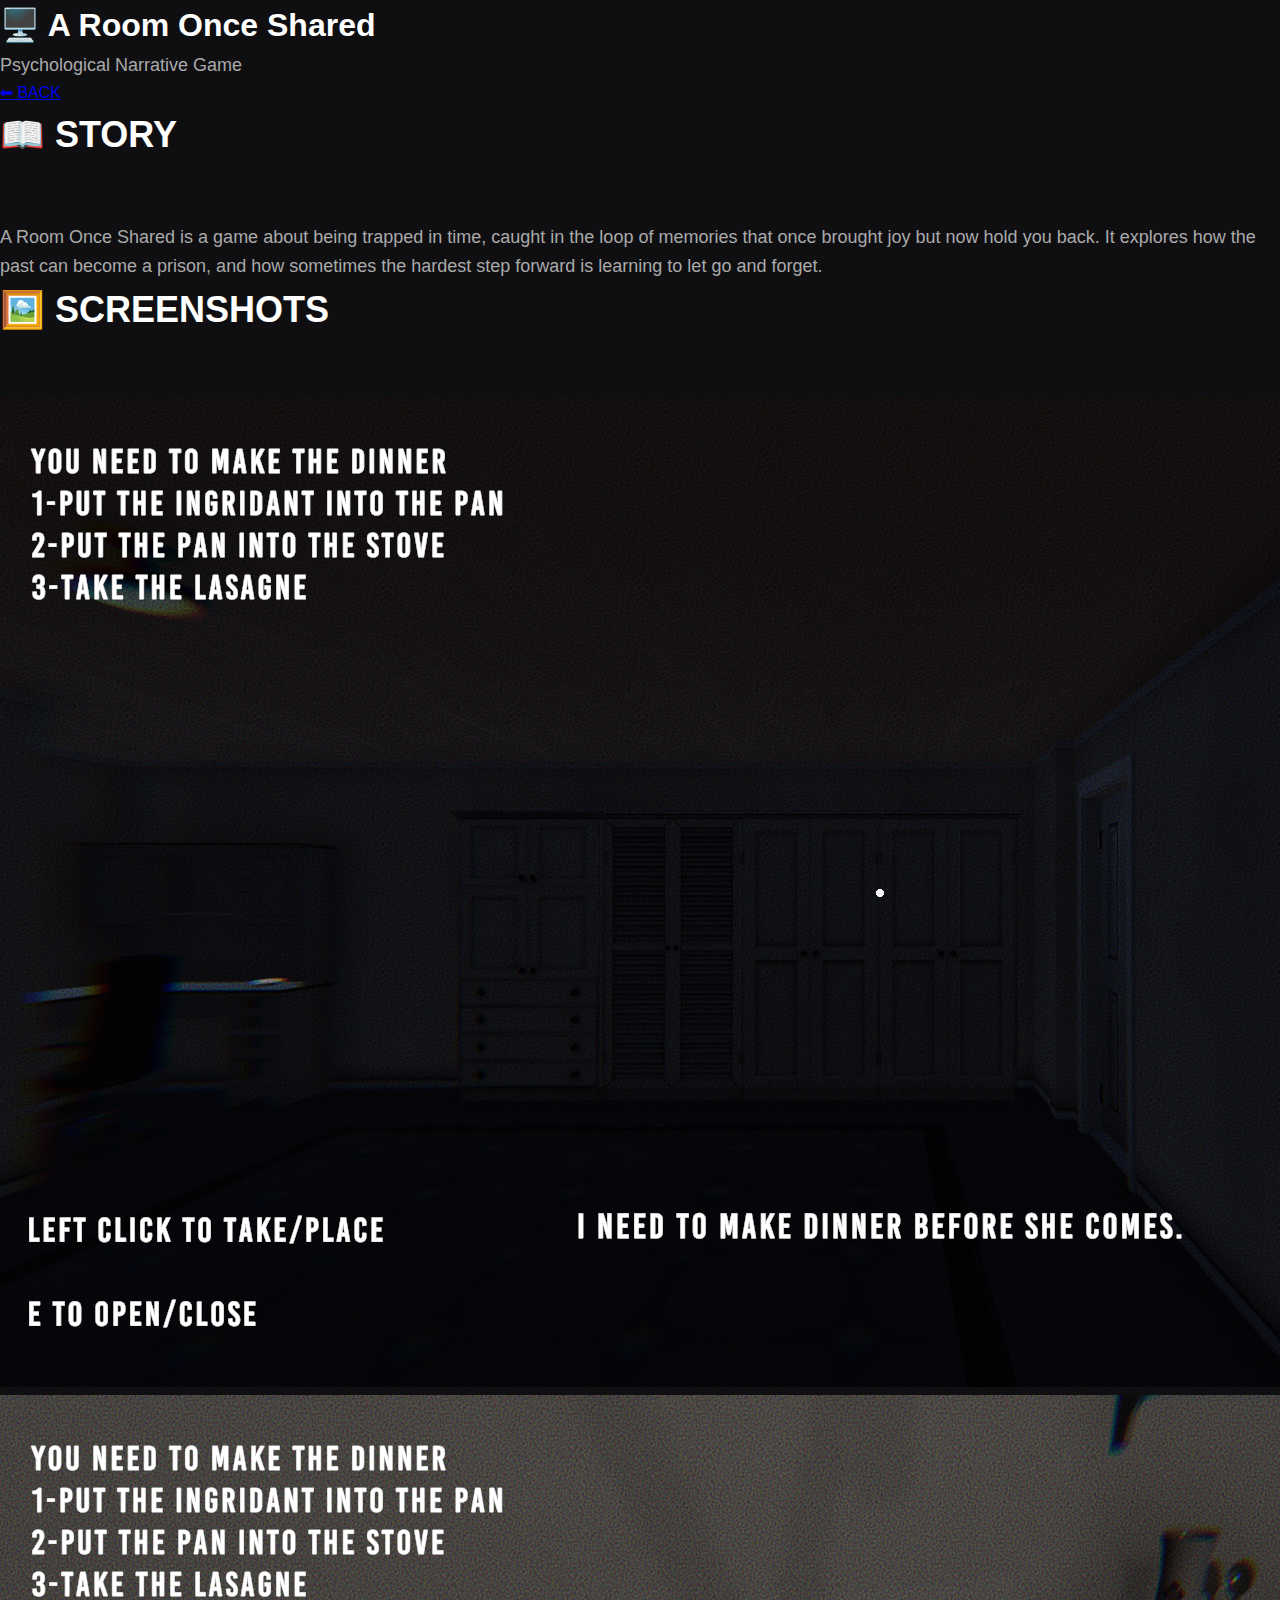
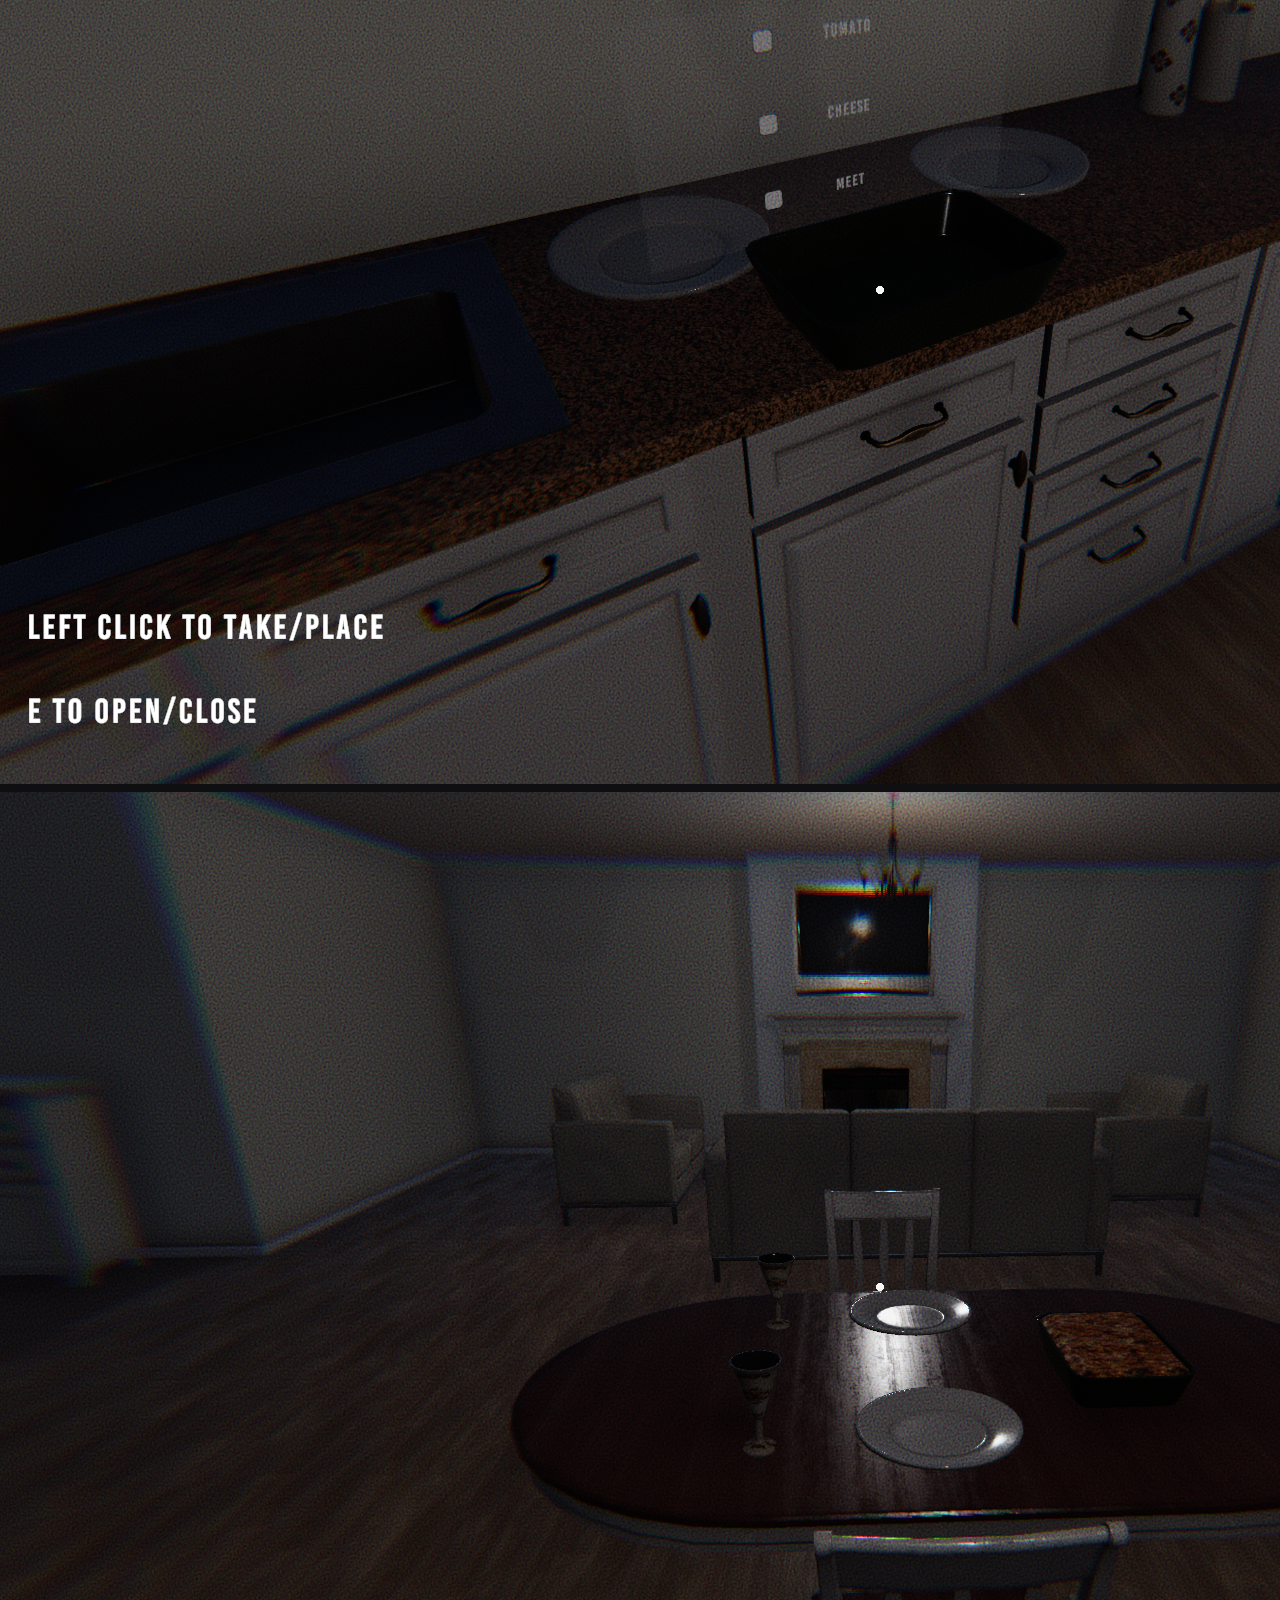
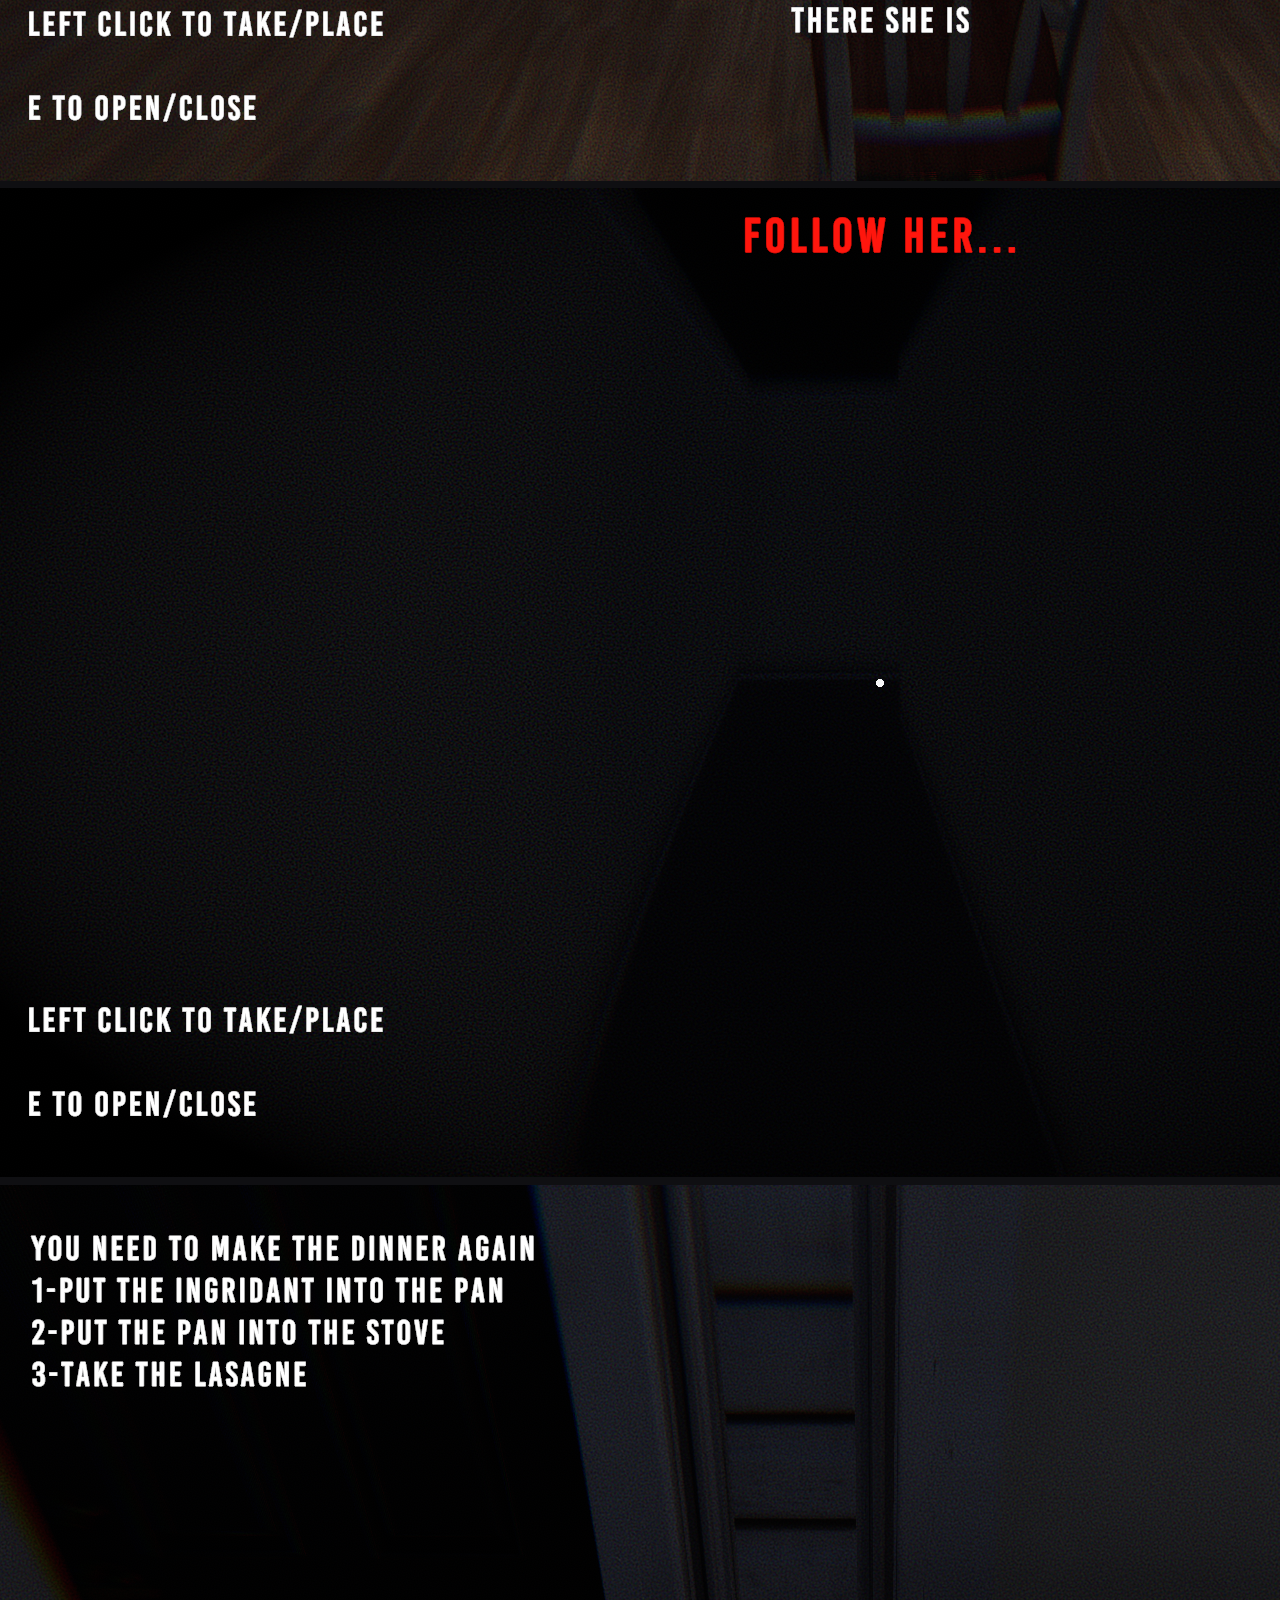
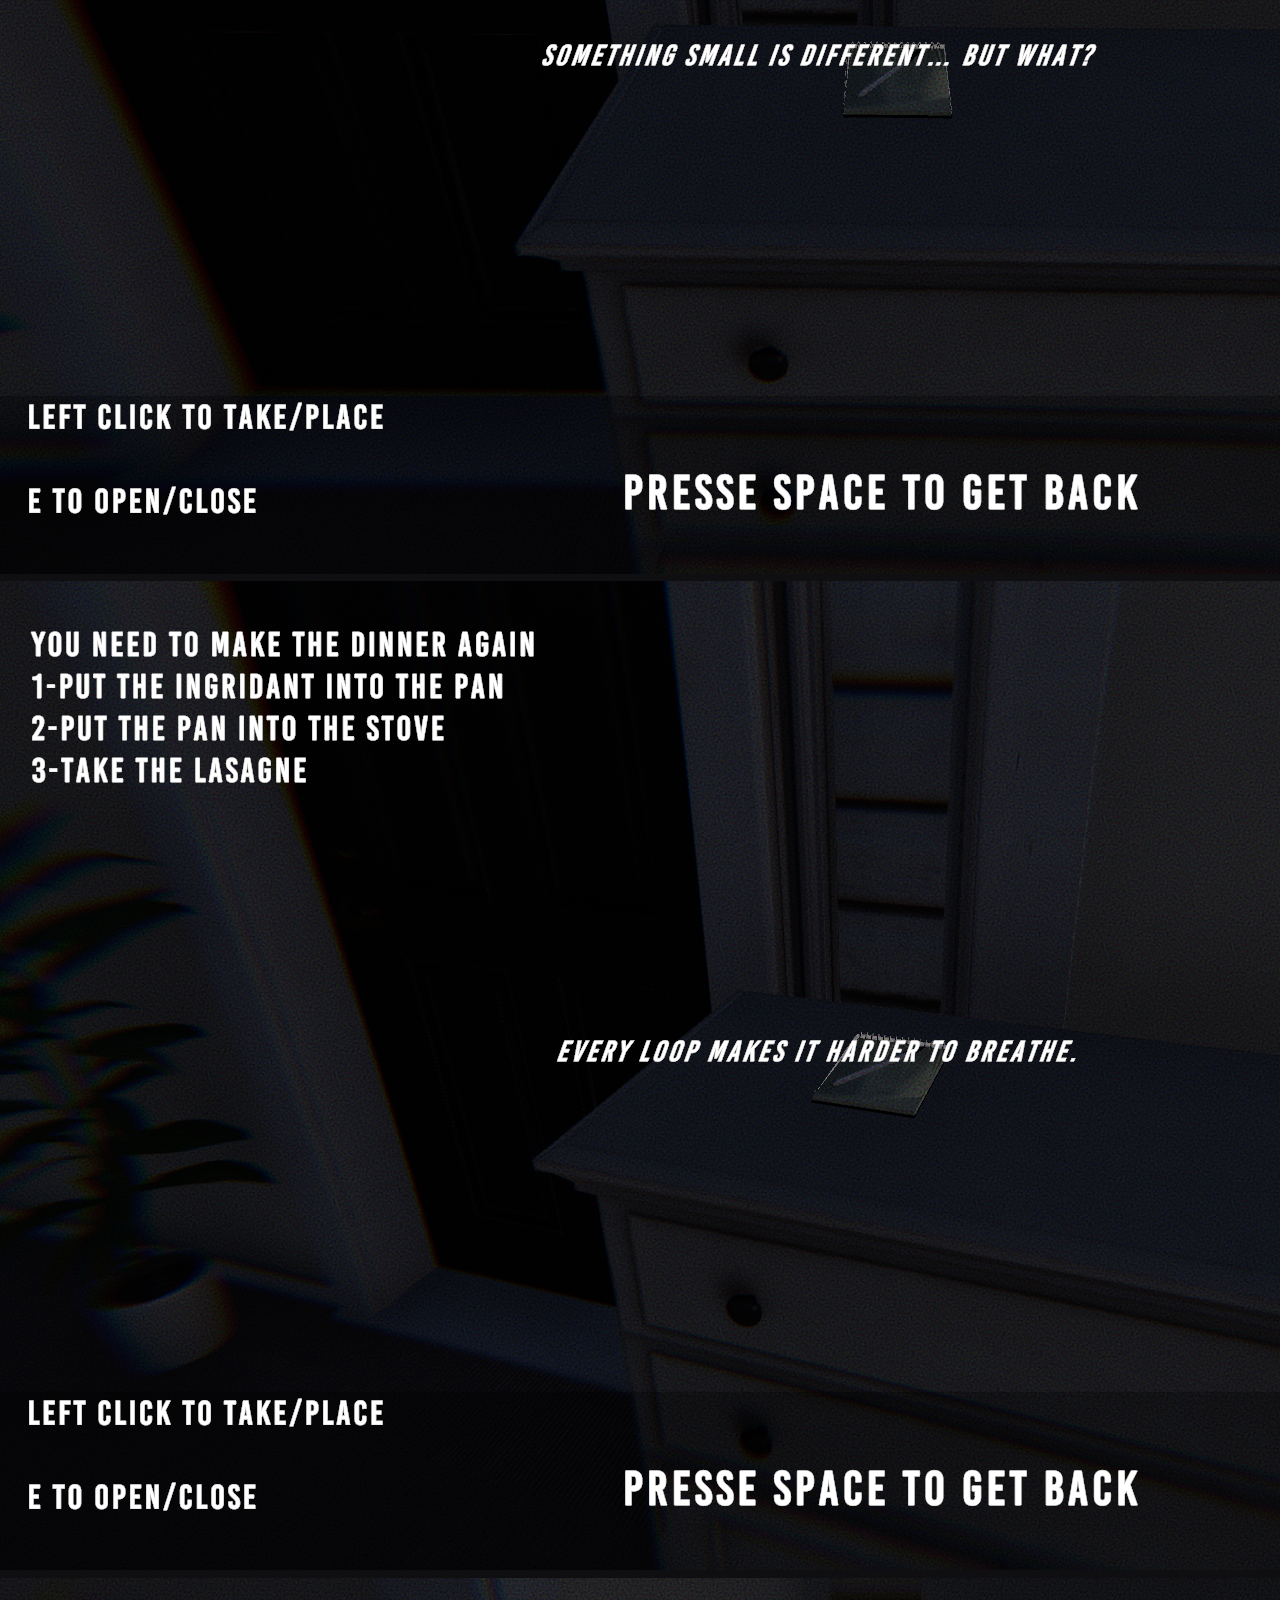
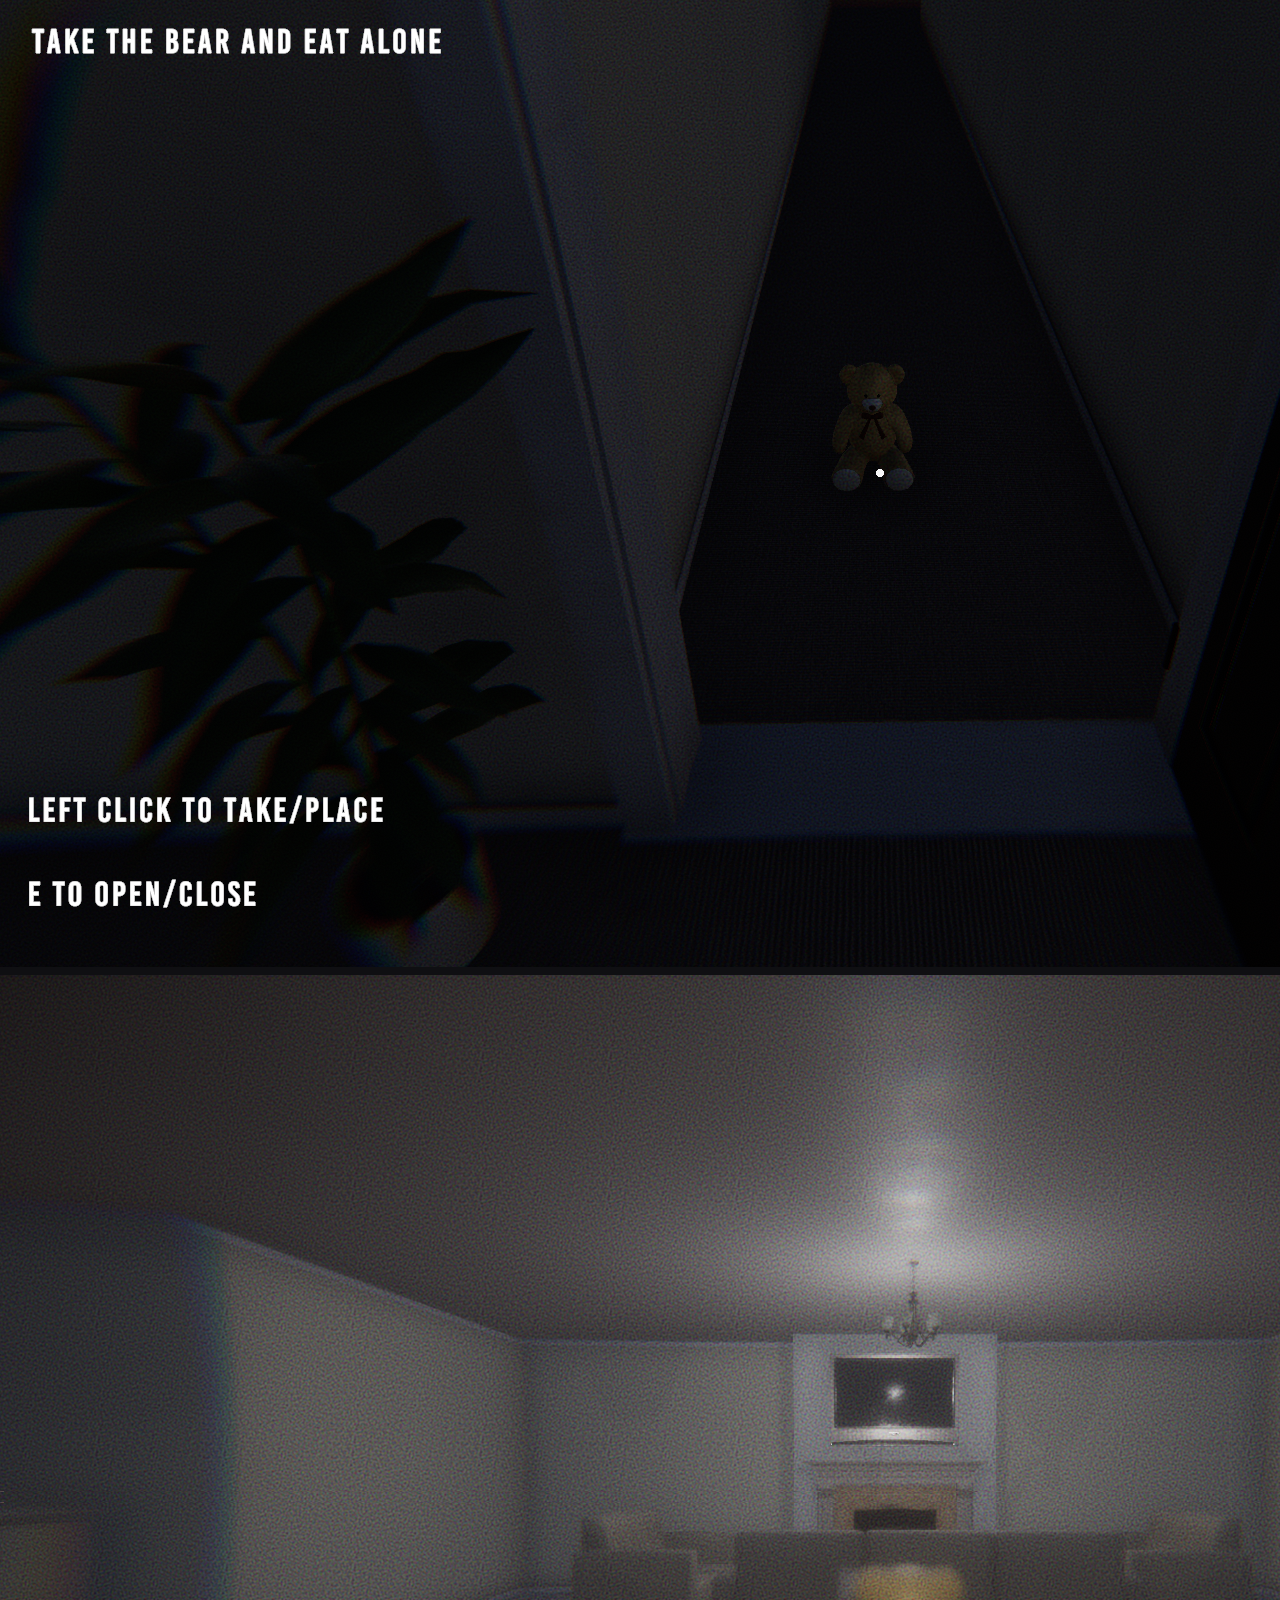
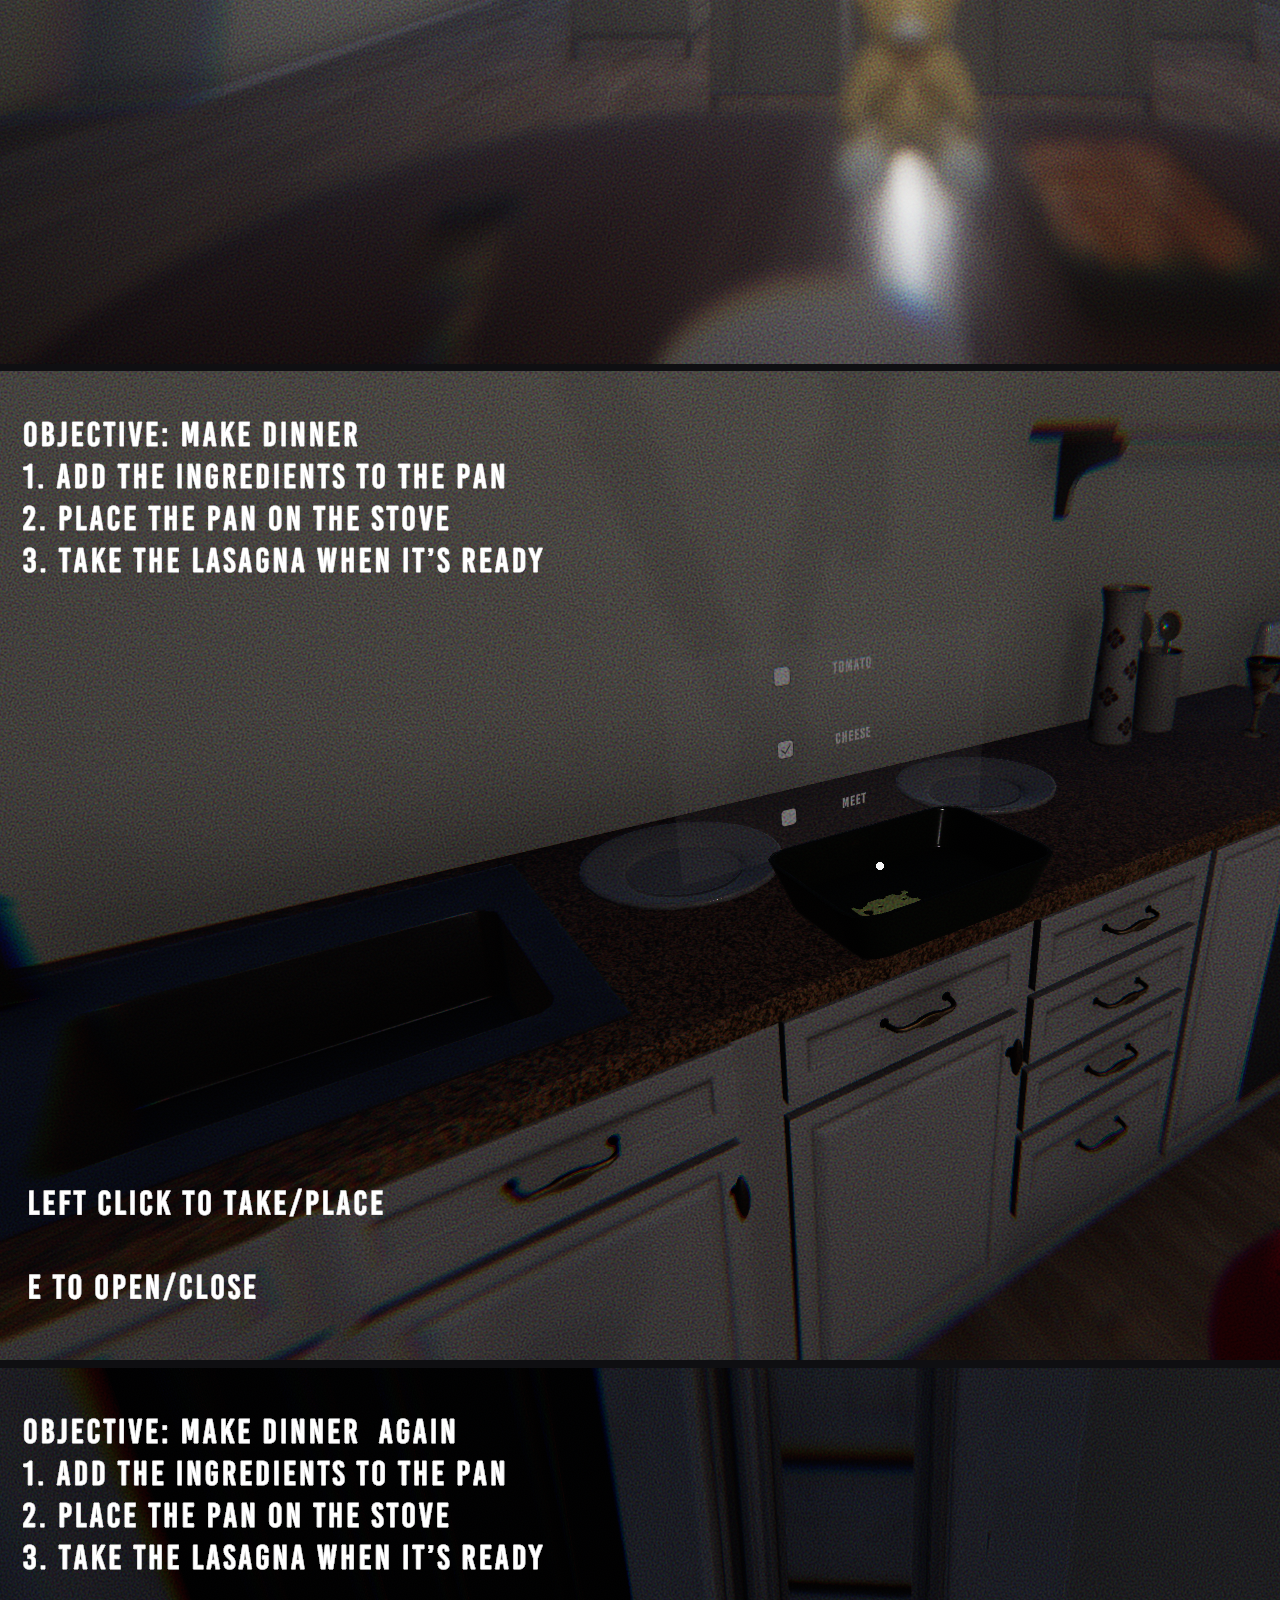
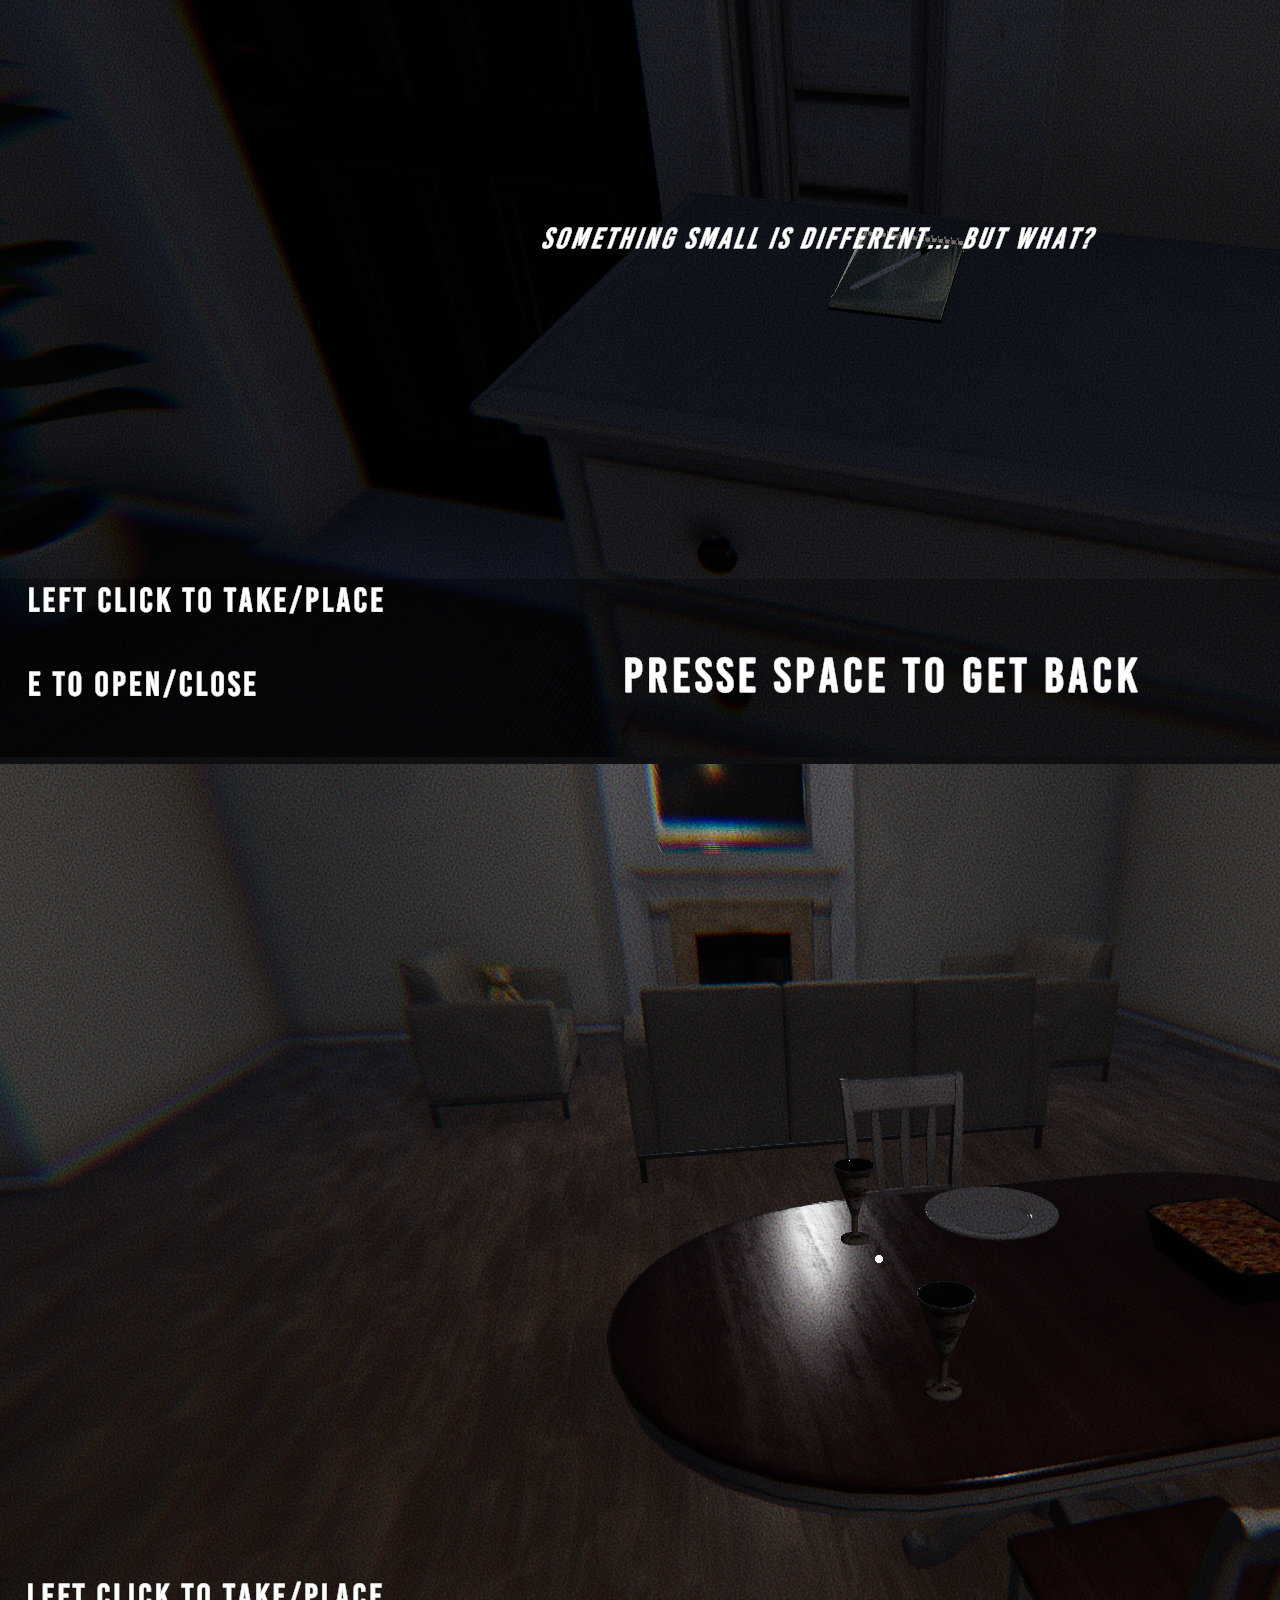
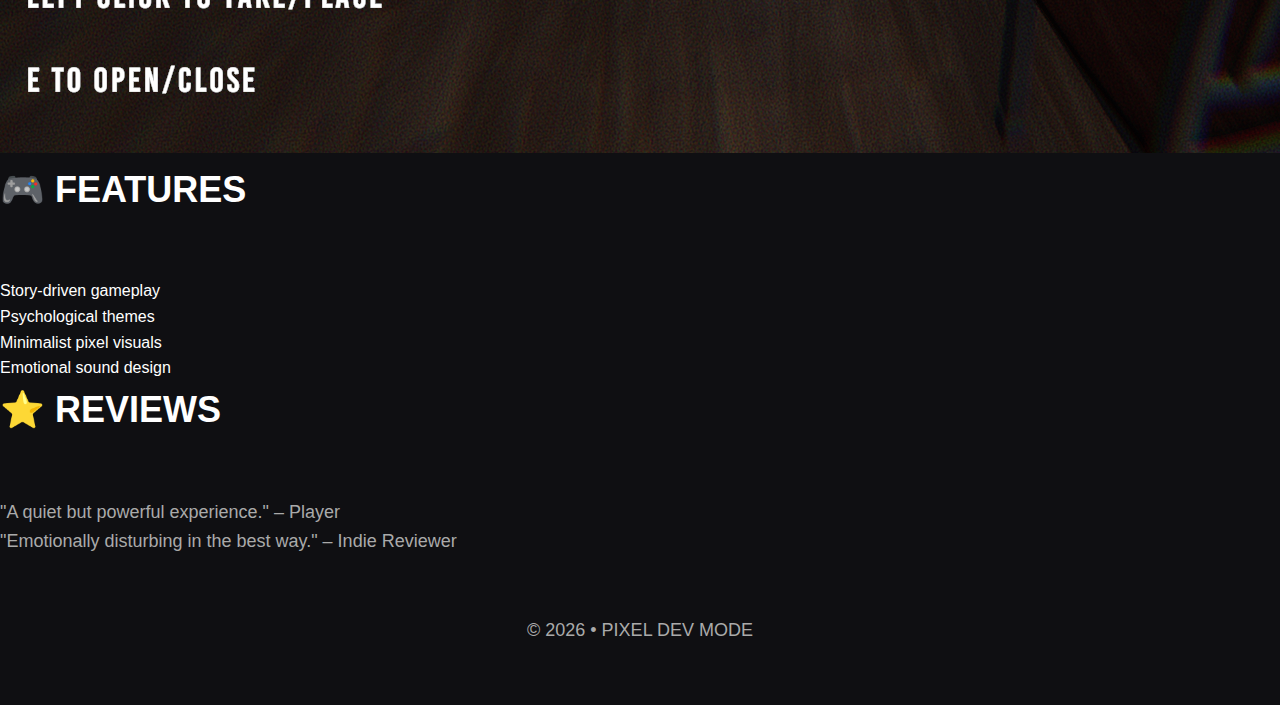
<file: A Room Once Shared.html>
<!DOCTYPE html>
<html lang="en">
<head>
    <meta charset="UTF-8">
    <title>A Room Once Shared</title>

    <link href="https://fonts.googleapis.com/css2?family=Press+Start+2P&display=swap" rel="stylesheet">
    <link rel="stylesheet" href="style.css">
</head>
<body>

<div class="game-window">

    <!-- HEADER -->
    <header class="hero">
        <h1>🖥️ A Room Once Shared</h1>
        <p>Psychological Narrative Game</p>
        <a href="index.html" class="pixel-btn">⬅ BACK</a>
    </header>

    <!-- STORY -->
    <section class="panel">
        <h2>📖 STORY</h2>
        <p>
            A Room Once Shared is a game about being trapped in time, 
            caught in the loop of memories that once brought joy but now hold you back. 
            It explores how the past can become a prison, and how sometimes the hardest 
            step forward is learning to let go and forget.

        </p>
    </section>

    <!-- SCREENSHOTS -->
    <section class="panel">
        <h2>🖼️ SCREENSHOTS</h2>

        <div class="pixel-grid">
            <img src="assets/A Room Once Shared/1.png" class="screenshot" onclick="openLightbox(this)">
            <img src="assets/A Room Once Shared/2.png" class="screenshot" onclick="openLightbox(this)">
            <img src="assets/A Room Once Shared/3.png" class="screenshot" onclick="openLightbox(this)">
            <img src="assets/A Room Once Shared/4.png" class="screenshot" onclick="openLightbox(this)">
            <img src="assets/A Room Once Shared/5.png" class="screenshot" onclick="openLightbox(this)">
            <img src="assets/A Room Once Shared/6.png" class="screenshot" onclick="openLightbox(this)">
            <img src="assets/A Room Once Shared/7.png" class="screenshot" onclick="openLightbox(this)">
            <img src="assets/A Room Once Shared/8.png" class="screenshot" onclick="openLightbox(this)">
            <img src="assets/A Room Once Shared/9.png" class="screenshot" onclick="openLightbox(this)">
            <img src="assets/A Room Once Shared/10.png" class="screenshot" onclick="openLightbox(this)">
            <img src="assets/A Room Once Shared/11.png" class="screenshot" onclick="openLightbox(this)">
        </div>
    </section>


    <div id="lightbox" class="lightbox" onclick="closeLightbox(event)">
        <span class="lightbox-close">✖</span>
        <img id="lightbox-img">
    </div>
    <!-- FEATURES -->
    <section class="panel">
        <h2>🎮 FEATURES</h2>
        <ul class="pixel-list">
            <li>Story-driven gameplay</li>
            <li>Psychological themes</li>
            <li>Minimalist pixel visuals</li>
            <li>Emotional sound design</li>
        </ul>
    </section>

    <!-- REVIEWS -->
    <section class="panel">
        <h2>⭐ REVIEWS</h2>
        <p>"A quiet but powerful experience." – Player</p>
        <p>"Emotionally disturbing in the best way." – Indie Reviewer</p>
    </section>

    <!-- FOOTER -->
    <footer>
        <p>© 2026 • PIXEL DEV MODE</p>
    </footer>

</div>
<script src="script.js"></script>

</body>
</html>
</file>
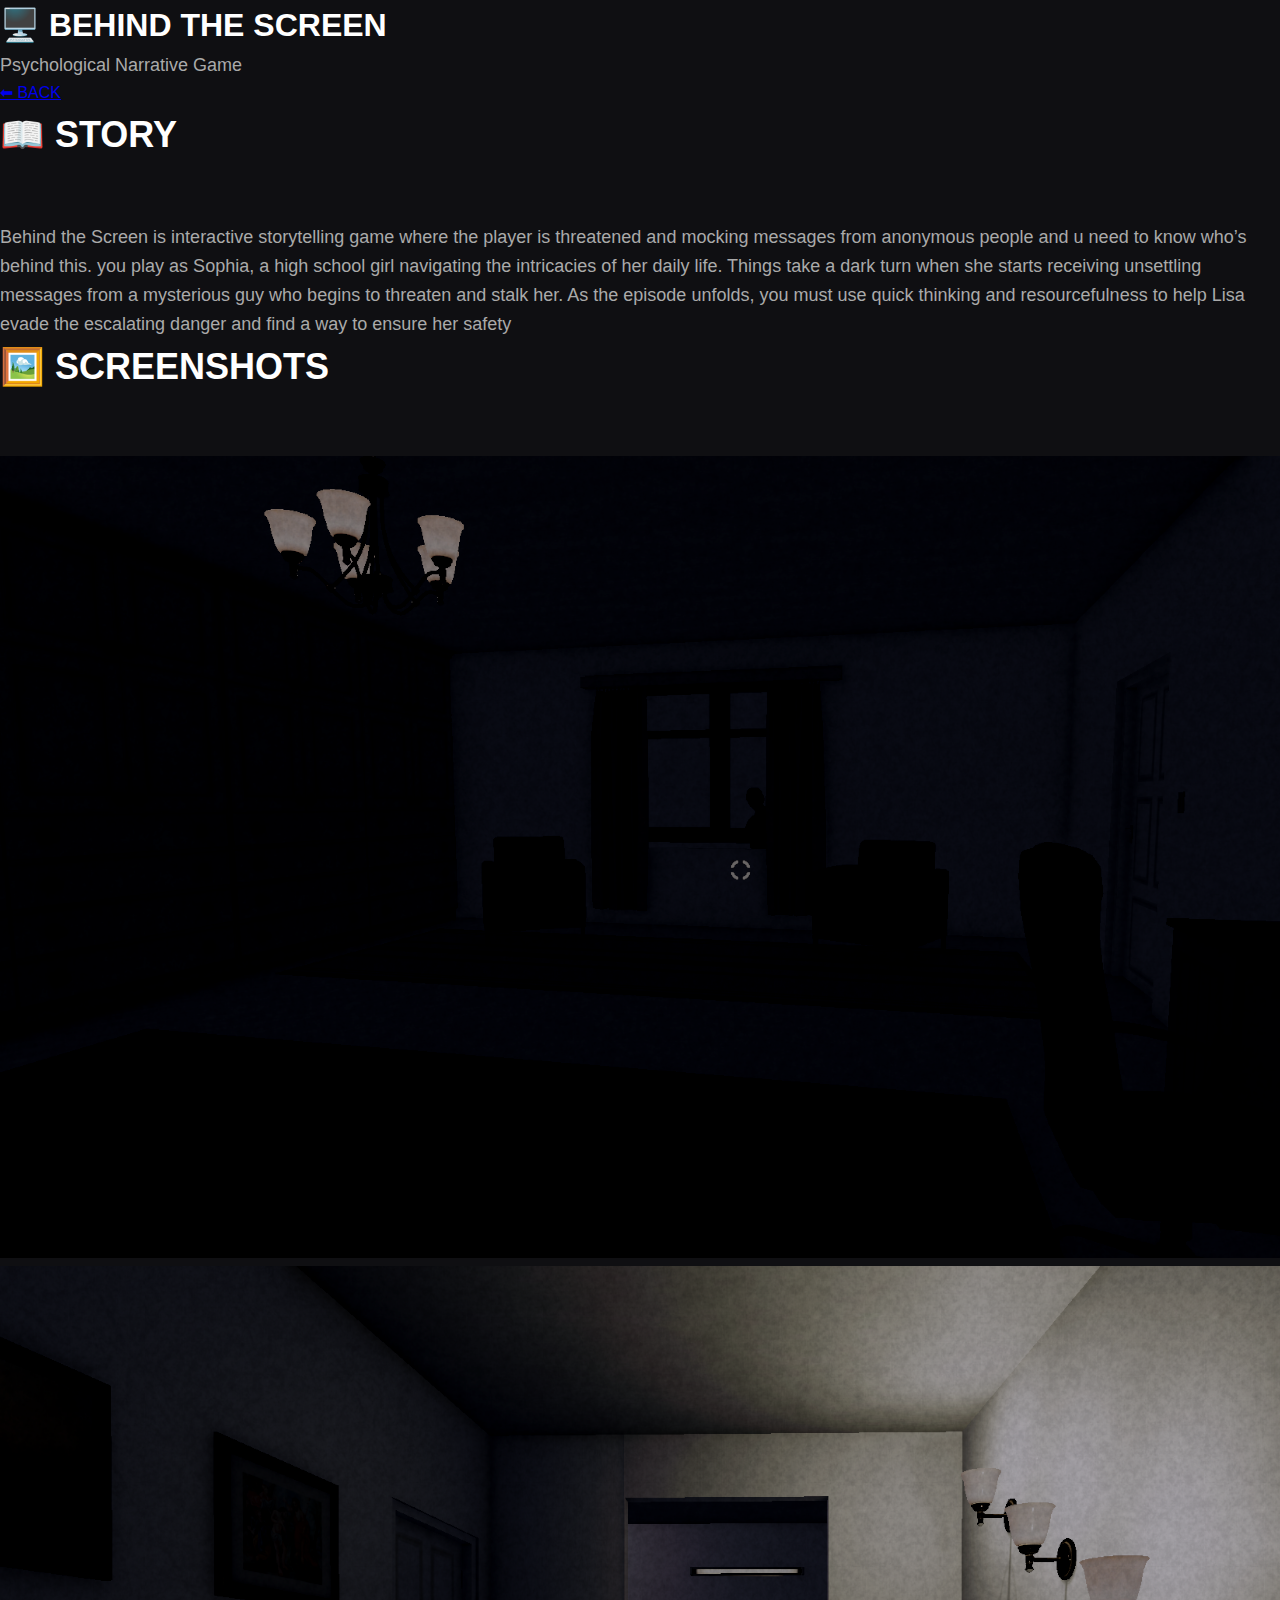
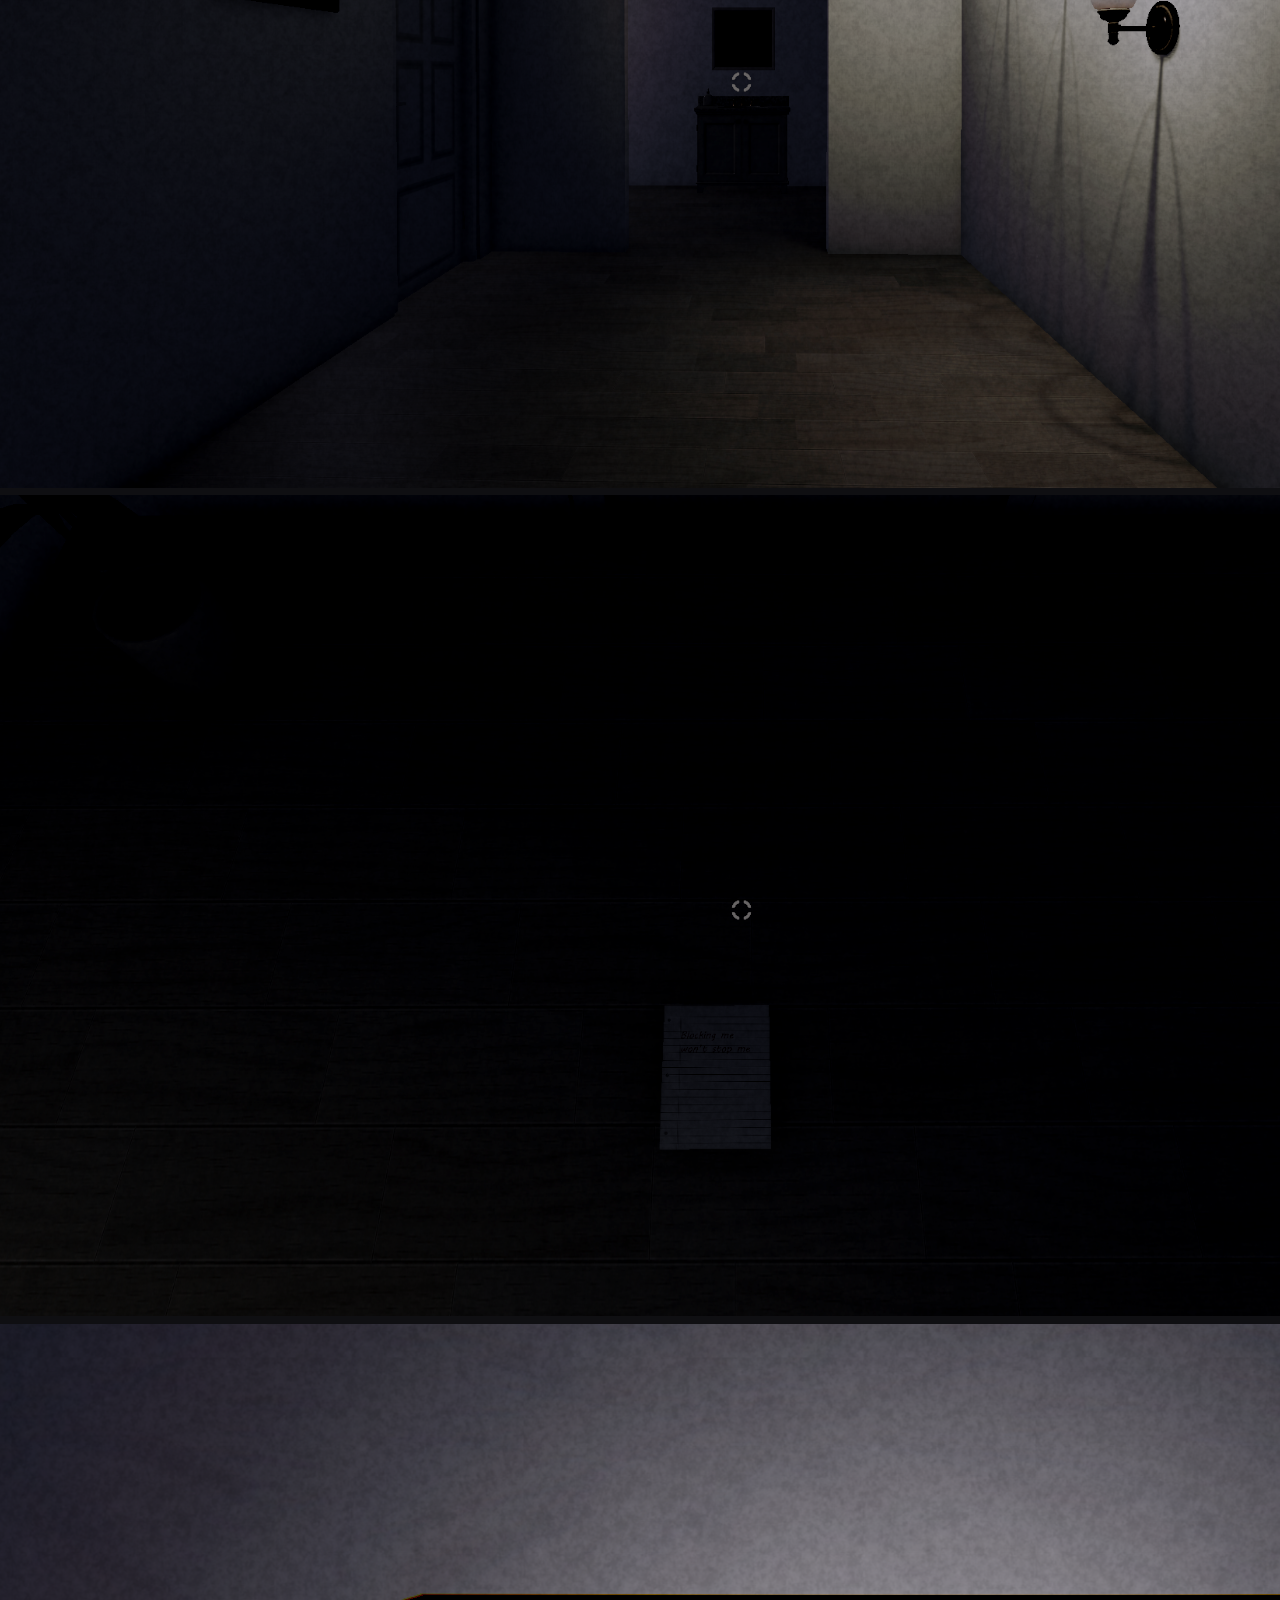
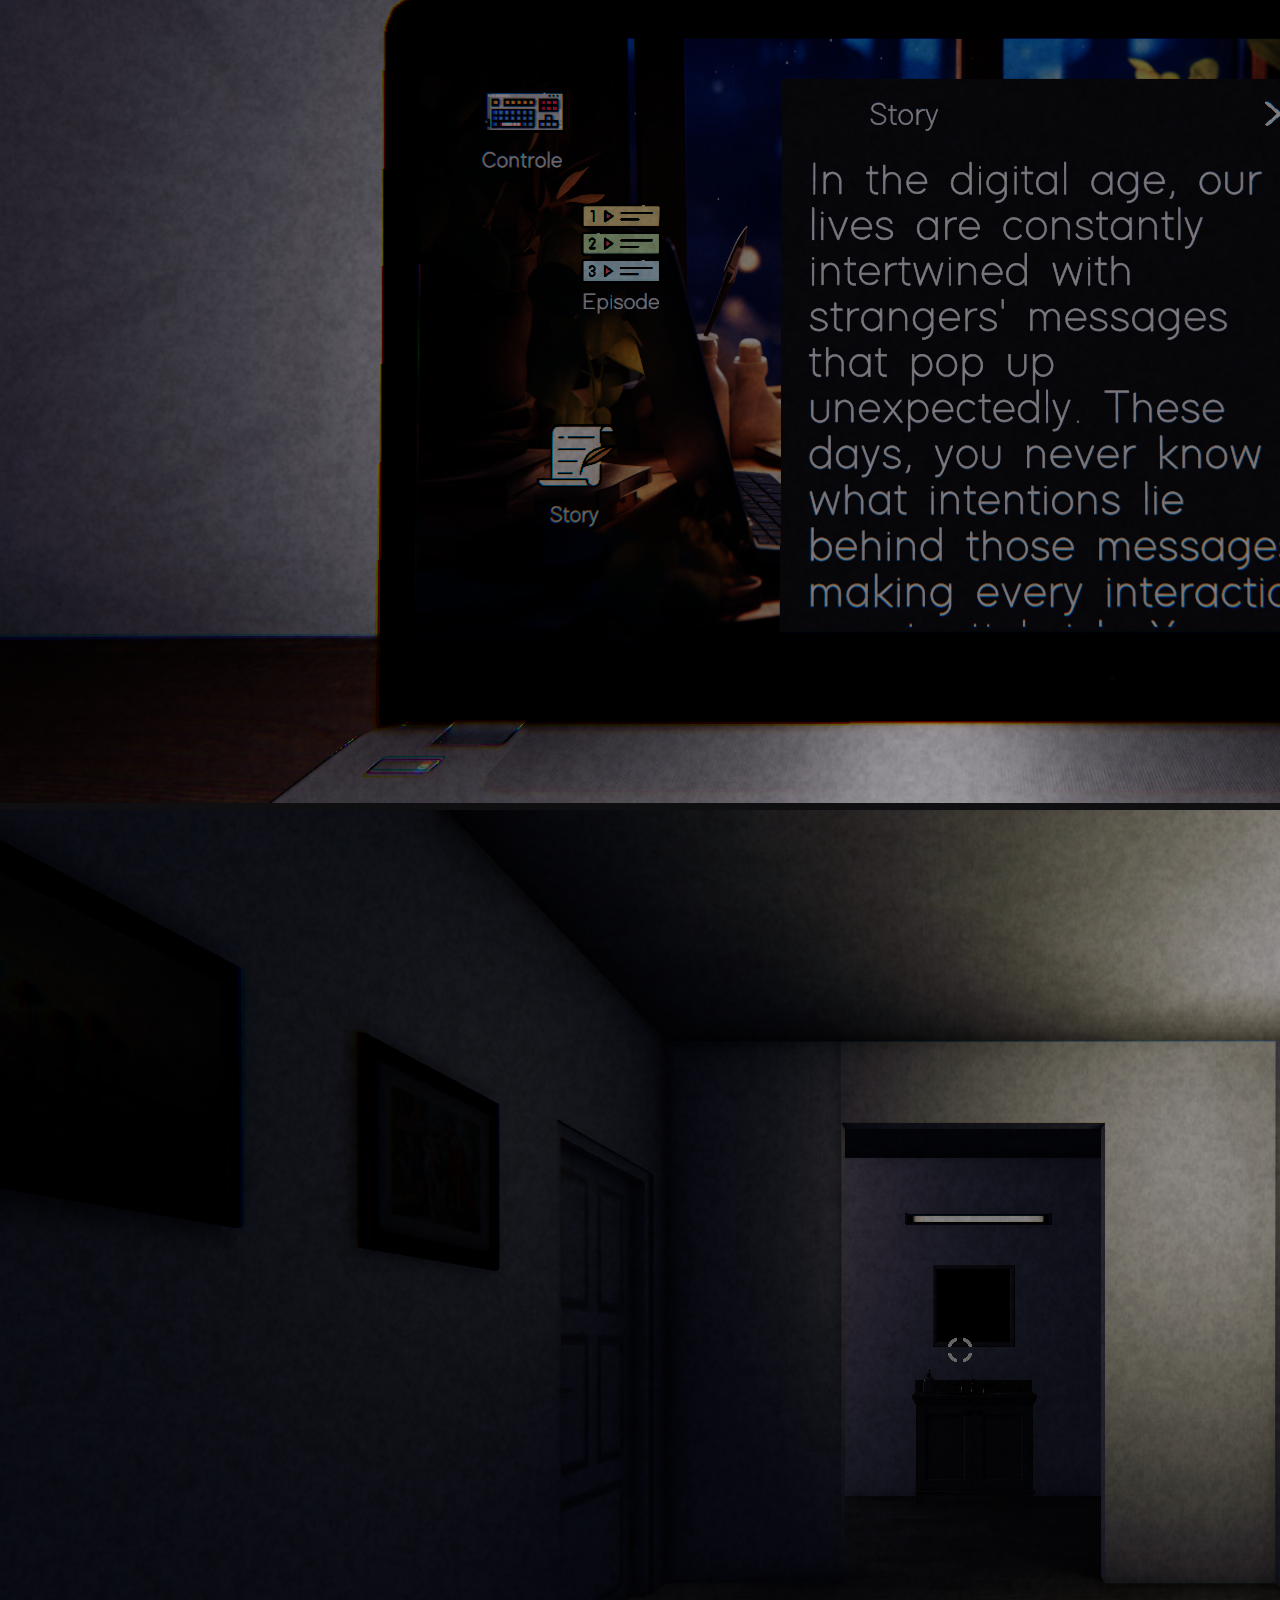
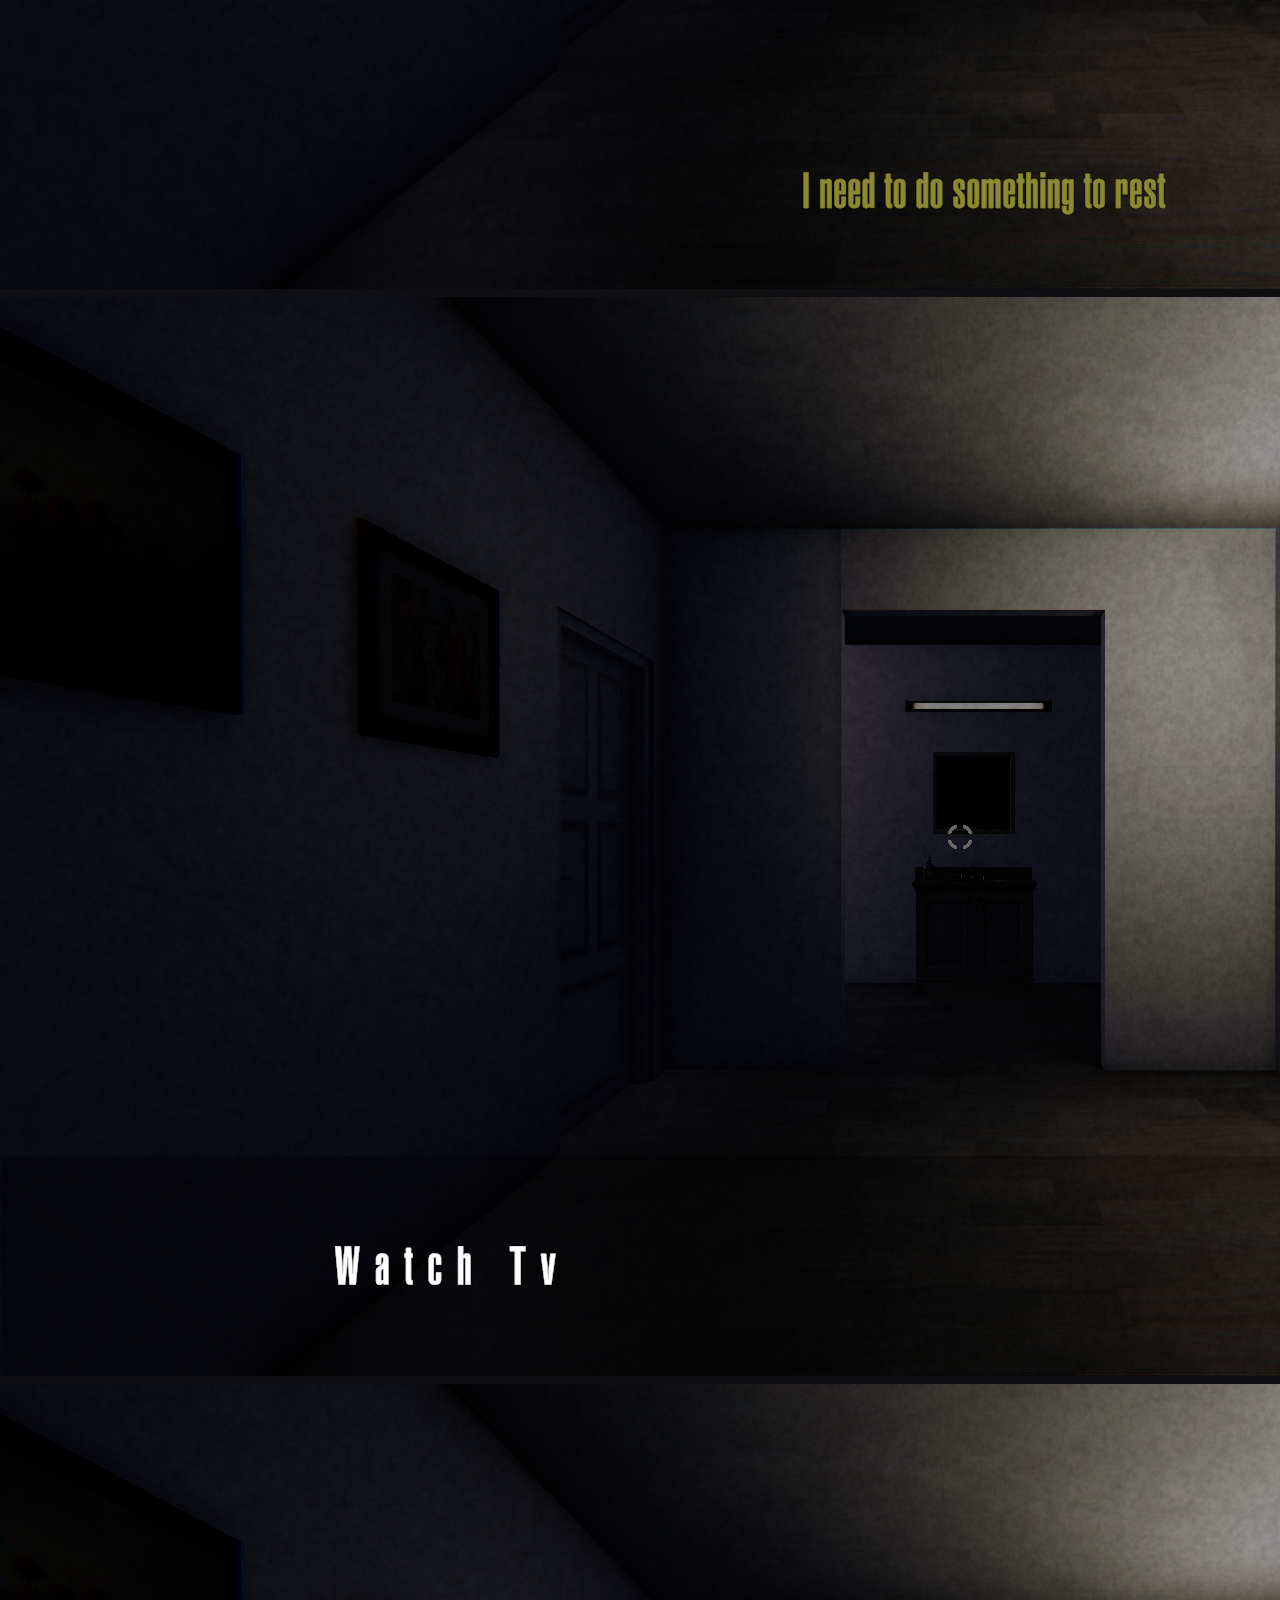
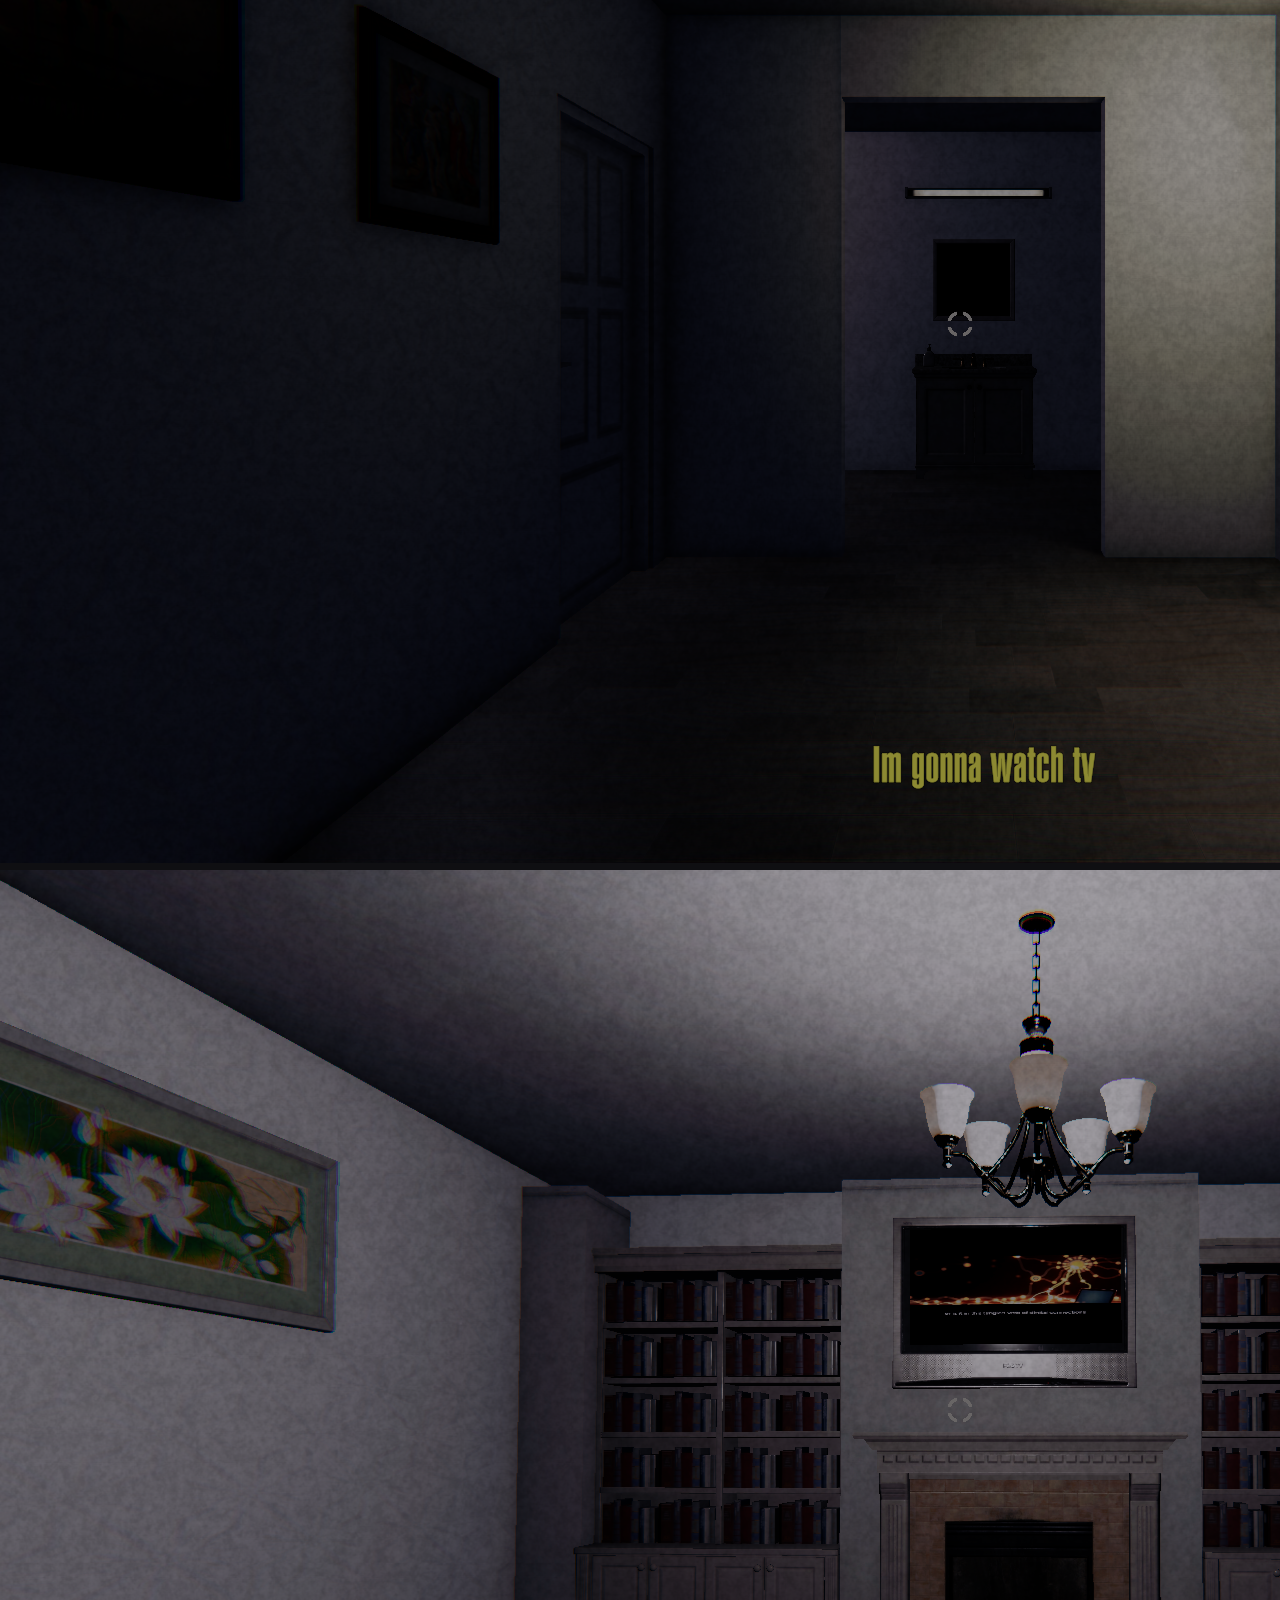
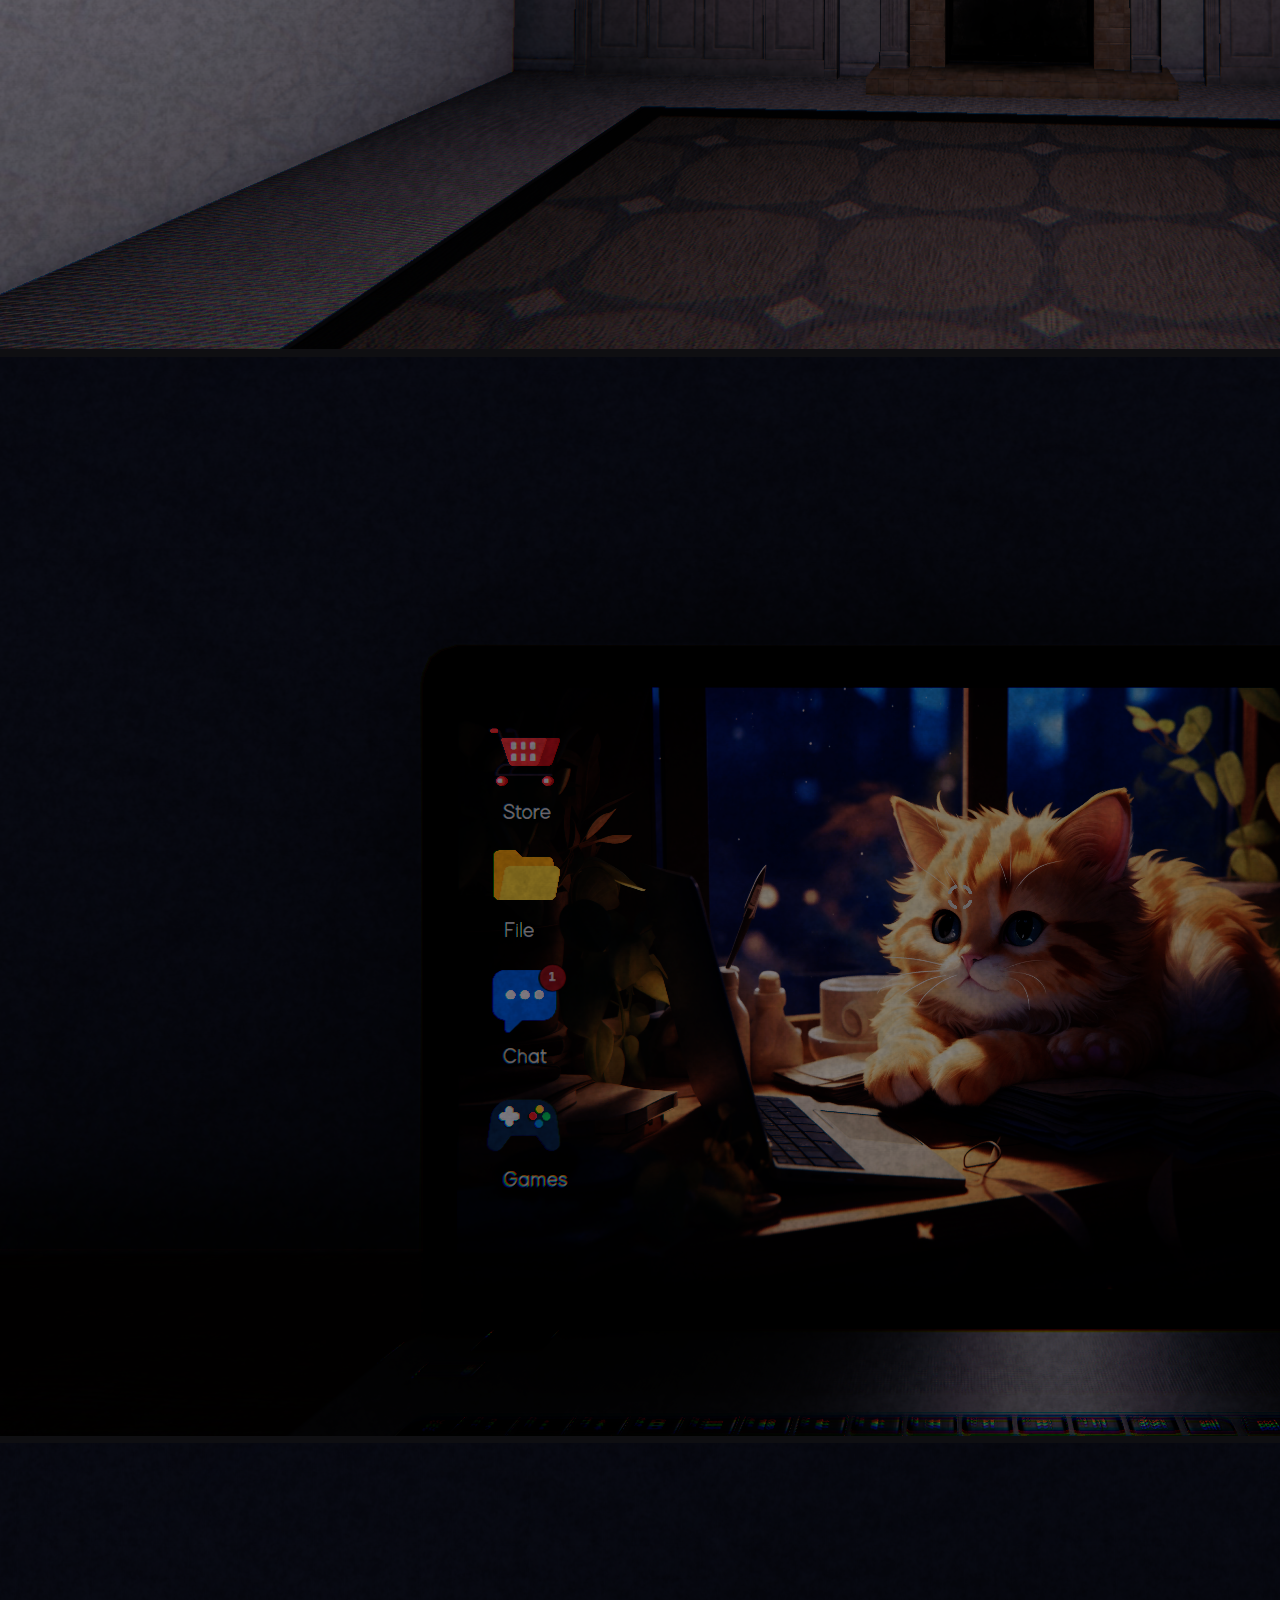
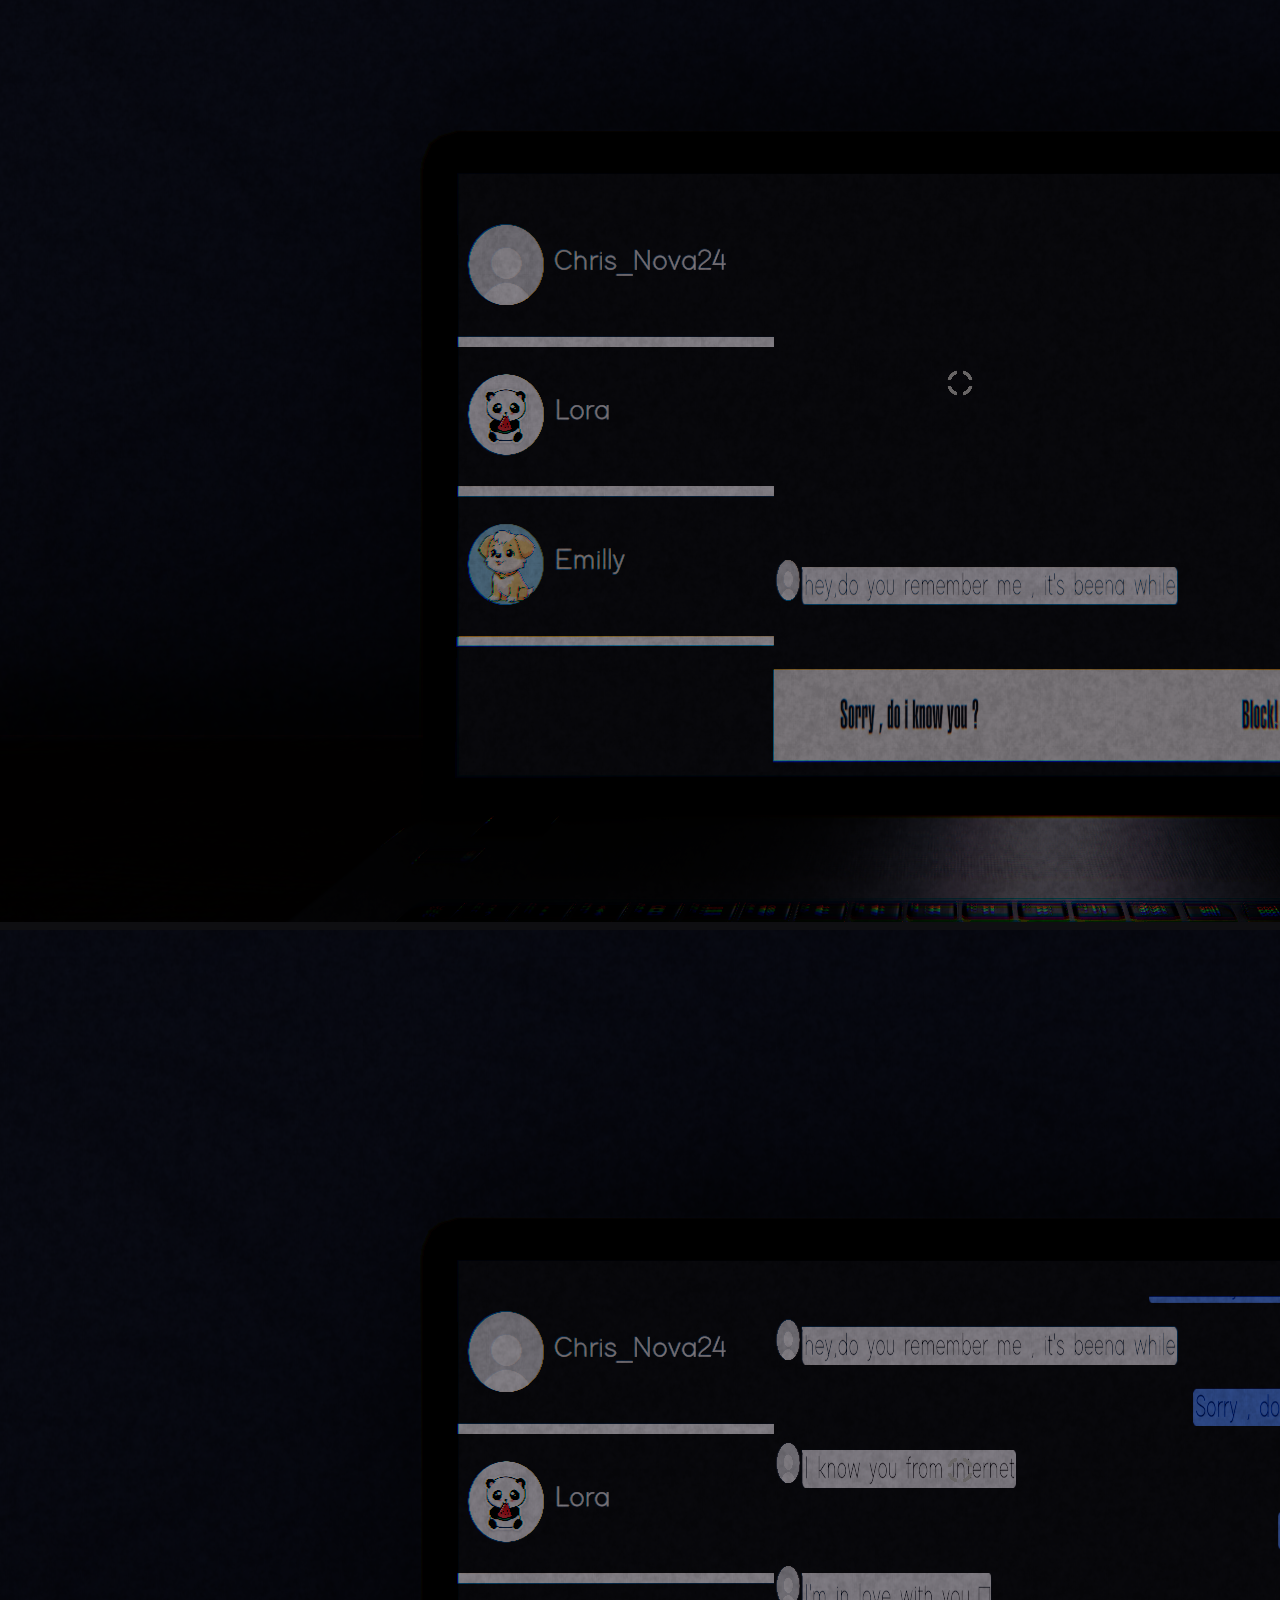
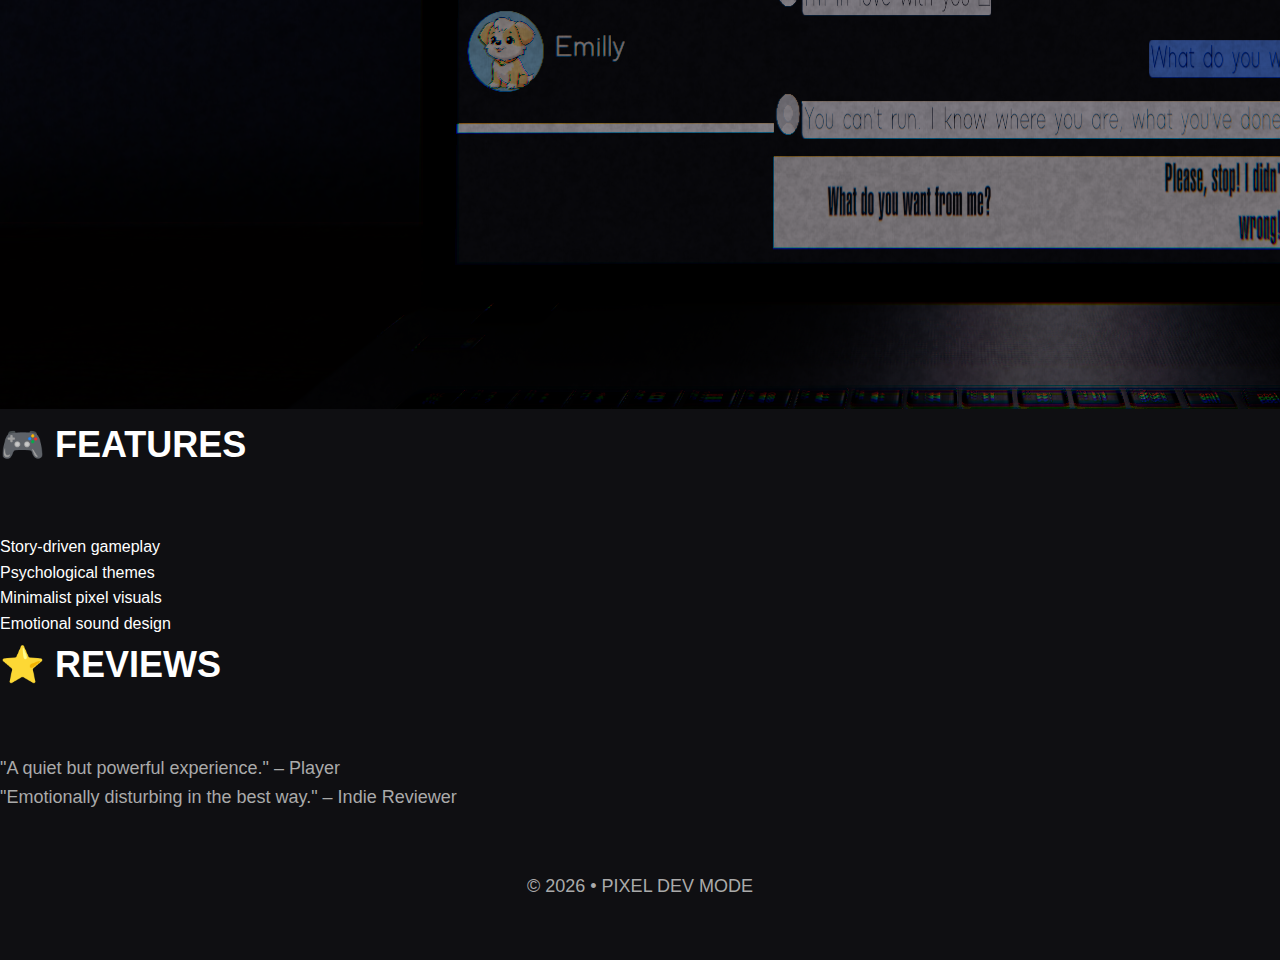
<file: Behind The Screen.html>
<!DOCTYPE html>
<html lang="en">
<head>
    <meta charset="UTF-8">
    <title>Behind the Screen</title>

    <link href="https://fonts.googleapis.com/css2?family=Press+Start+2P&display=swap" rel="stylesheet">
    <link rel="stylesheet" href="style.css">
</head>
<body>

<div class="game-window">

    <!-- HEADER -->
    <header class="hero">
        <h1>🖥️ BEHIND THE SCREEN</h1>
        <p>Psychological Narrative Game</p>
        <a href="index.html" class="pixel-btn">⬅ BACK</a>
    </header>

    <!-- STORY -->
    <section class="panel">
        <h2>📖 STORY</h2>
        <p>
            Behind the Screen is interactive storytelling game where the player 
            is threatened and mocking messages from anonymous people and u need to know who’s behind this.
            you play as Sophia, a high school girl navigating the intricacies of her daily life.
            Things take a dark turn when she starts receiving unsettling messages from a mysterious 
            guy who begins to threaten and stalk her. As the episode unfolds, you must use quick thinking 
            and resourcefulness to help Lisa evade the escalating danger and find a way to ensure her safety
        </p>
    </section>

    <!-- SCREENSHOTS -->
    <section class="panel">
        <h2>🖼️ SCREENSHOTS</h2>

        <div class="pixel-grid">
            <img src="assets/Behind The Screen/1.png" class="screenshot" onclick="openLightbox(this)">
            <img src="assets/Behind The Screen/2.png" class="screenshot" onclick="openLightbox(this)">
            <img src="assets/Behind The Screen/3.png" class="screenshot" onclick="openLightbox(this)">
            <img src="assets/Behind The Screen/4.png" class="screenshot" onclick="openLightbox(this)">
            <img src="assets/Behind The Screen/5.png" class="screenshot" onclick="openLightbox(this)">
            <img src="assets/Behind The Screen/6.png" class="screenshot" onclick="openLightbox(this)">
            <img src="assets/Behind The Screen/7.png" class="screenshot" onclick="openLightbox(this)">
            <img src="assets/Behind The Screen/8.png" class="screenshot" onclick="openLightbox(this)">
            <img src="assets/Behind The Screen/9.png" class="screenshot" onclick="openLightbox(this)">
            <img src="assets/Behind The Screen/10.png" class="screenshot" onclick="openLightbox(this)">
            <img src="assets/Behind The Screen/11.png" class="screenshot" onclick="openLightbox(this)">
        </div>
    </section>


    <div id="lightbox" class="lightbox" onclick="closeLightbox(event)">
        <span class="lightbox-close">✖</span>
        <img id="lightbox-img">
    </div>
    <!-- FEATURES -->
    <section class="panel">
        <h2>🎮 FEATURES</h2>
        <ul class="pixel-list">
            <li>Story-driven gameplay</li>
            <li>Psychological themes</li>
            <li>Minimalist pixel visuals</li>
            <li>Emotional sound design</li>
        </ul>
    </section>

    <!-- REVIEWS -->
    <section class="panel">
        <h2>⭐ REVIEWS</h2>
        <p>"A quiet but powerful experience." – Player</p>
        <p>"Emotionally disturbing in the best way." – Indie Reviewer</p>
    </section>

    <!-- FOOTER -->
    <footer>
        <p>© 2026 • PIXEL DEV MODE</p>
    </footer>

</div>
<script src="script.js"></script>

</body>
</html>
</file>
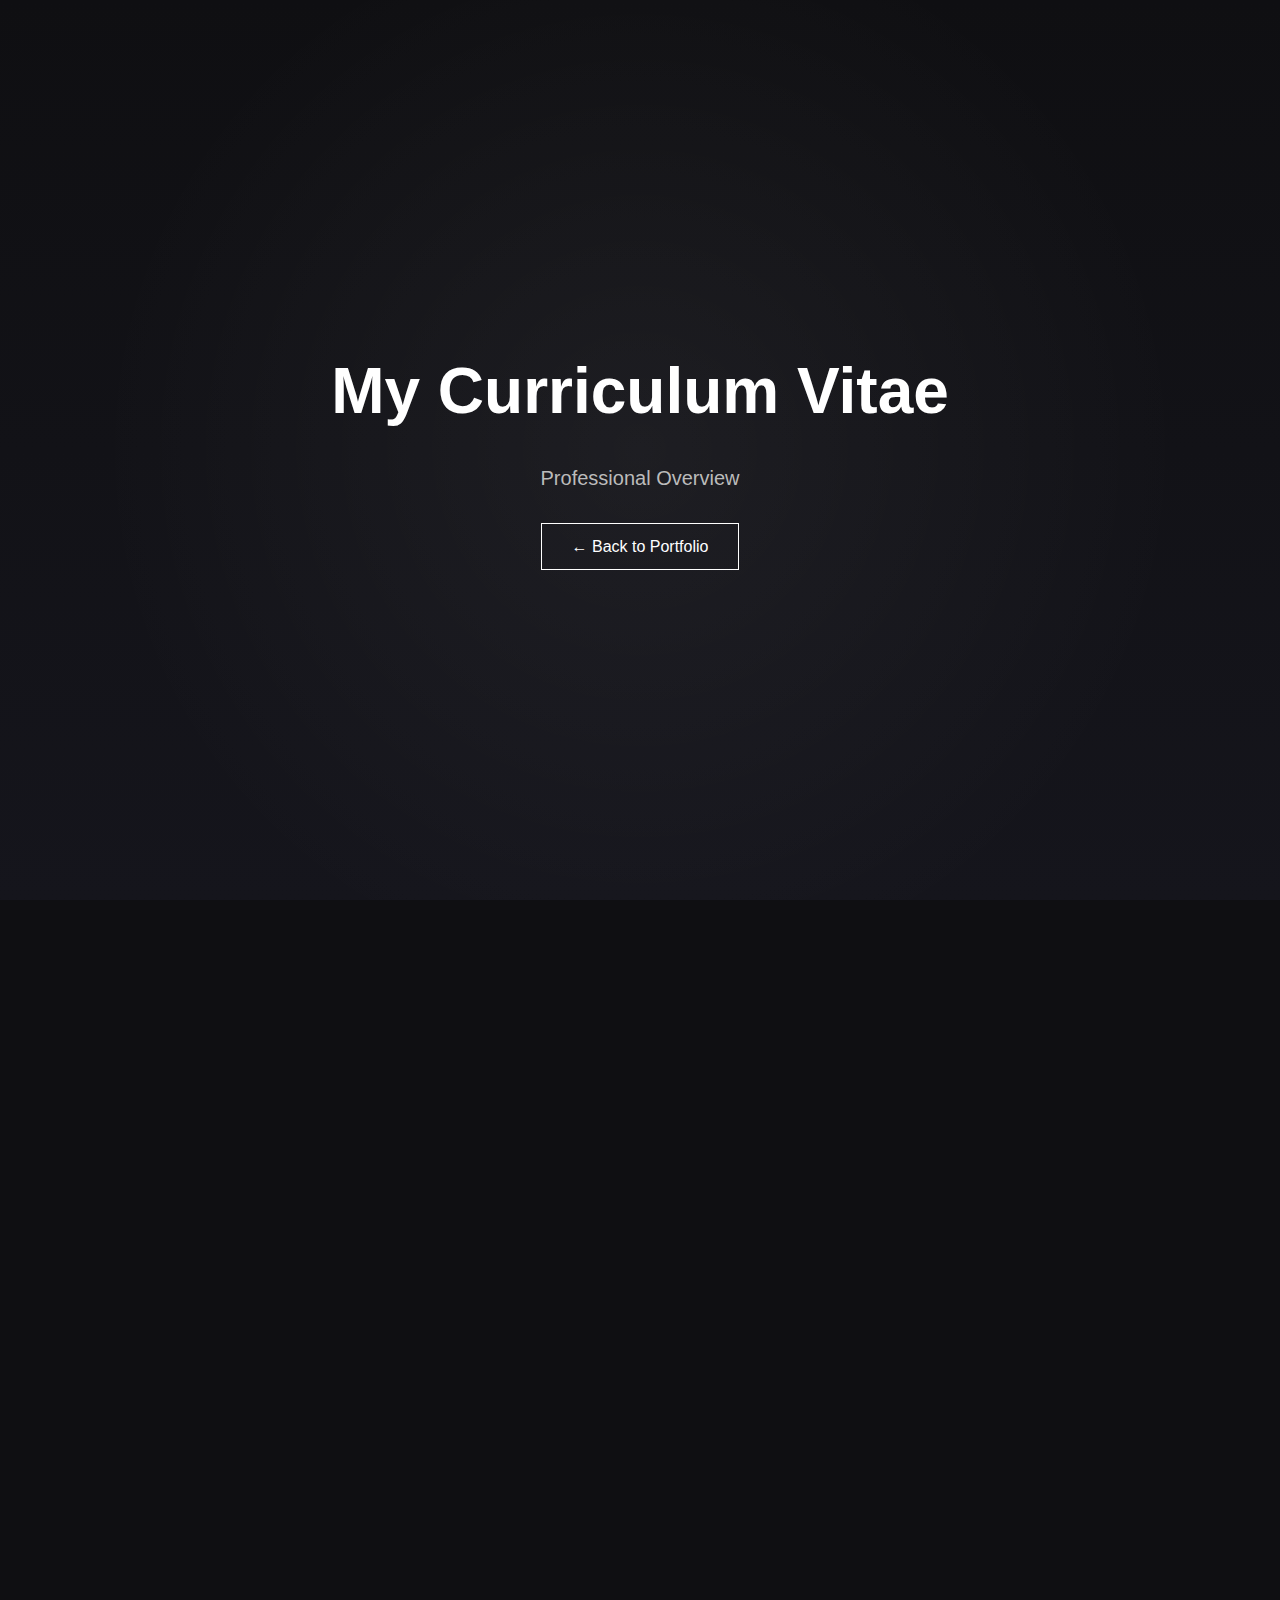
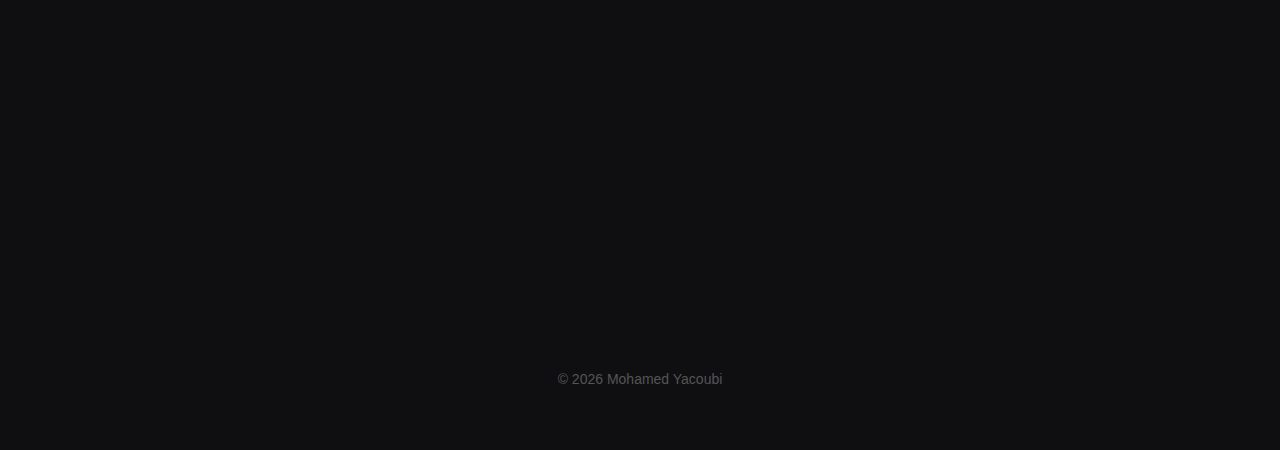
<file: cv.html>
<!DOCTYPE html>
<html lang="en">
<head>
<meta charset="UTF-8">
<meta name="viewport" content="width=device-width, initial-scale=1.0">
<title>Mohamed Yacoubi – CV</title>

<link rel="stylesheet" href="style.css">
</head>
<body>

<section class="hero-home">
    <div class="hero-overlay"></div>
    <div class="hero-content">
        <h1>My Curriculum Vitae</h1>
        <p>Professional Overview</p>
        <a href="index.html" class="btn">← Back to Portfolio</a>
    </div>
</section>

<section class="section">
    <div class="container" style="text-align:center;">
        
        <iframe src="assets/Mohamed_Yacoubi_CV.pdf" 
                width="100%" 
                height="800px" 
                style="border:none;">
        </iframe>

    </div>
</section>

<footer>
    © 2026 Mohamed Yacoubi
</footer>

</body>
</html>
</file>
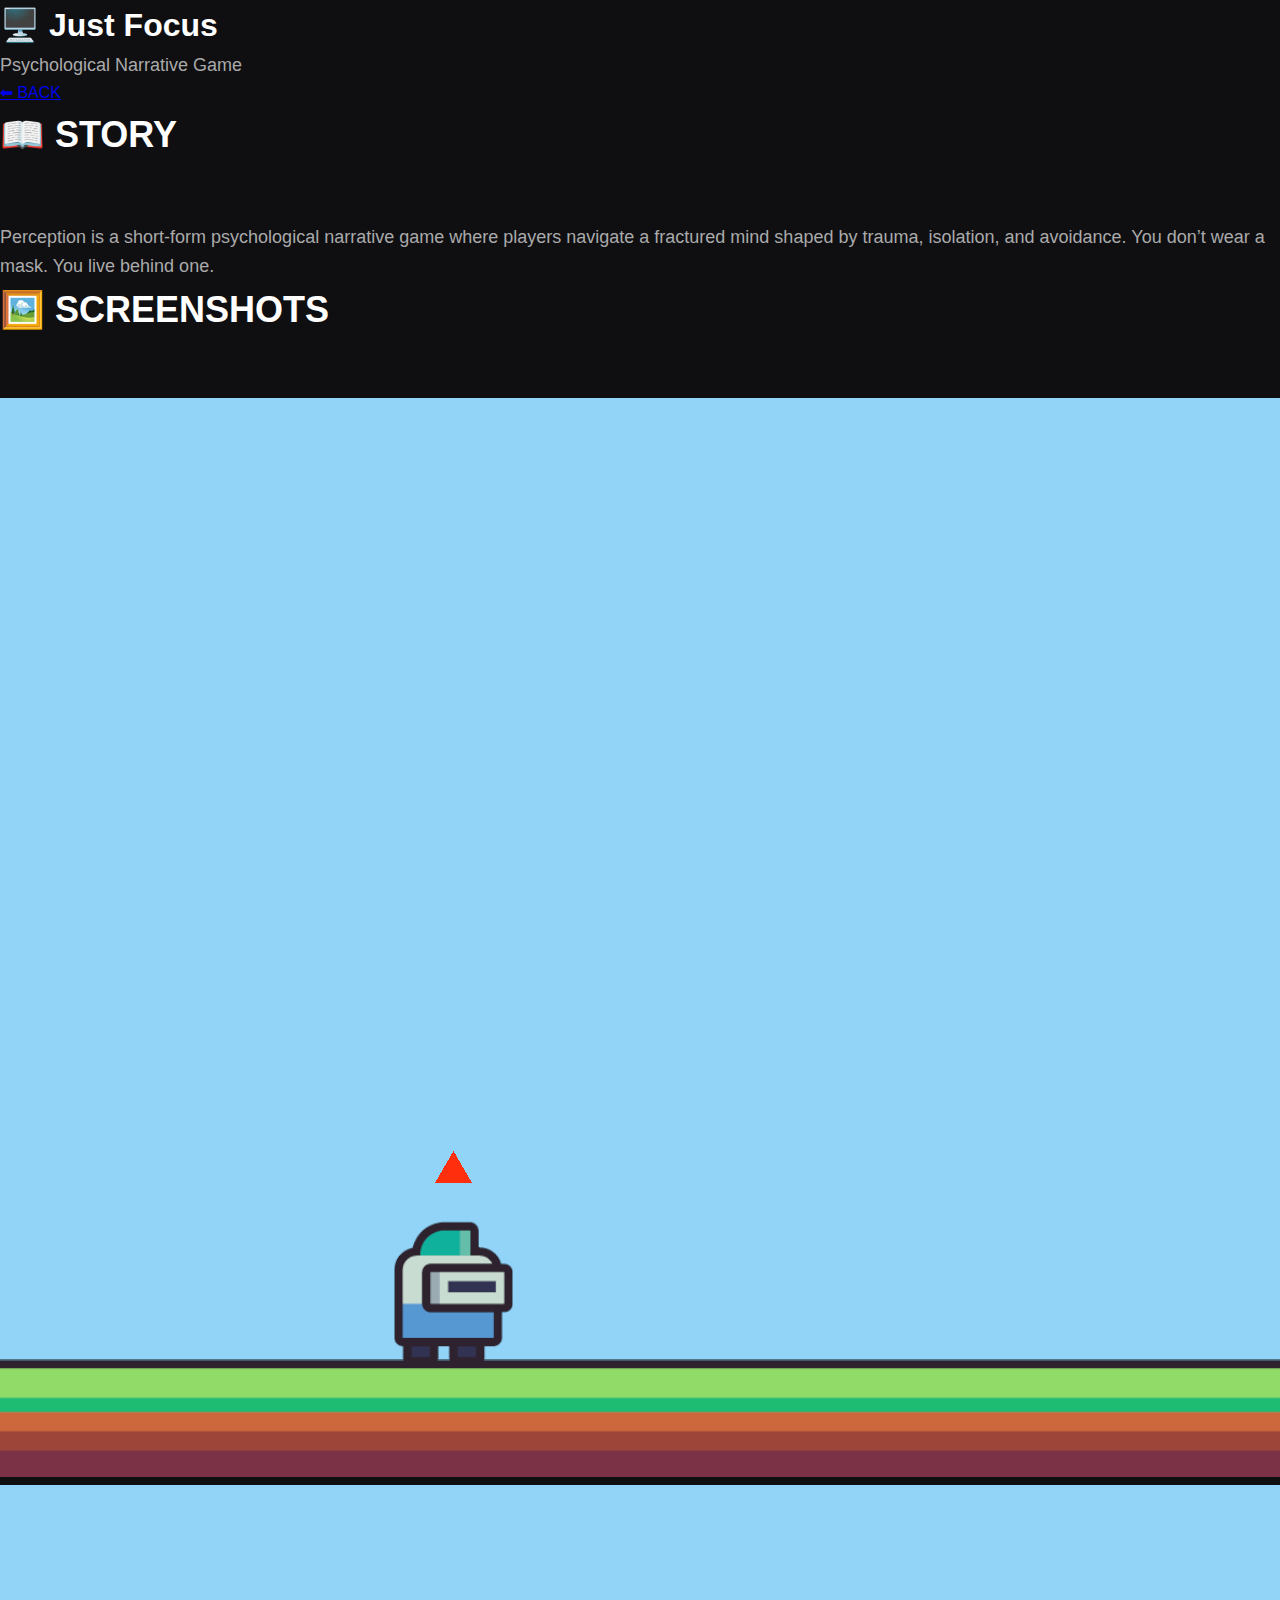
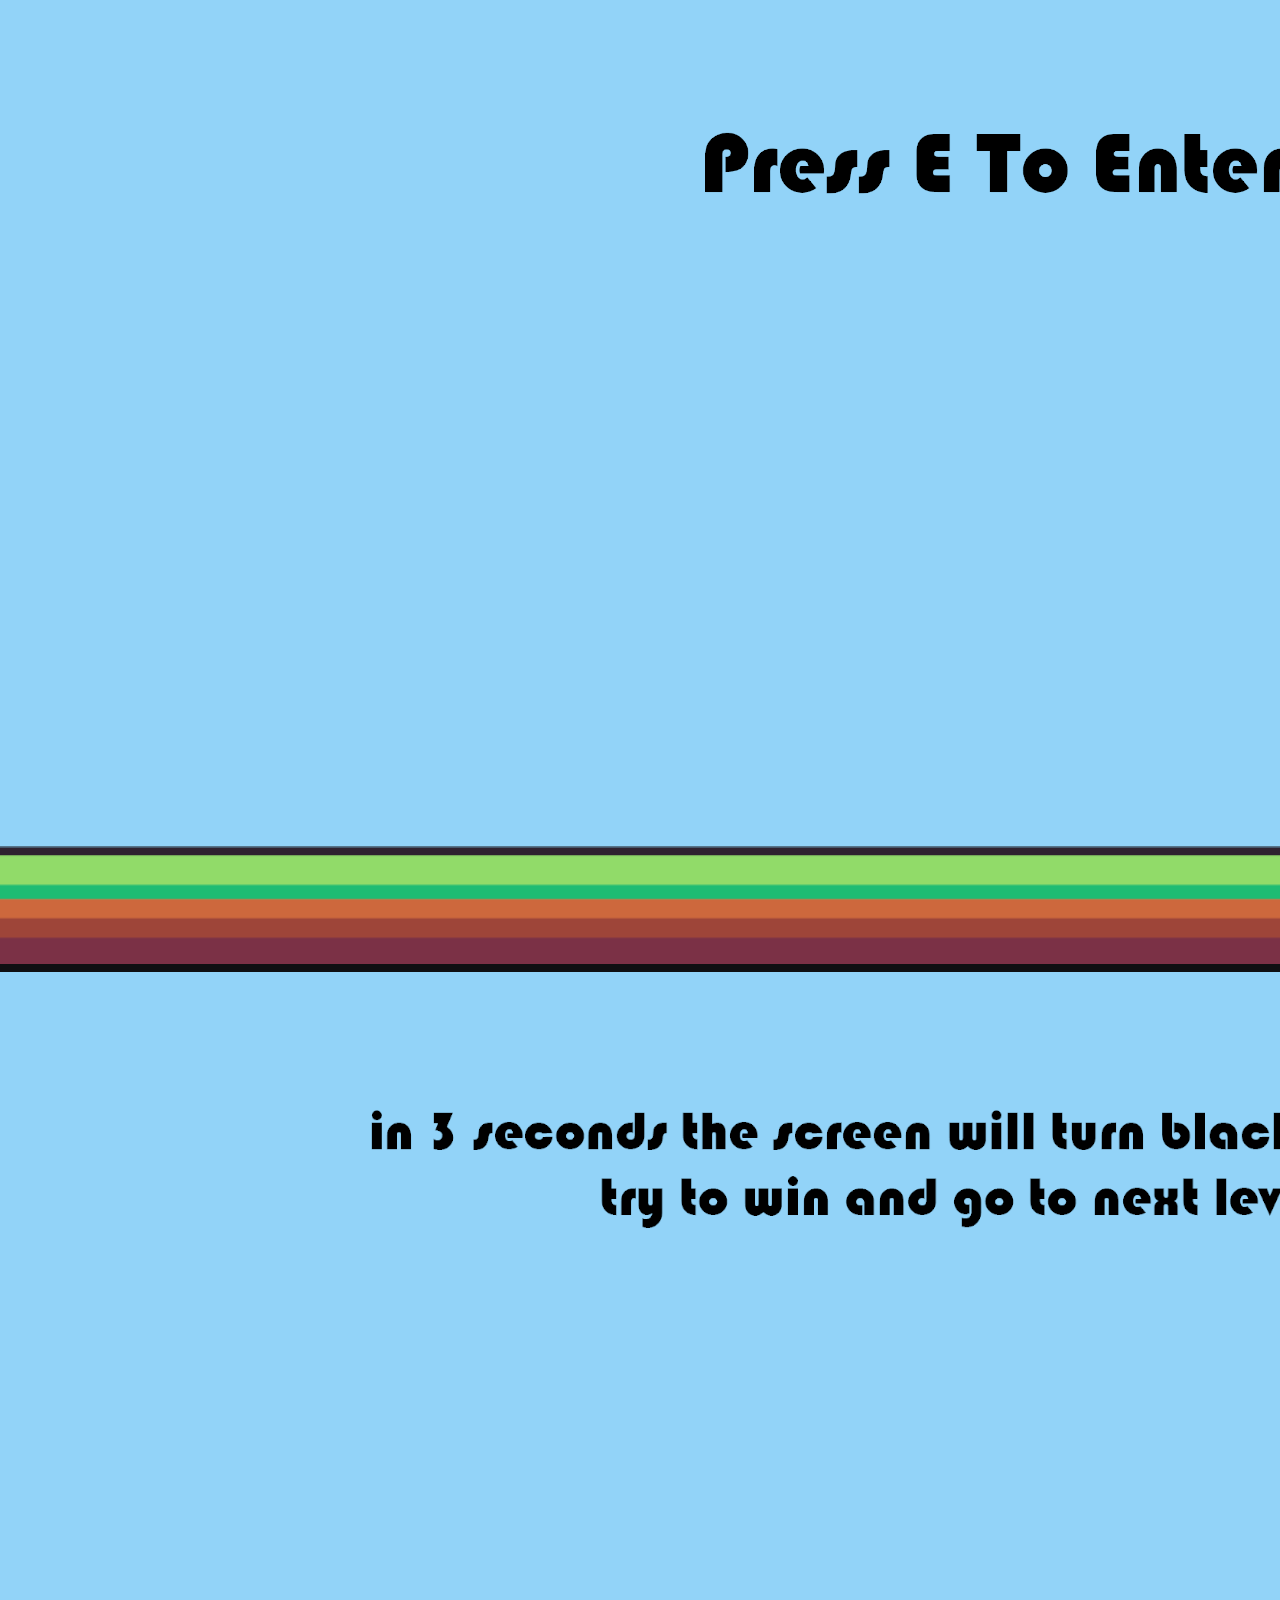
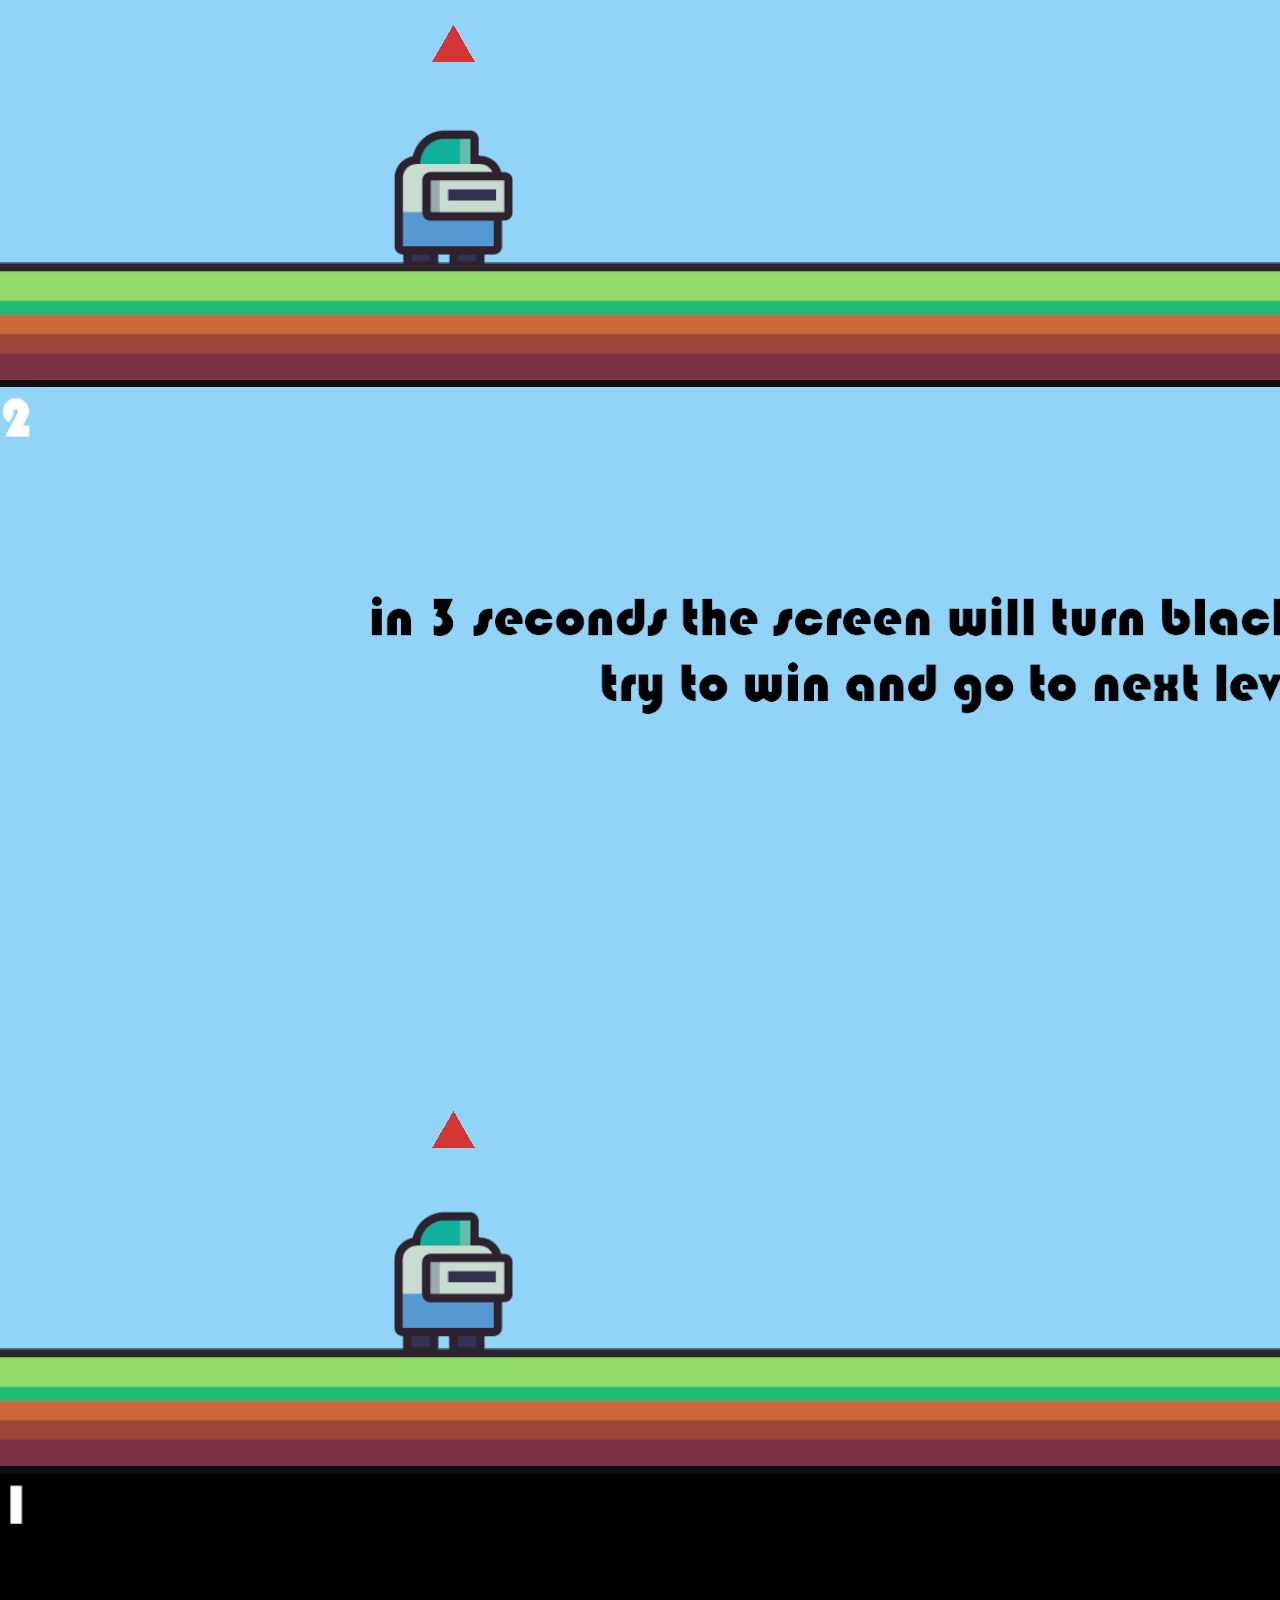
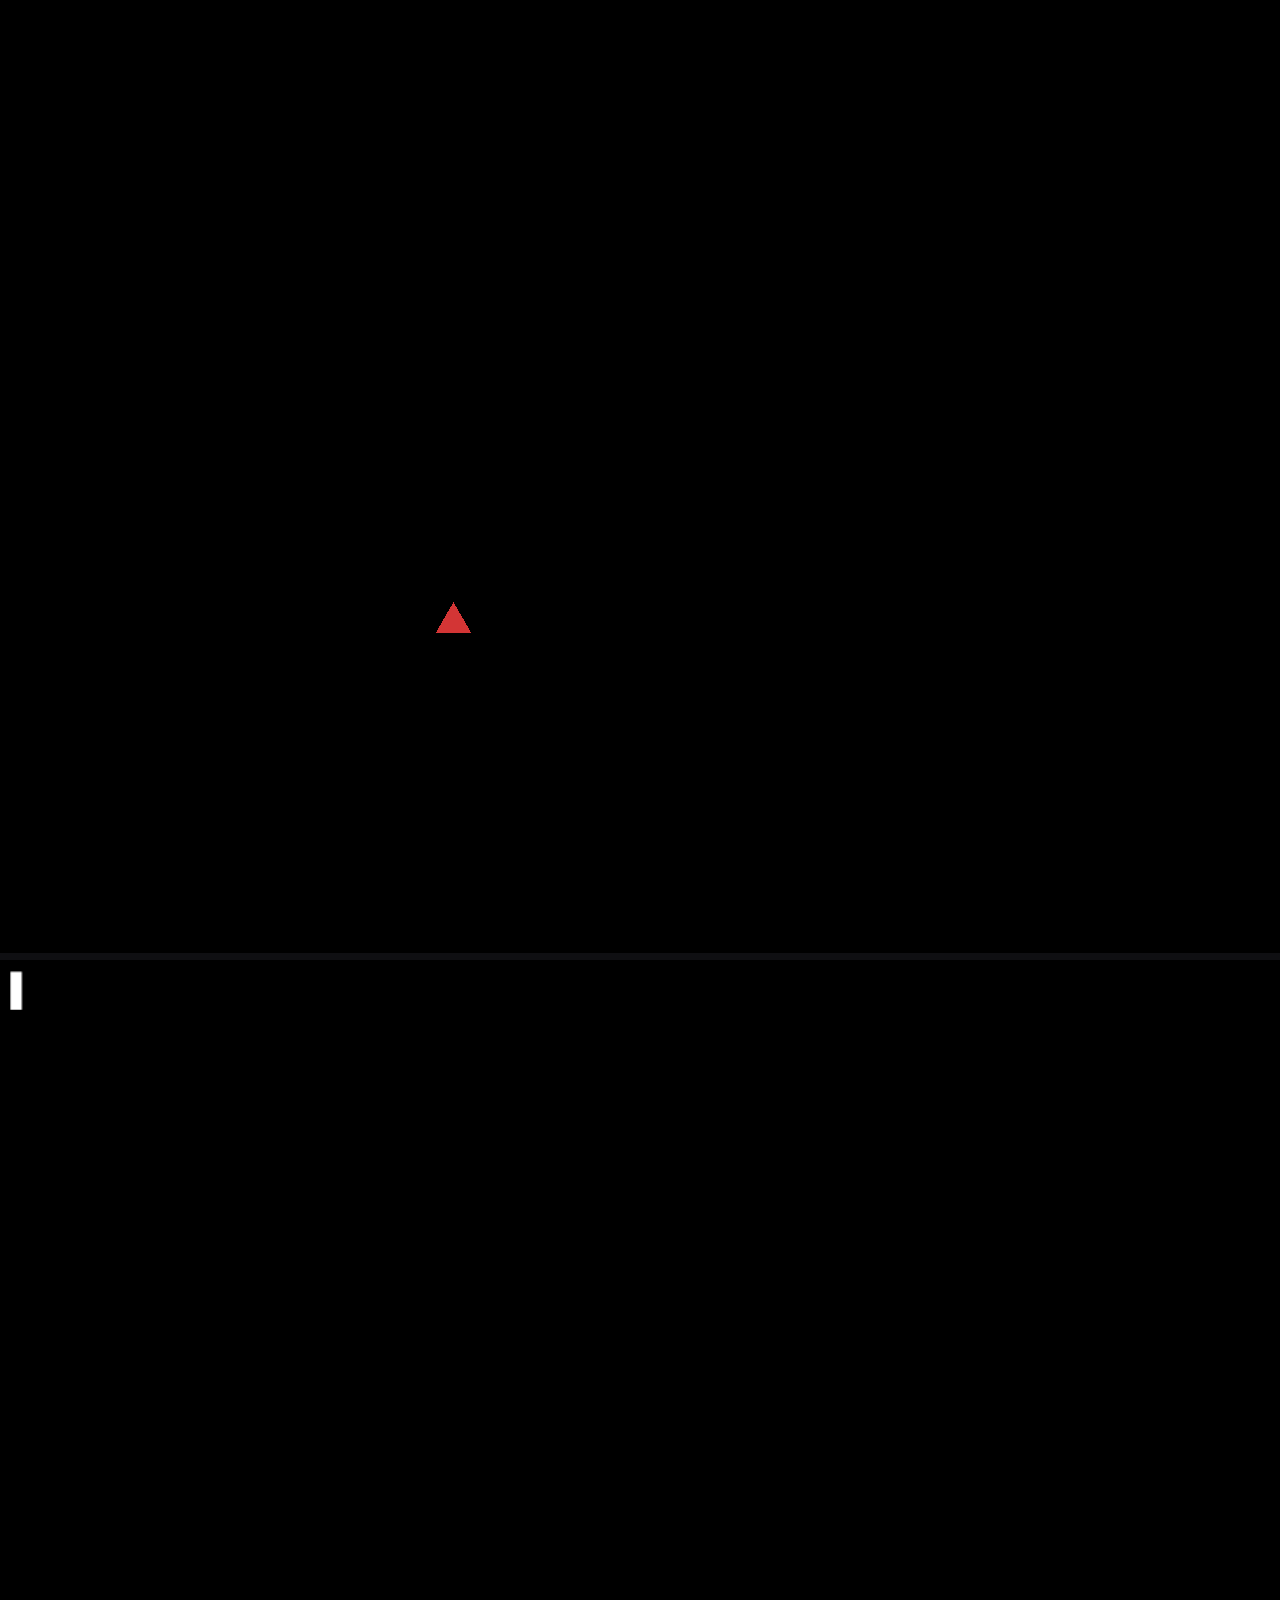
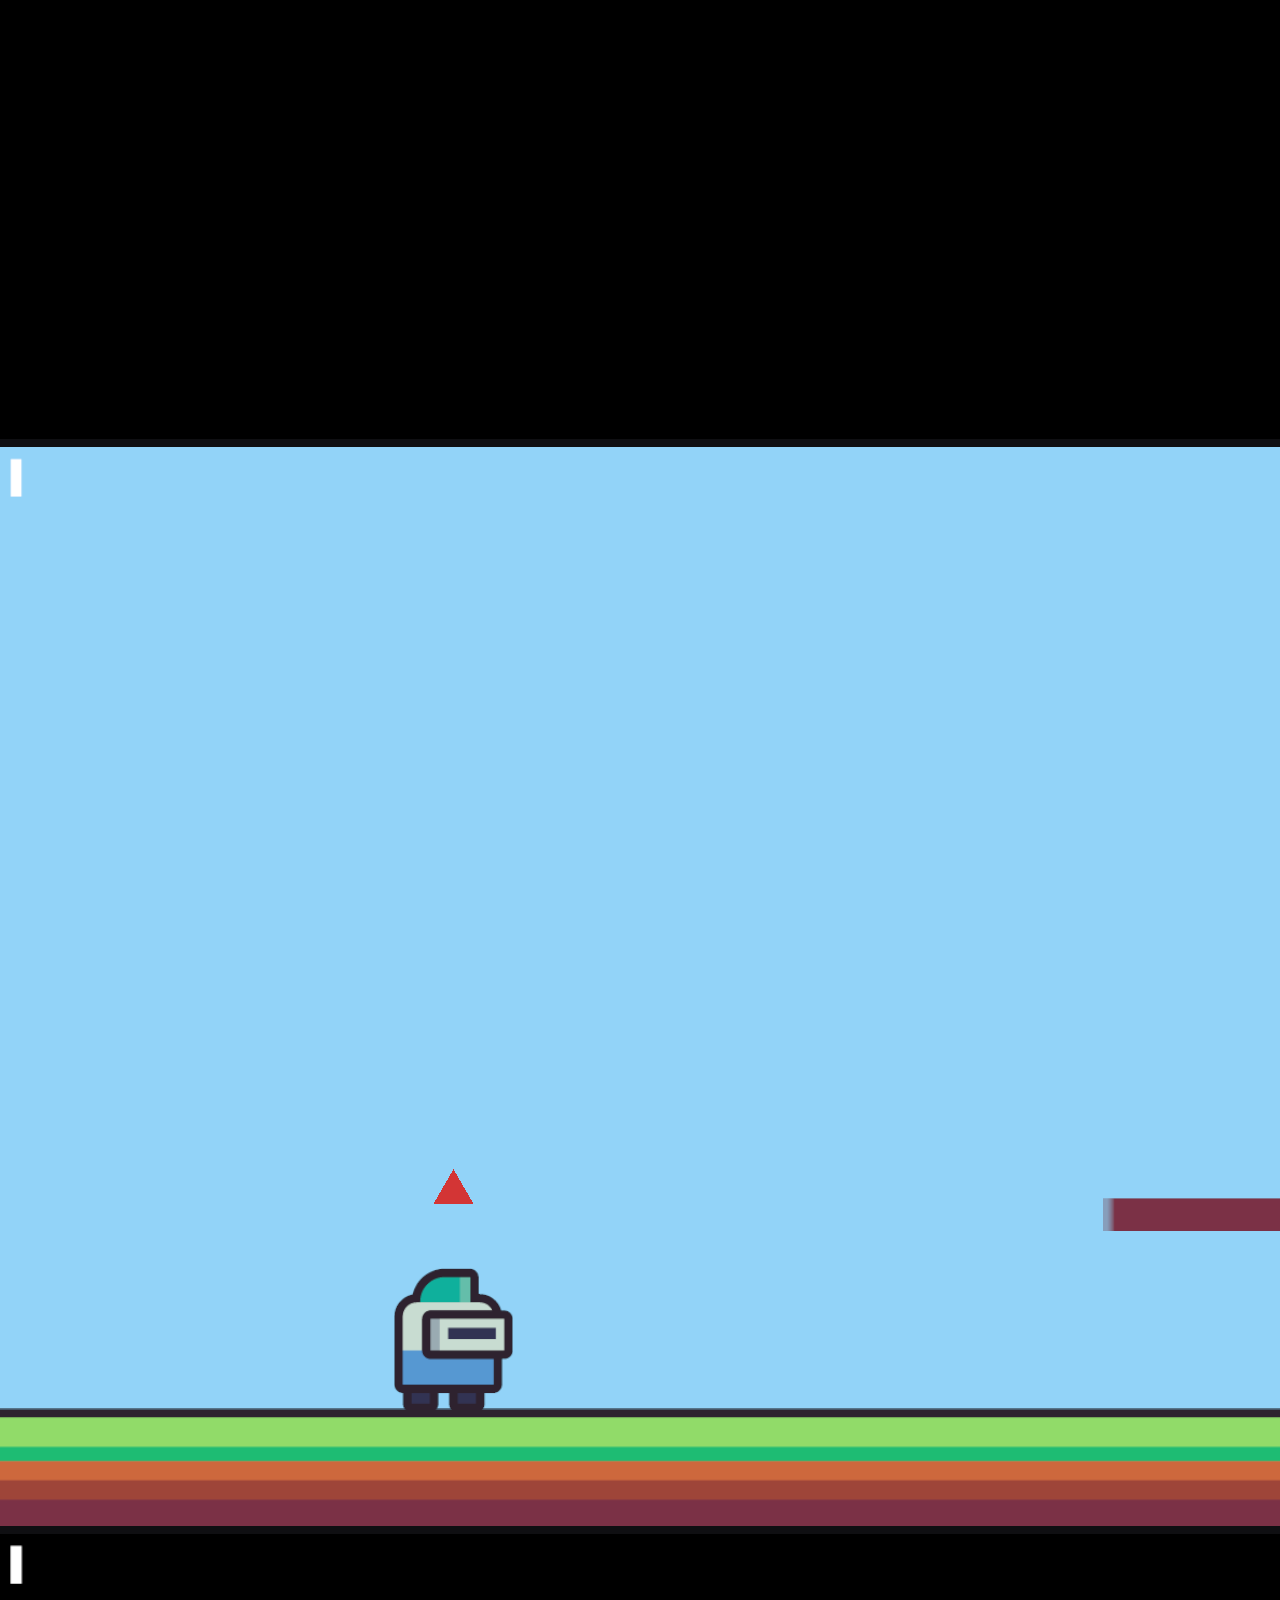
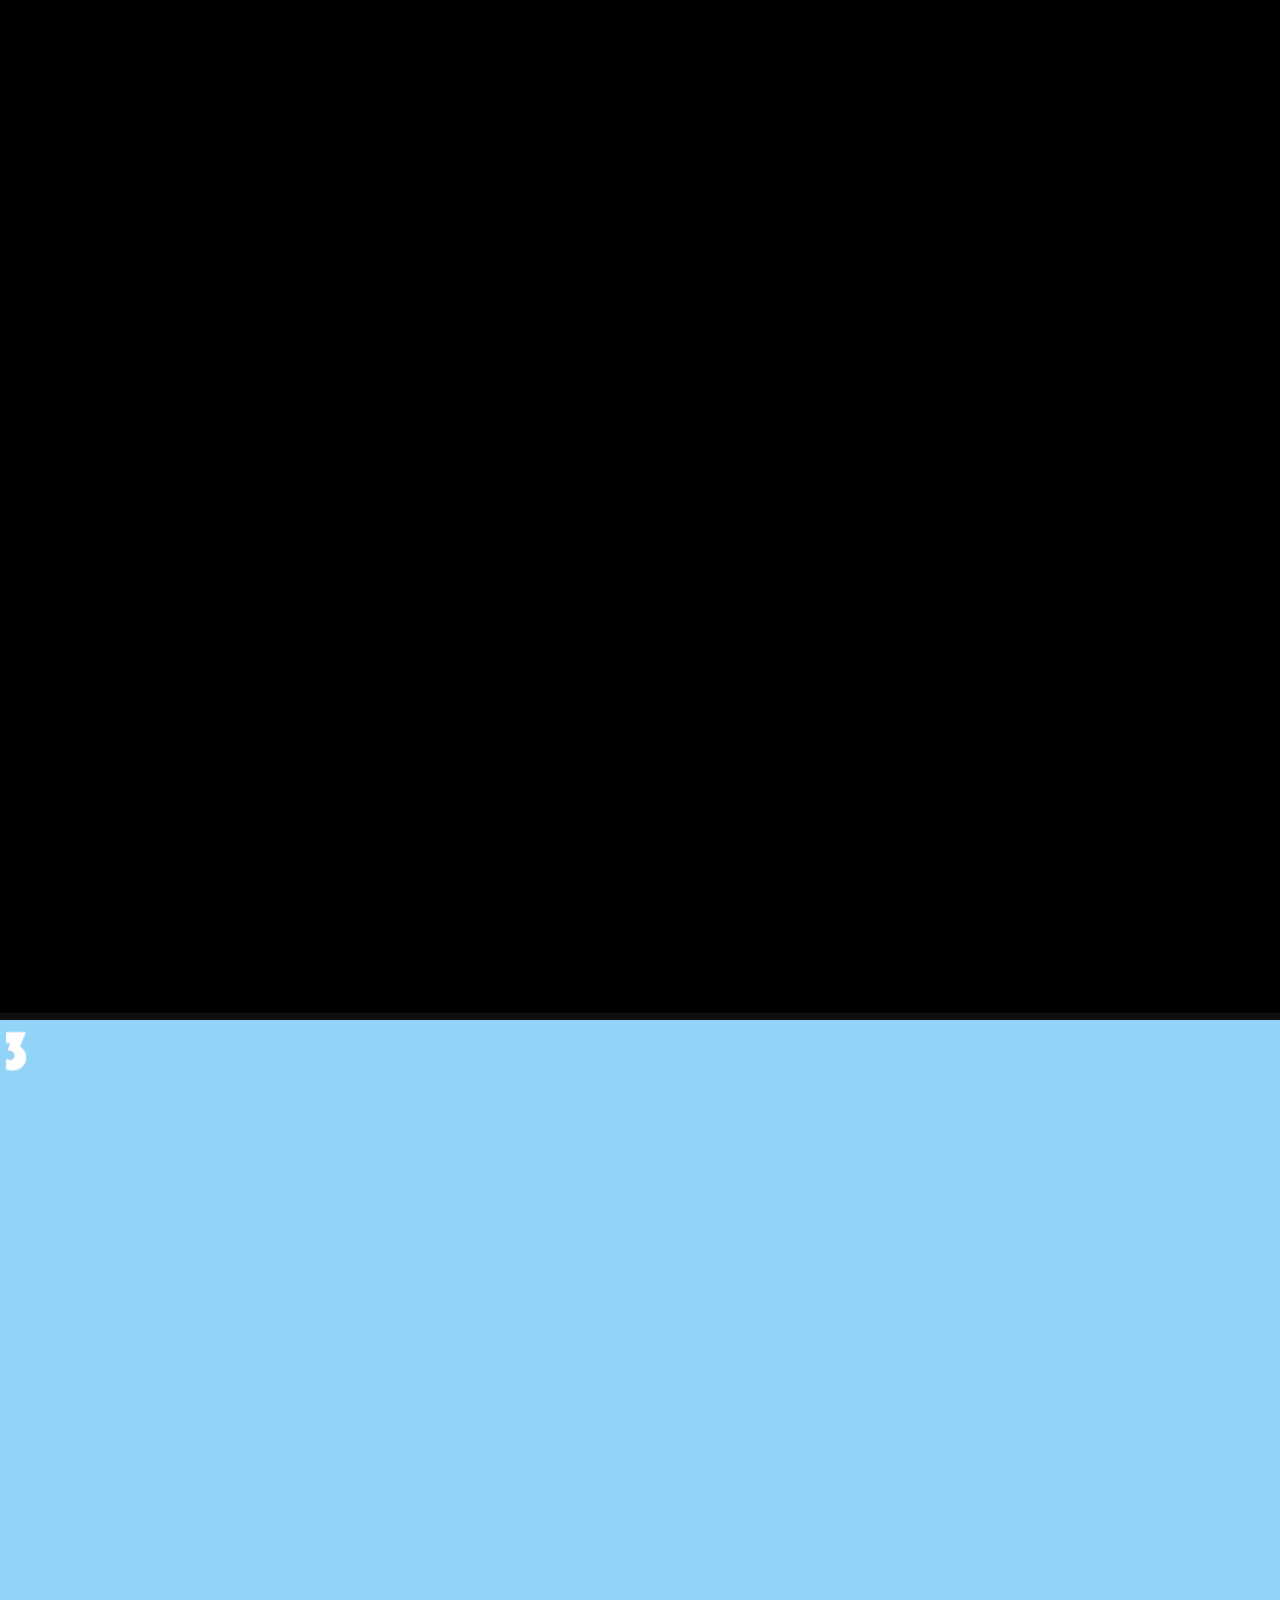
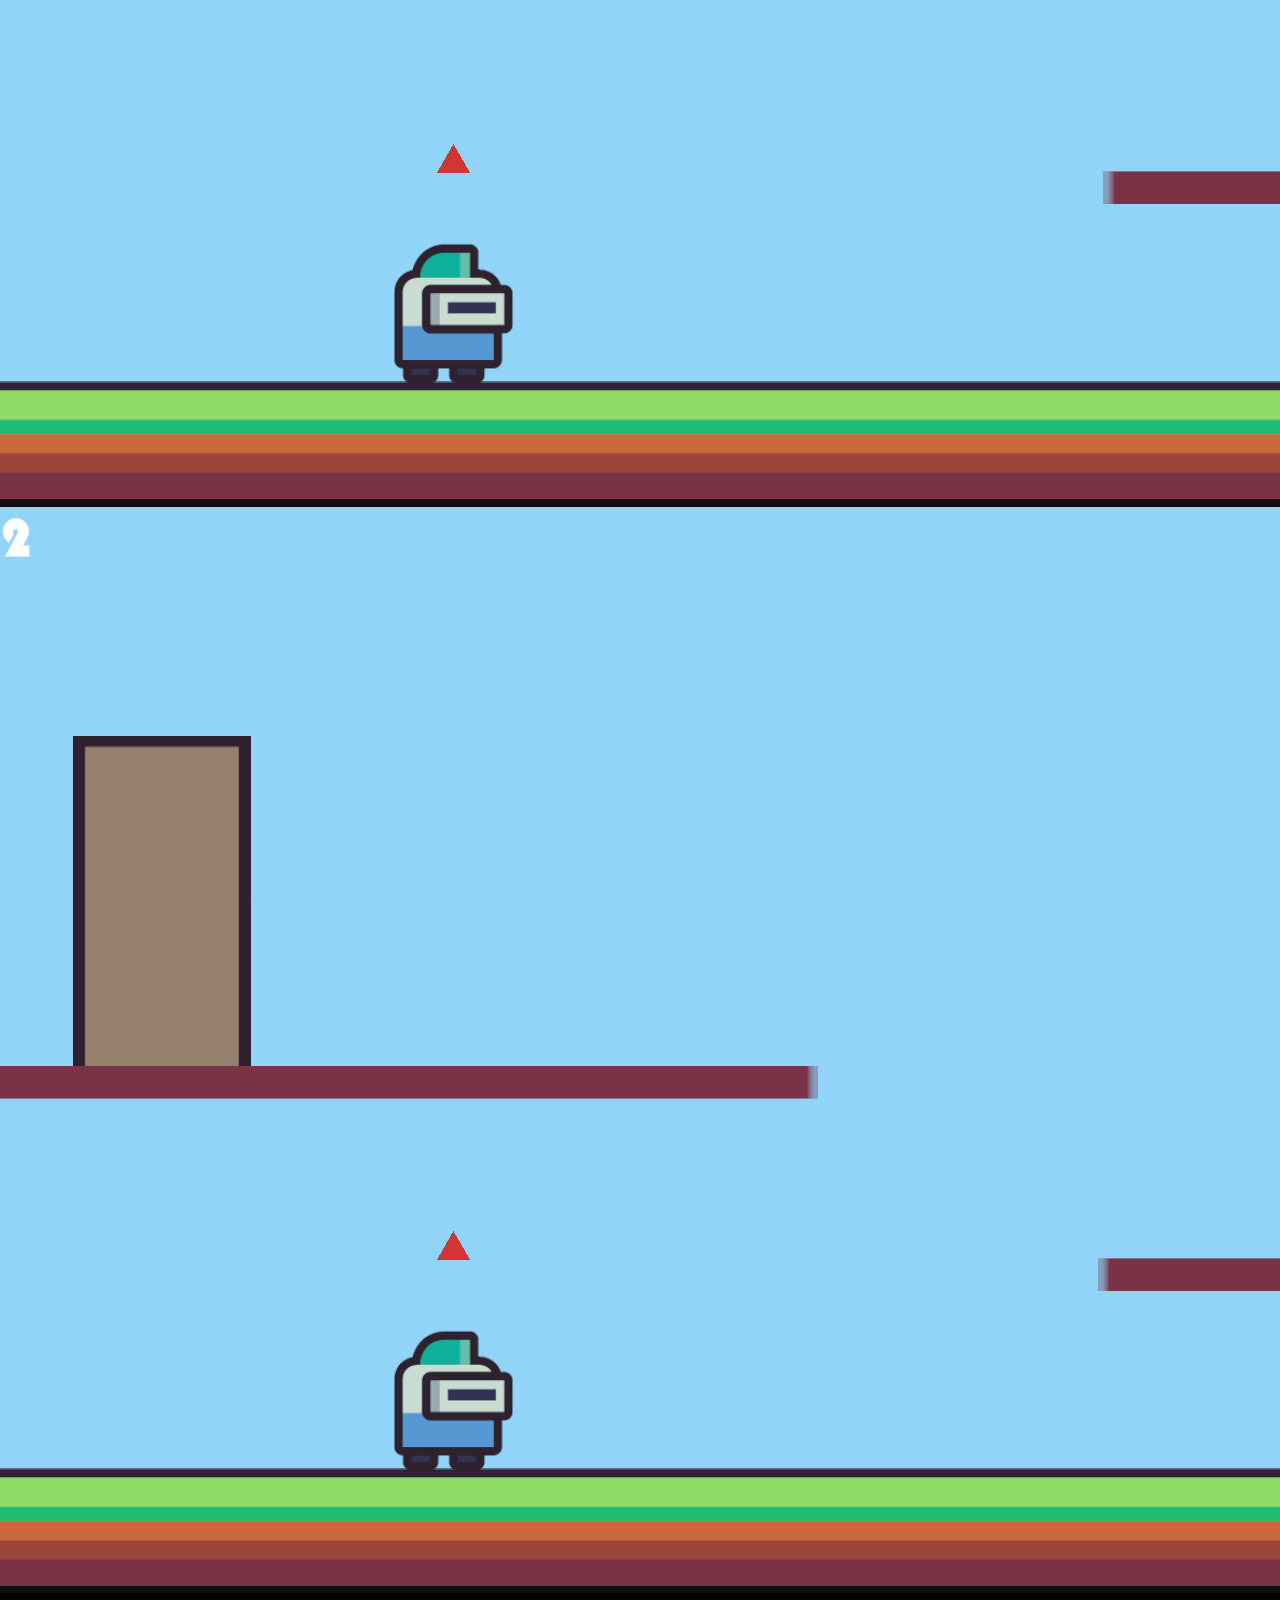
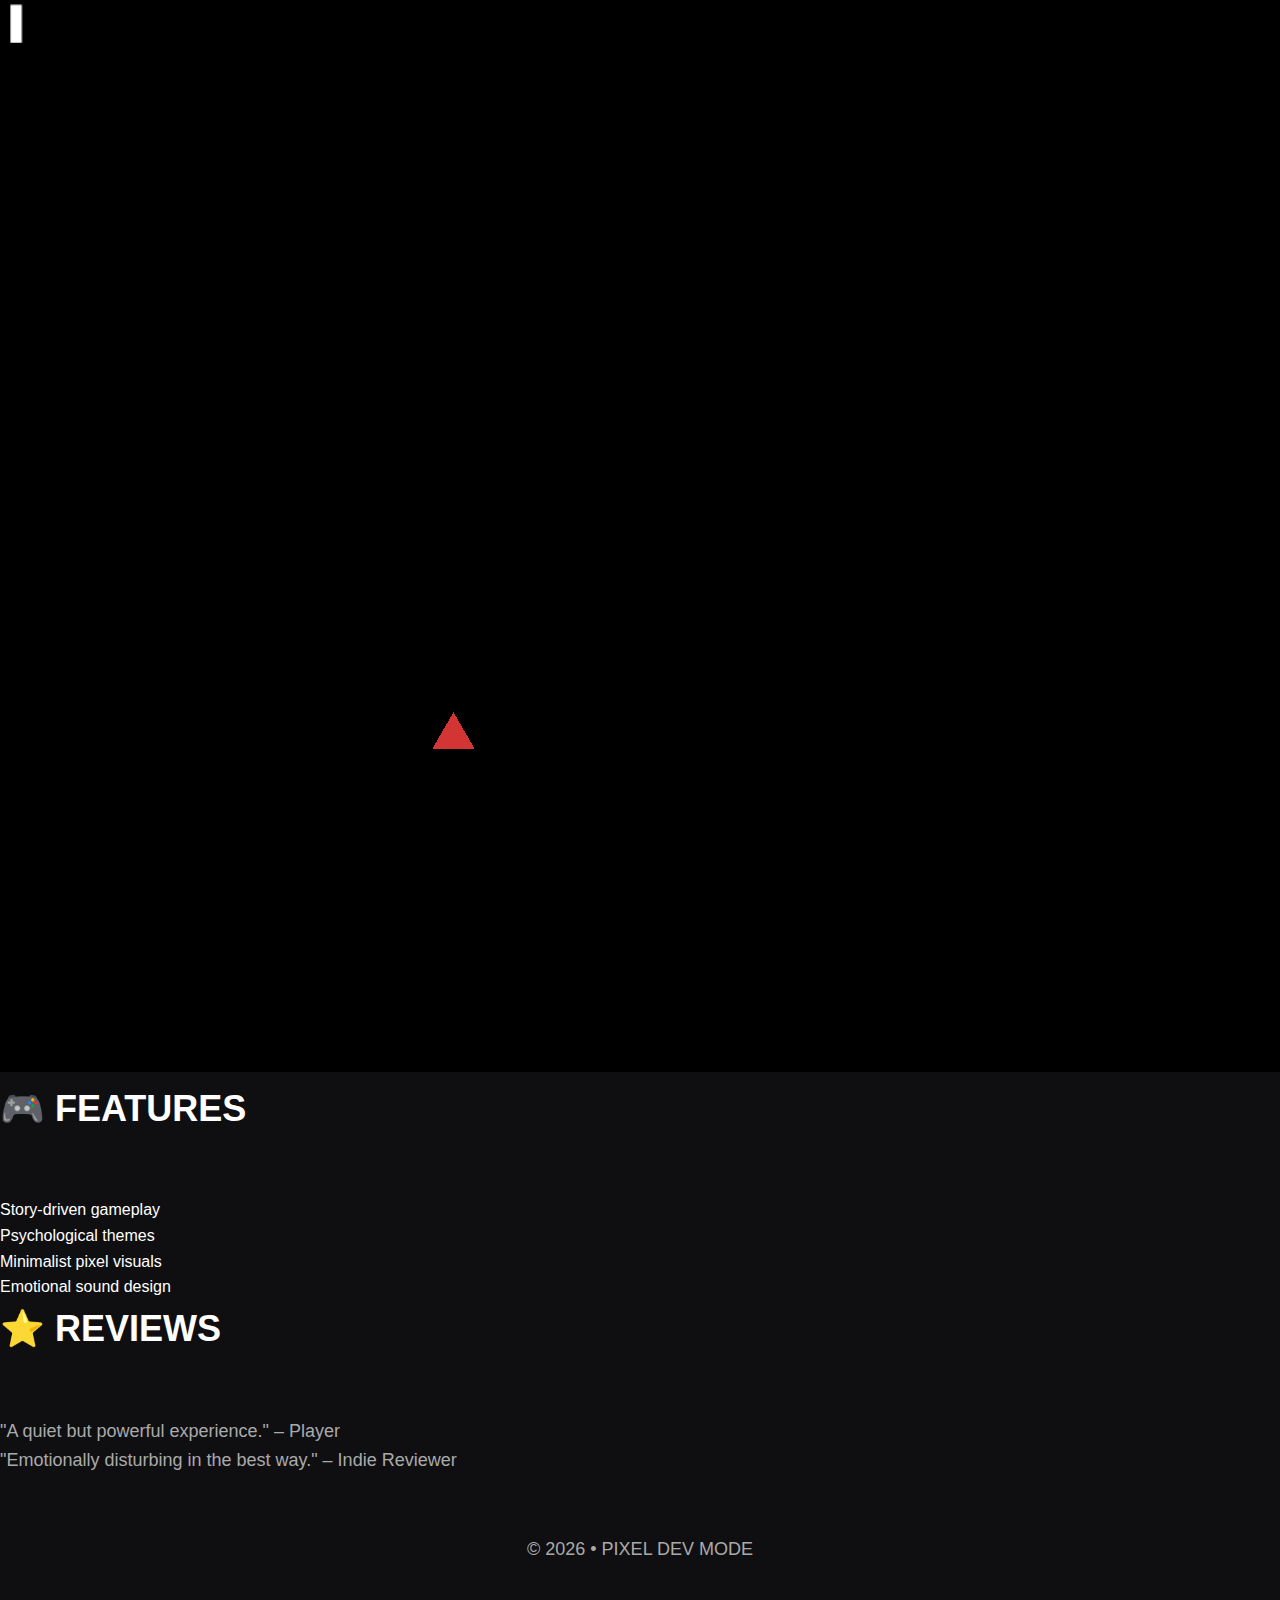
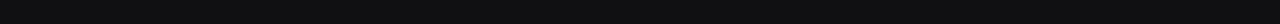
<file: Just Focus.html>
<!DOCTYPE html>
<html lang="en">
<head>
    <meta charset="UTF-8">
    <title>Just Focus</title>

    <link href="https://fonts.googleapis.com/css2?family=Press+Start+2P&display=swap" rel="stylesheet">
    <link rel="stylesheet" href="style.css">
</head>
<body>

<div class="game-window">

    <!-- HEADER -->
    <header class="hero">
        <h1>🖥️ Just Focus</h1>
        <p>Psychological Narrative Game</p>
        <a href="index.html" class="pixel-btn">⬅ BACK</a>
    </header>

    <!-- STORY -->
    <section class="panel">
        <h2>📖 STORY</h2>
        <p>
            Perception is a short-form psychological narrative game
            where players navigate a fractured mind shaped by
            trauma, isolation, and avoidance.

            You don’t wear a mask.
            You live behind one.
        </p>
    </section>

    <!-- SCREENSHOTS -->
    <section class="panel">
        <h2>🖼️ SCREENSHOTS</h2>

        <div class="pixel-grid">
            <img src="assets/Just Focus/1.png" class="screenshot" onclick="openLightbox(this)">
            <img src="assets/Just Focus/2.png" class="screenshot" onclick="openLightbox(this)">
            <img src="assets/Just Focus/3.png" class="screenshot" onclick="openLightbox(this)">
            <img src="assets/Just Focus/4.png" class="screenshot" onclick="openLightbox(this)">
            <img src="assets/Just Focus/5.png" class="screenshot" onclick="openLightbox(this)">
            <img src="assets/Just Focus/6.png" class="screenshot" onclick="openLightbox(this)">
            <img src="assets/Just Focus/7.png" class="screenshot" onclick="openLightbox(this)">
            <img src="assets/Just Focus/8.png" class="screenshot" onclick="openLightbox(this)">
            <img src="assets/Just Focus/9.png" class="screenshot" onclick="openLightbox(this)">
            <img src="assets/Just Focus/10.png" class="screenshot" onclick="openLightbox(this)">
            <img src="assets/Just Focus/11.png" class="screenshot" onclick="openLightbox(this)">
        </div>
    </section>


    <div id="lightbox" class="lightbox" onclick="closeLightbox(event)">
        <span class="lightbox-close">✖</span>
        <img id="lightbox-img">
    </div>
    <!-- FEATURES -->
    <section class="panel">
        <h2>🎮 FEATURES</h2>
        <ul class="pixel-list">
            <li>Story-driven gameplay</li>
            <li>Psychological themes</li>
            <li>Minimalist pixel visuals</li>
            <li>Emotional sound design</li>
        </ul>
    </section>

    <!-- REVIEWS -->
    <section class="panel">
        <h2>⭐ REVIEWS</h2>
        <p>"A quiet but powerful experience." – Player</p>
        <p>"Emotionally disturbing in the best way." – Indie Reviewer</p>
    </section>

    <!-- FOOTER -->
    <footer>
        <p>© 2026 • PIXEL DEV MODE</p>
    </footer>

</div>
<script src="script.js"></script>

</body>
</html>
</file>
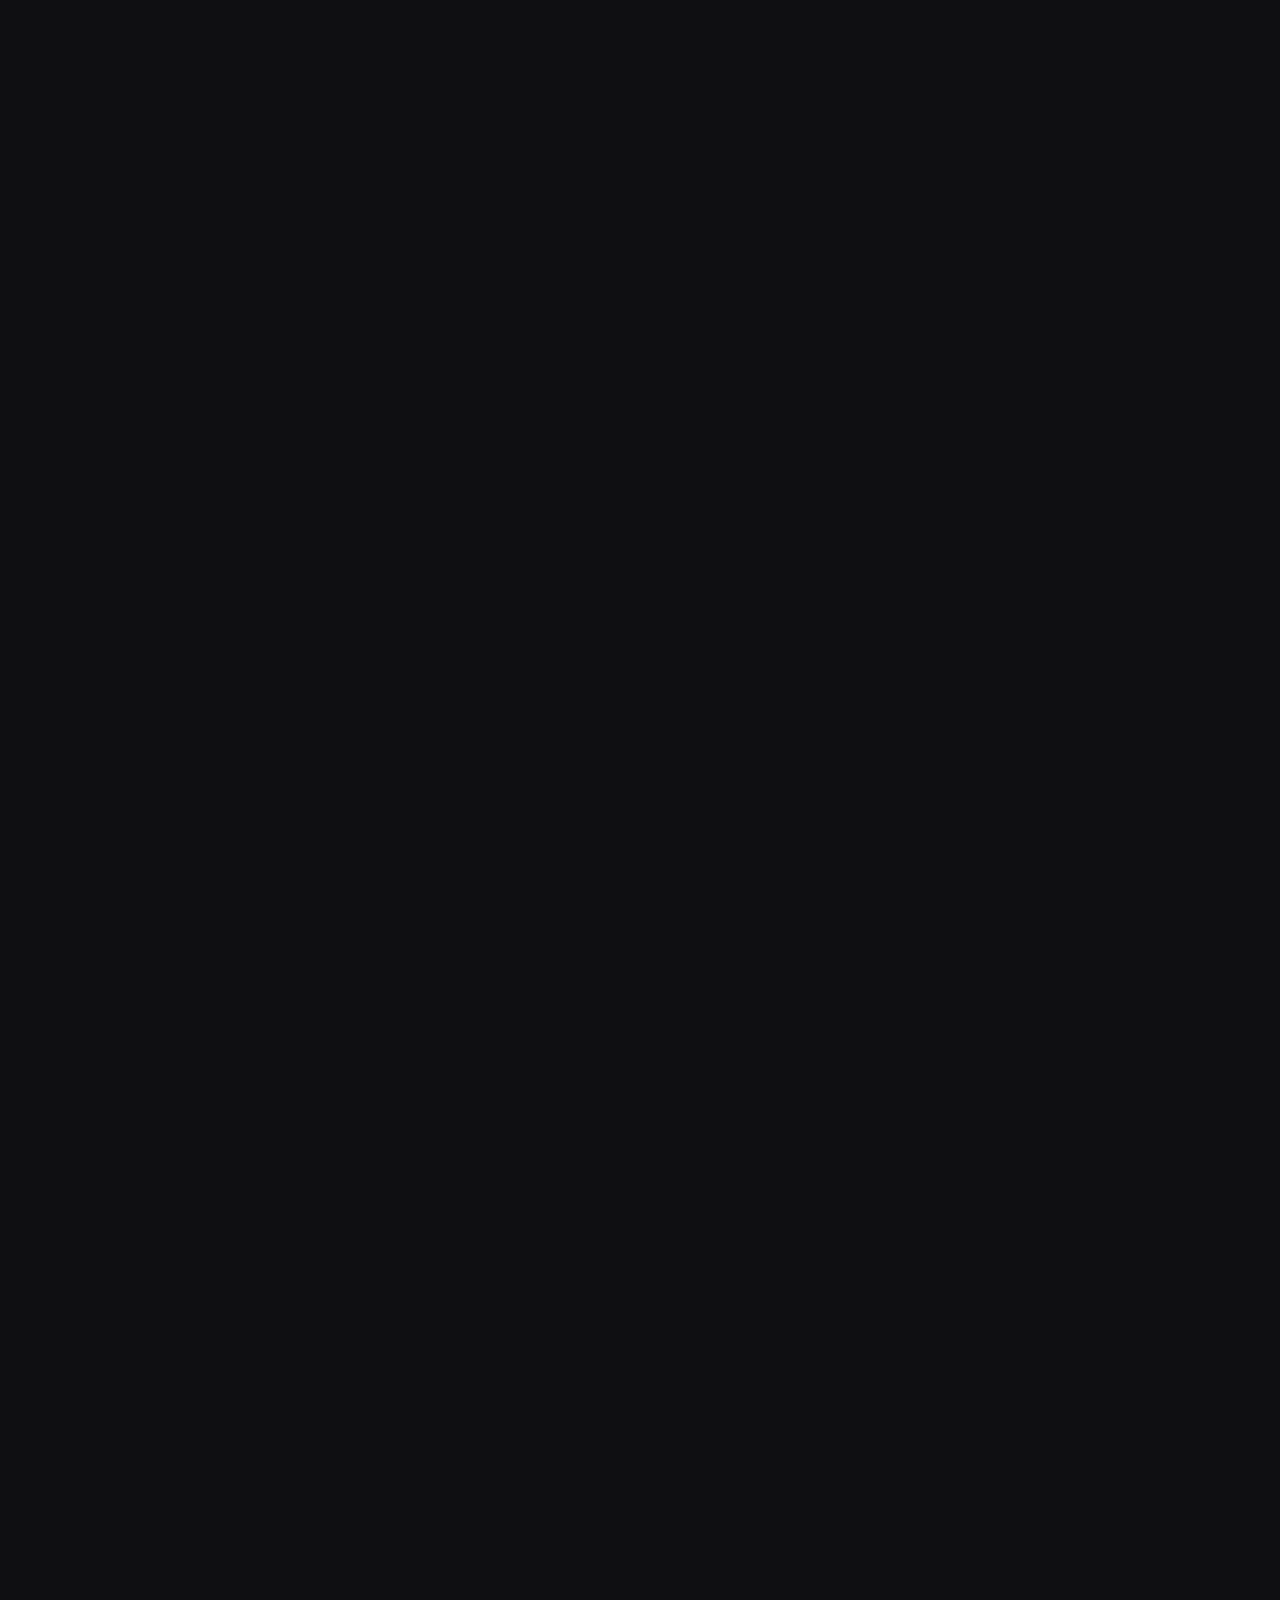
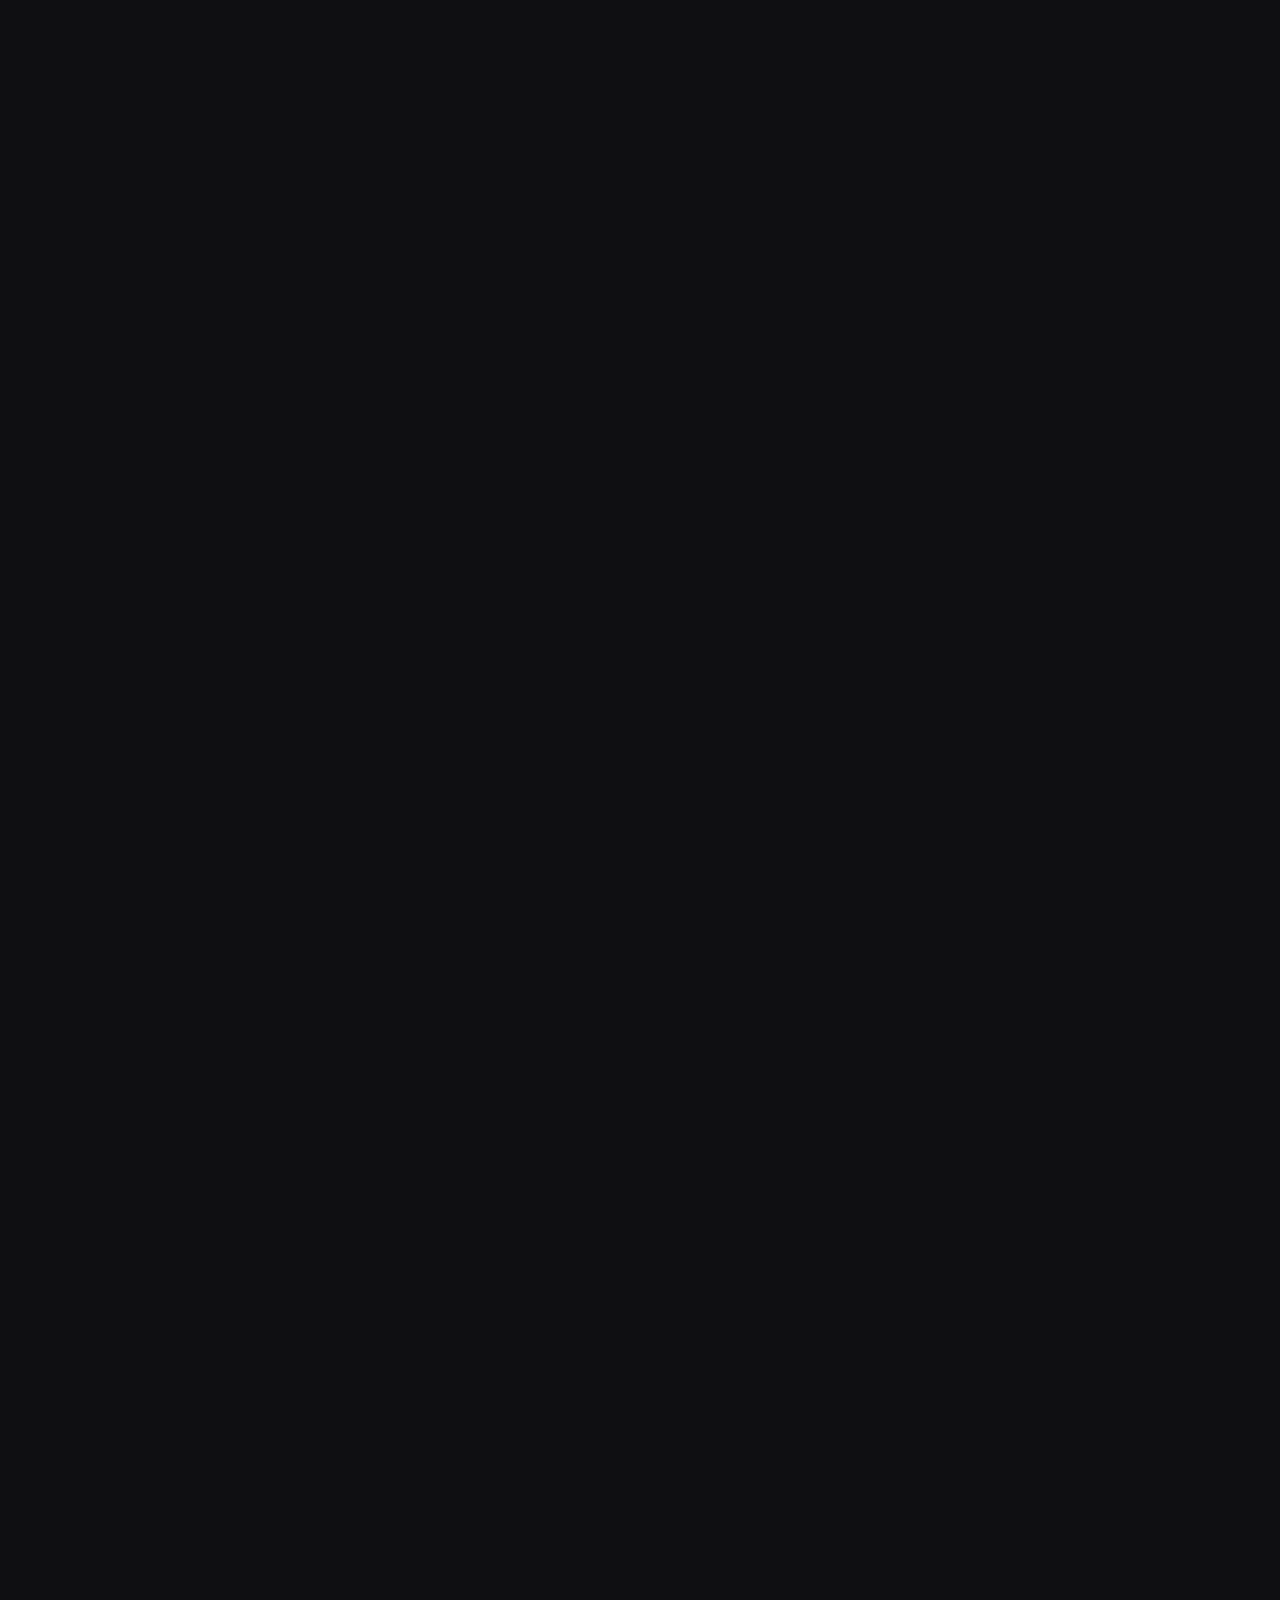
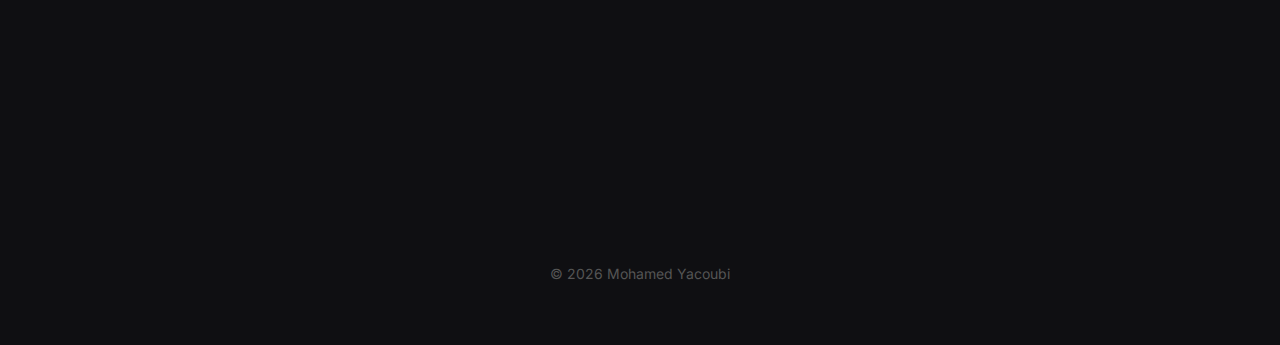
<file: Living Bubble.html>
<!DOCTYPE html>
<html lang="en">
<head>
<meta charset="UTF-8">
<meta name="viewport" content="width=device-width, initial-scale=1.0">
<title>Living Bubble</title>

<link rel="preconnect" href="https://fonts.googleapis.com">
<link href="https://fonts.googleapis.com/css2?family=Inter:wght@300;400;600;800&display=swap" rel="stylesheet">

<link rel="stylesheet" href="style.css">
</head>
<body>

<!-- HERO -->
<section class="hero-home fade-in">
    <div class="hero-overlay"></div>
    <div class="hero-content fade-in">
        <h1>Living Bubble</h1>
        <p>Psychological Narrative Experience</p>
        <a href="index.html" class="btn">← Back to Portfolio</a>
    </div>
</section>

<!-- STORY -->
<section class="section fade-in">
    <div class="container">
        <h2>The Experience</h2>
        <p>
            A Room Once Shared is a cinematic exploration of memory and emotional
            stagnation. The player revisits fragments of a past relationship,
            trapped in a physical space that reflects psychological decay.
            The game blends minimal mechanics with environmental storytelling
            to create an intimate, unsettling atmosphere.
        </p>
    </div>
</section>

<!-- TRAILER -->

<!-- SCREENSHOTS -->
<section class="section fade-in">
    <div class="container">
        <h2>Gallery</h2>
        <div class="gallery">
            <img src="assets/Livin'n Bubble/1.png" onclick="openLightbox(this)">
            <img src="assets/Livin'n Bubble/2.png" onclick="openLightbox(this)">
            <img src="assets/Livin'n Bubble/3.png" onclick="openLightbox(this)">
            <img src="assets/Livin'n Bubble/4.png" onclick="openLightbox(this)">

        </div>
    </div>
</section>

<!-- FEATURES -->
<section class="section dark fade-in">
    <div class="container features">
        <div class="feature">
            <h3>Emotional Narrative</h3>
            <p>Deep psychological storytelling told through space and silence.</p>
        </div>
        <div class="feature">
            <h3>Minimal Mechanics</h3>
            <p>Focused interaction to reinforce emotional tension.</p>
        </div>
        <div class="feature">
            <h3>Environmental Storytelling</h3>
            <p>Details hidden within space, light and sound design.</p>
        </div>
    </div>
</section>

<section class="section fade-in">
    <div class="container project-breakdown">

        <h2>My Role & Contributions</h2>

        <div class="breakdown-grid">

            <div class="breakdown-card">
                <h3>What I Did</h3>
                <ul>
                    <li>Designed the core narrative concept</li>
                    <li>Developed the game in Unity</li>
                    <li>Implemented interaction systems</li>
                    <li>Handled lighting and atmosphere design</li>
                    <li>Created Food systems</li>
                </ul>
            </div>

            <div class="breakdown-card">
                <h3>Skills Gained</h3>
                <ul>
                    <li>Advanced environmental storytelling</li>
                    <li>Emotional pacing in level design</li>
                </ul>
            </div>

            <div class="breakdown-card">
                <h3>What I Learned</h3>
                <ul>
                    <li>How atmosphere can replace dialogue</li>
                    <li>The importance of silence in storytelling</li>
                    <li>Balancing mechanics with narrative weight</li>
                    <li>Designing meaningful player spaces</li>
                </ul>
            </div>

        </div>

    </div>
</section>


<section class="section dark fade-in">
    <div class="container project-meta">

        <h2>Project Impact & Details</h2>

        <div class="meta-grid">

            <!-- HOW PROJECT CHANGED ME -->
            <div class="meta-card">
                <h3>How This Project Shaped Me</h3>
                <p>
                    This project marked a turning point in my design approach. 
                    I learned to prioritize emotional atmosphere over complex mechanics 
                    and understood how environmental storytelling can carry narrative weight.
                    It strengthened my confidence in creating psychologically driven experiences.
                </p>
            </div>

            <!-- TECHNOLOGIES -->
            <div class="meta-card">
                <h3>Technologies Used</h3>
                <ul>
                    <li>Unity Engine</li>
                    <li>C#</li>
                    <li>Photoshop</li>
                    <li>Audition</li>
                </ul>
            </div>

            <!-- PROJECT STATS -->
            <div class="meta-card">
                <h3>Project Statistics</h3>
                <ul>
                    <li>4th Place in Global Game Jam Tunisia 2k25</li>
                    <li>Positive Feedback</li>
                </ul>
            </div>

        </div>

        <!-- BUTTON -->
        <div class="project-cta">
            <a href="#" class="btn">Play the Game</a>
        </div>

    </div>
</section>

<!-- LIGHTBOX -->
<div id="lightbox" class="lightbox" onclick="closeLightbox(event)">
    <span class="lightbox-close">✕</span>
    <img id="lightbox-img">
</div>

<footer>
    © 2026 Mohamed Yacoubi
</footer>

<script src="script.js"></script>
</body>
</html>
</file>
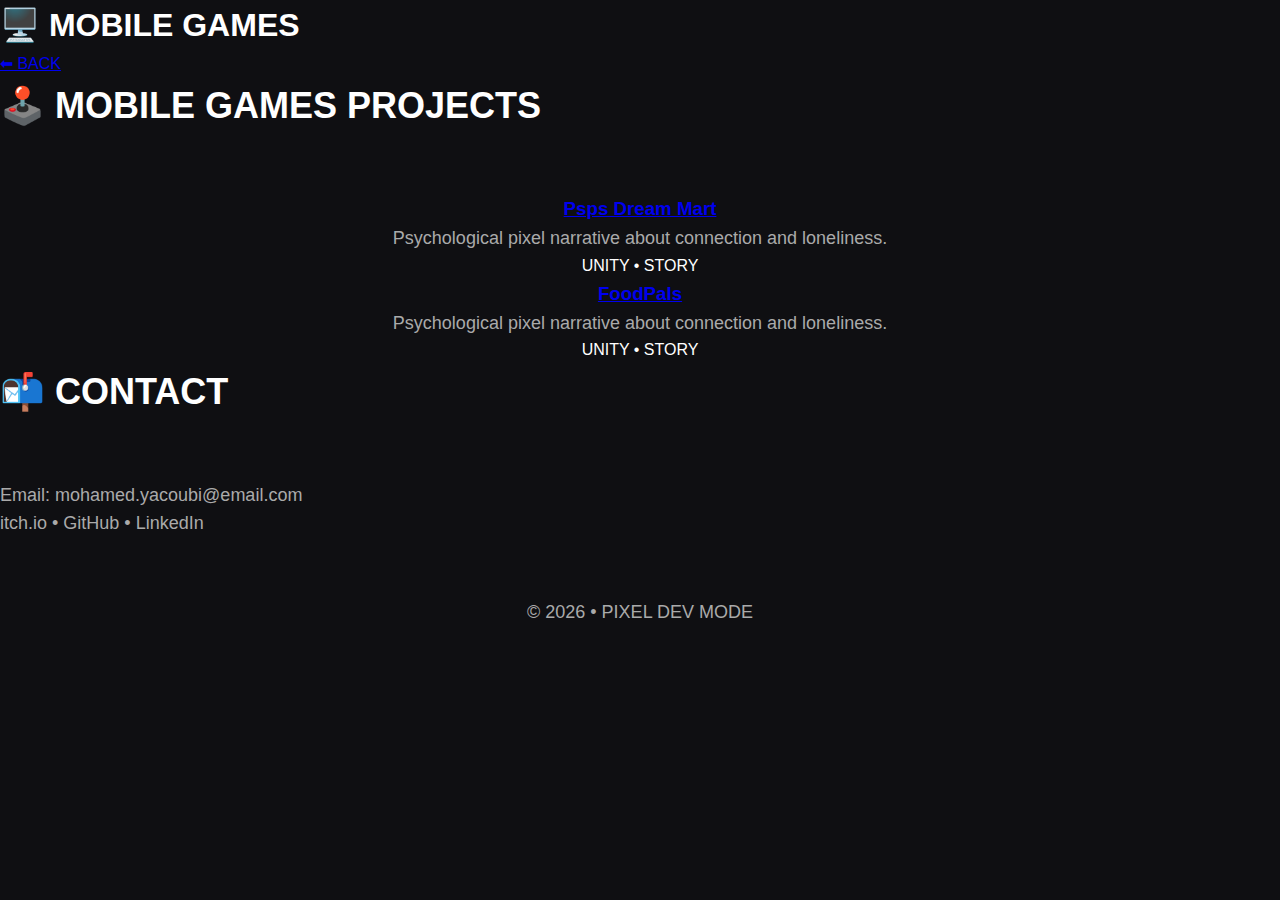
<file: Mobile Games.html>
<!DOCTYPE html>
<html lang="en">
<head>
    <meta charset="UTF-8">
    <title>Game Dev Portfolio</title>

    <!-- Pixel Font -->
    <link href="https://fonts.googleapis.com/css2?family=Press+Start+2P&display=swap" rel="stylesheet">

    <link rel="stylesheet" href="style.css">
</head>
<body>

<div class="game-window">

    <header class="hero">
        <h1>🖥️ MOBILE GAMES</h1>
        <a href="index.html" class="pixel-btn">⬅ BACK</a>
    </header>

    <section class="panel" id="projects">
        <h2>🕹️ MOBILE GAMES PROJECTS</h2>

        <div class="project">
            <h3>
                <a href="PspsDreamMart.html" class="project-link">Psps Dream Mart</a>
            </h3>
            <p>Psychological pixel narrative about connection and loneliness.</p>
            <span>UNITY • STORY</span>
        </div>

        <div class="project">
            <h3>
                <a href="A Room Once Shared.html" class="project-link">FoodPals</a>
            </h3>
            <p>Psychological pixel narrative about connection and loneliness.</p>
            <span>UNITY • STORY</span>
        </div>


      

    </section>

    <section class="panel">
        <h2>📬 CONTACT</h2>
        <p>Email: mohamed.yacoubi@email.com</p>
        <p>itch.io • GitHub • LinkedIn</p>
    </section>

    <footer>
        <p>© 2026 • PIXEL DEV MODE</p>
    </footer>

</div>

</body>
</html>
</file>
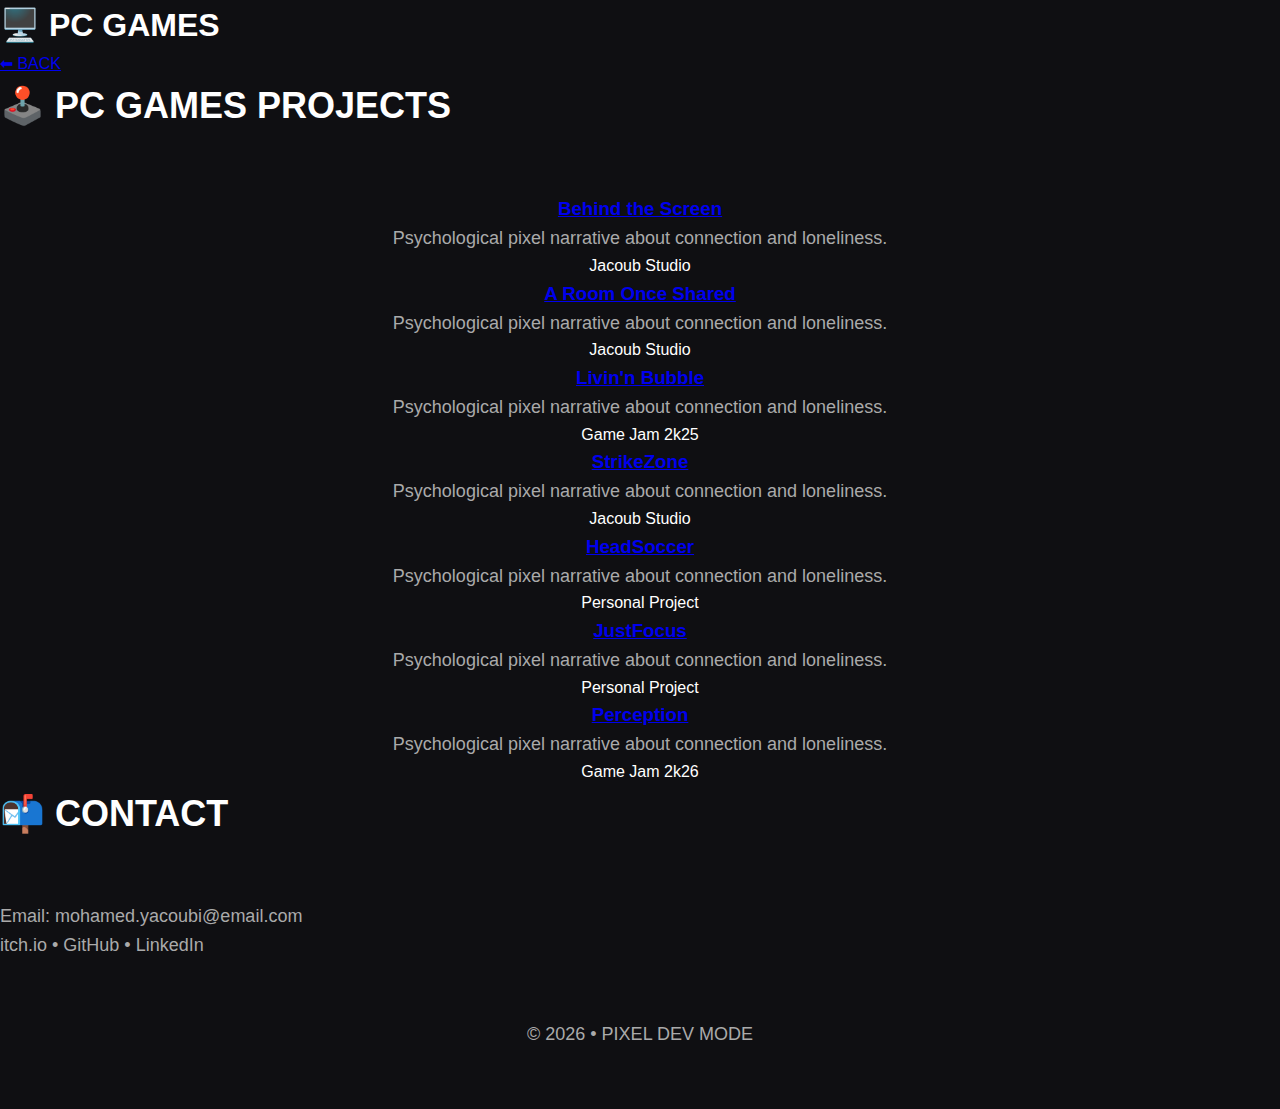
<file: Pc Games.html>
<!DOCTYPE html>
<html lang="en">
<head>
    <meta charset="UTF-8">
    <title>Game Dev Portfolio</title>

    <!-- Pixel Font -->
    <link href="https://fonts.googleapis.com/css2?family=Press+Start+2P&display=swap" rel="stylesheet">

    <link rel="stylesheet" href="style.css">
</head>
<body>

<div class="game-window">

    <header class="hero">
        <h1>🖥️ PC GAMES</h1>
        <a href="index.html" class="pixel-btn">⬅ BACK</a>
    </header>

    <section class="panel" id="projects">
        <h2>🕹️ PC GAMES PROJECTS</h2>

        <div class="project">
            <h3>
                <a href="Behind The Screen.html" class="project-link">Behind the Screen</a>
            </h3>
            <p>Psychological pixel narrative about connection and loneliness.</p>
            <span>Jacoub Studio</span>
        </div>

        <div class="project">
            <h3>
                <a href="A Room Once Shared.html" class="project-link">A Room Once Shared</a>
            </h3>
            <p>Psychological pixel narrative about connection and loneliness.</p>
            <span>Jacoub Studio</span>
        </div>


        <div class="project">
            <h3>
                <a href="Living Bubble.html" class="project-link">Livin'n Bubble</a>
            </h3>
            <p>Psychological pixel narrative about connection and loneliness.</p>
            <span>Game Jam 2k25</span>
        </div>

        <div class="project">
            <h3>
                <a href="A Room Once Shared.html" class="project-link">StrikeZone</a>
            </h3>
            <p>Psychological pixel narrative about connection and loneliness.</p>
            <span>Jacoub Studio</span>
        </div>

        <div class="project">
            <h3>
                <a href="A Room Once Shared.html" class="project-link">HeadSoccer</a>
            </h3>
            <p>Psychological pixel narrative about connection and loneliness.</p>
            <span>Personal Project</span>
        </div>

        <div class="project">
            <h3>
                <a href="Just Focus.html" class="project-link">JustFocus</a>
            </h3>
            <p>Psychological pixel narrative about connection and loneliness.</p>
            <span>Personal Project</span>
        </div>

        <div class="project">
            <h3>
                <a href="Perception.html" class="project-link">Perception</a>
            </h3>
            <p>Psychological pixel narrative about connection and loneliness.</p>
            <span>Game Jam 2k26</span>
        </div>

    </section>

    <section class="panel">
        <h2>📬 CONTACT</h2>
        <p>Email: mohamed.yacoubi@email.com</p>
        <p>itch.io • GitHub • LinkedIn</p>
    </section>

    <footer>
        <p>© 2026 • PIXEL DEV MODE</p>
    </footer>

</div>

</body>
</html>
</file>
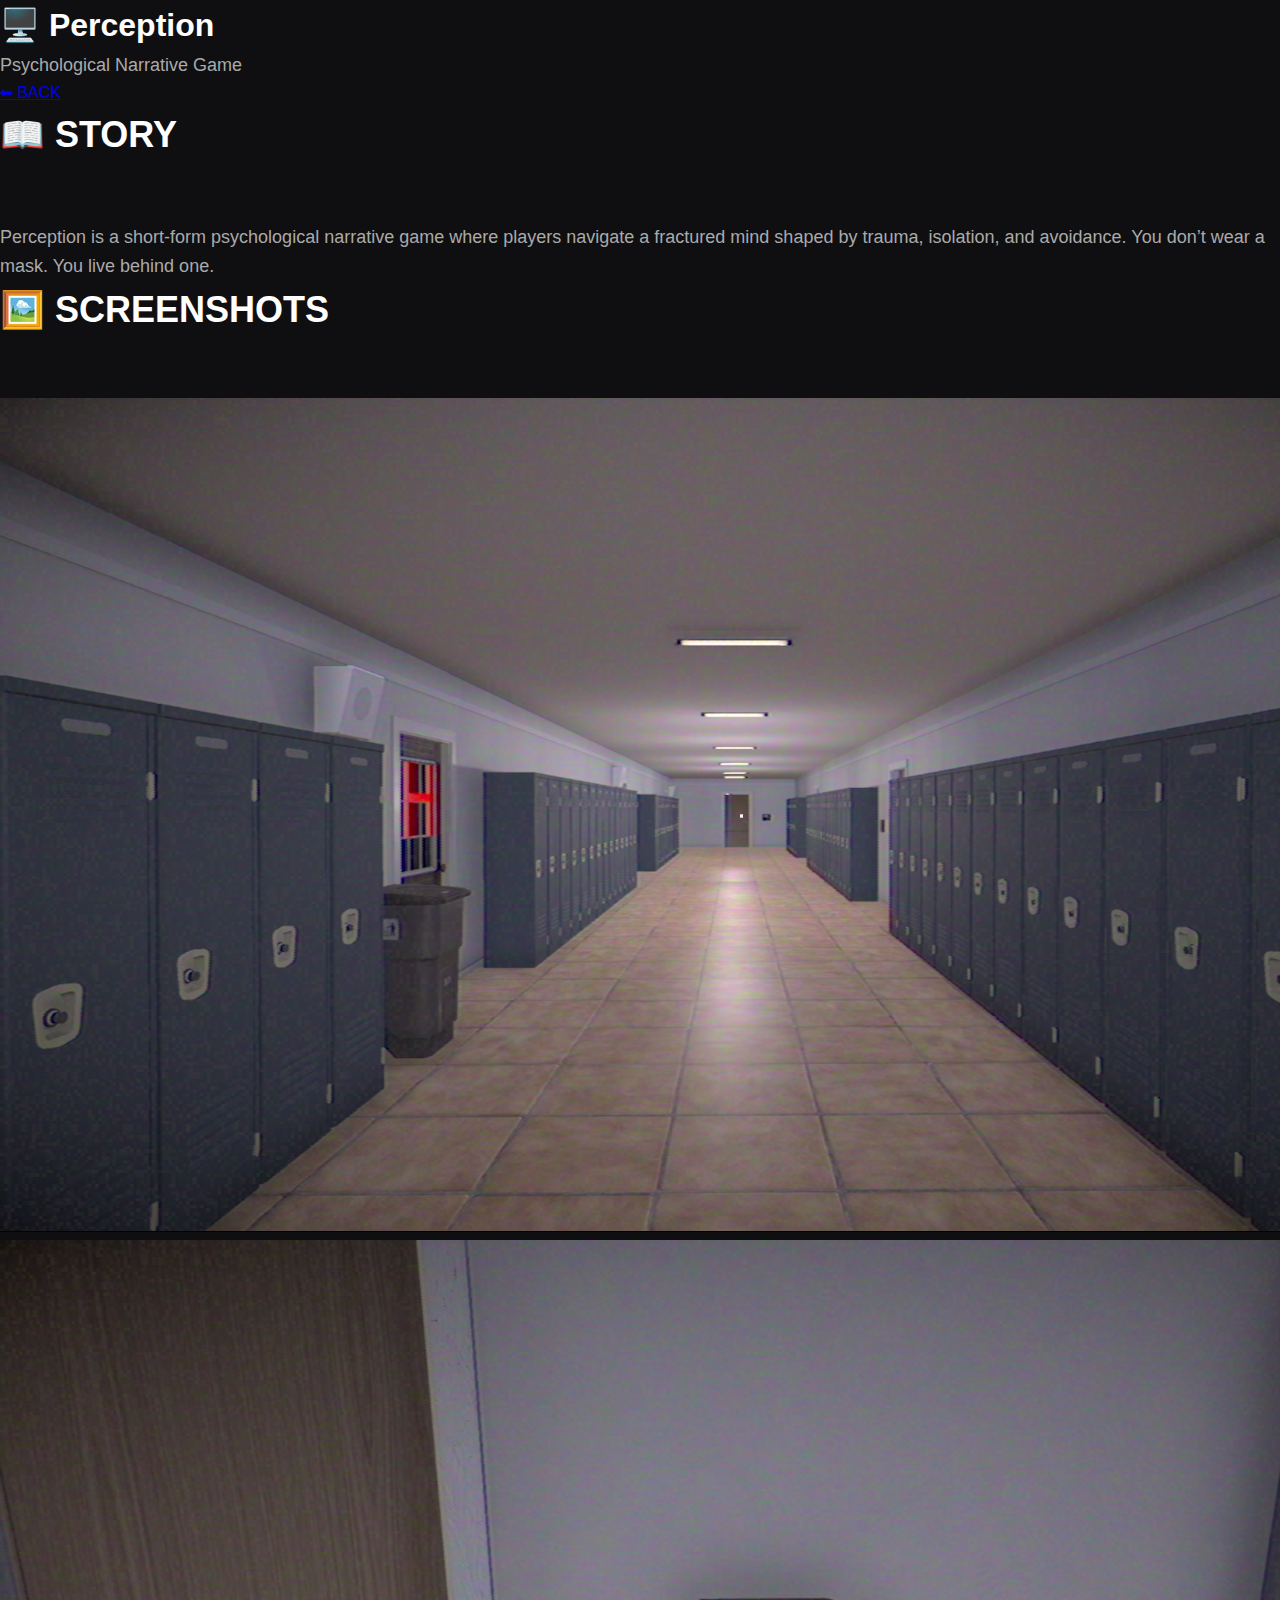
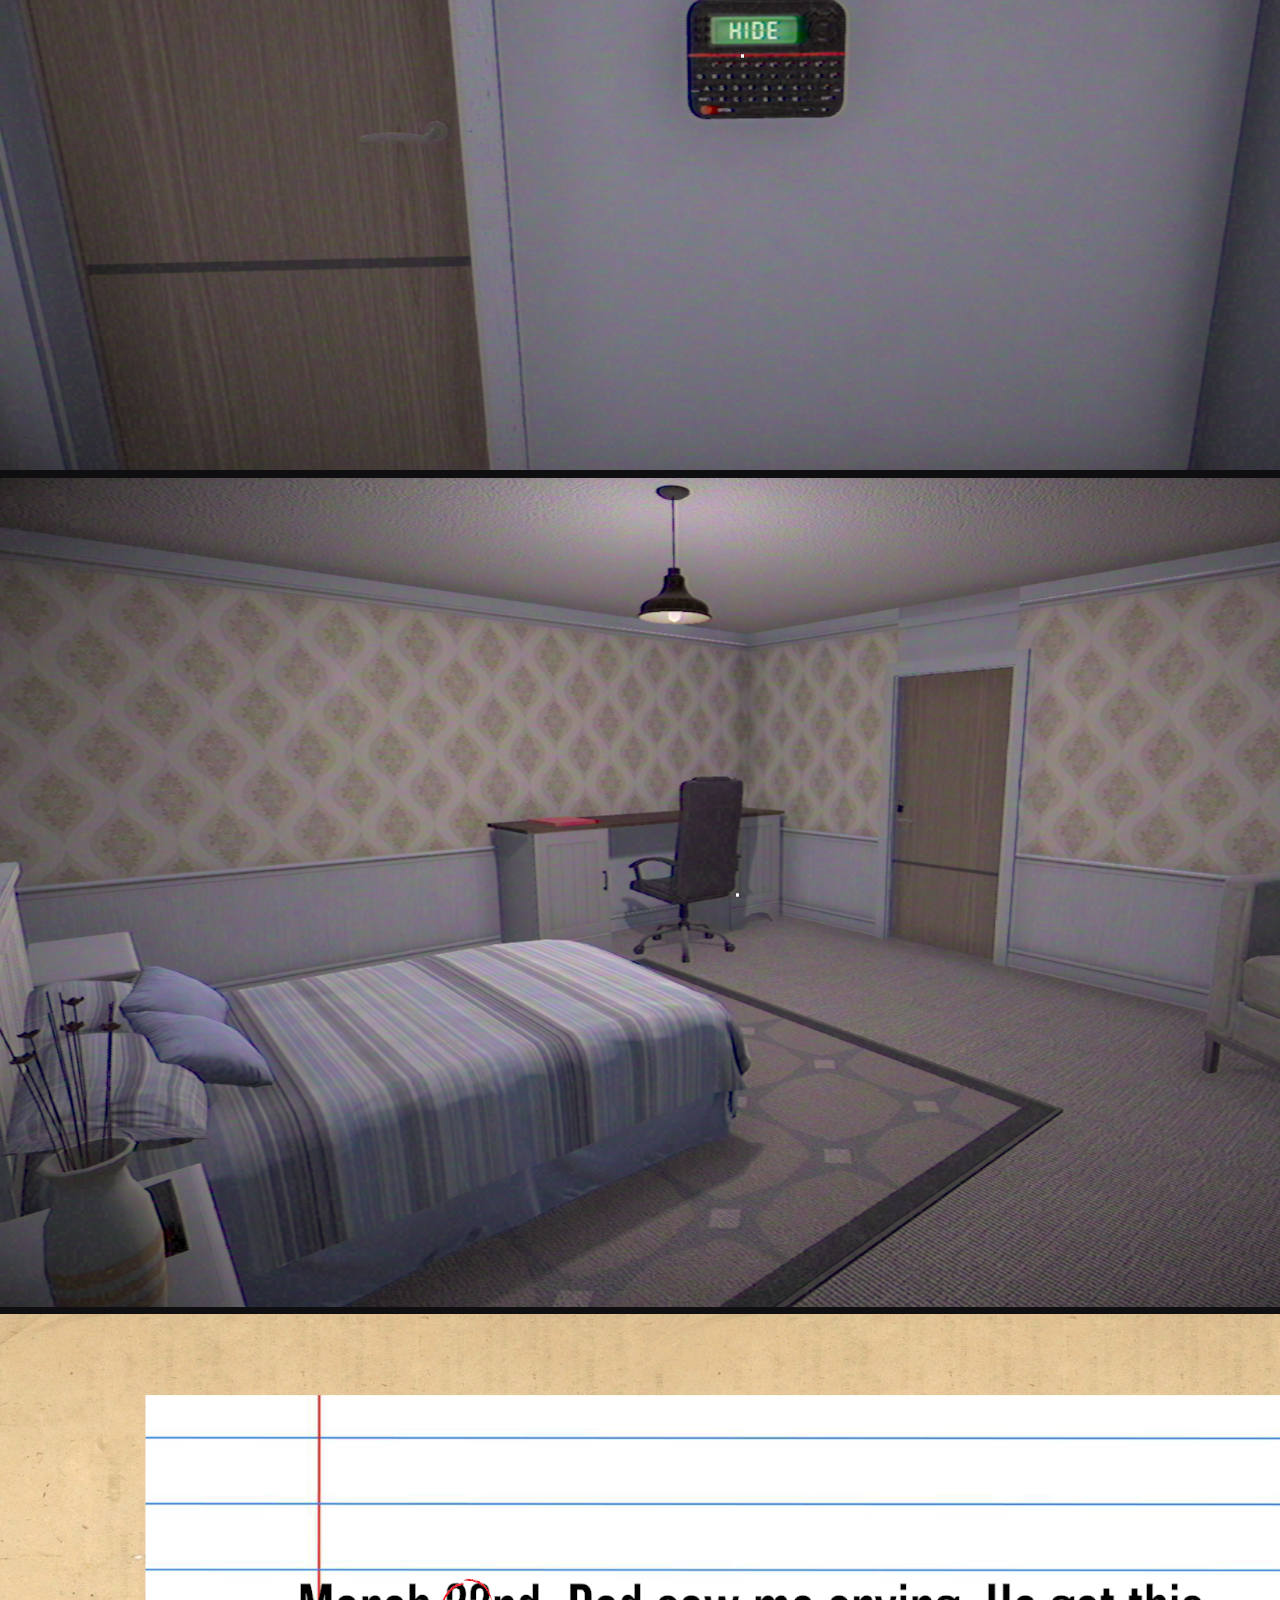
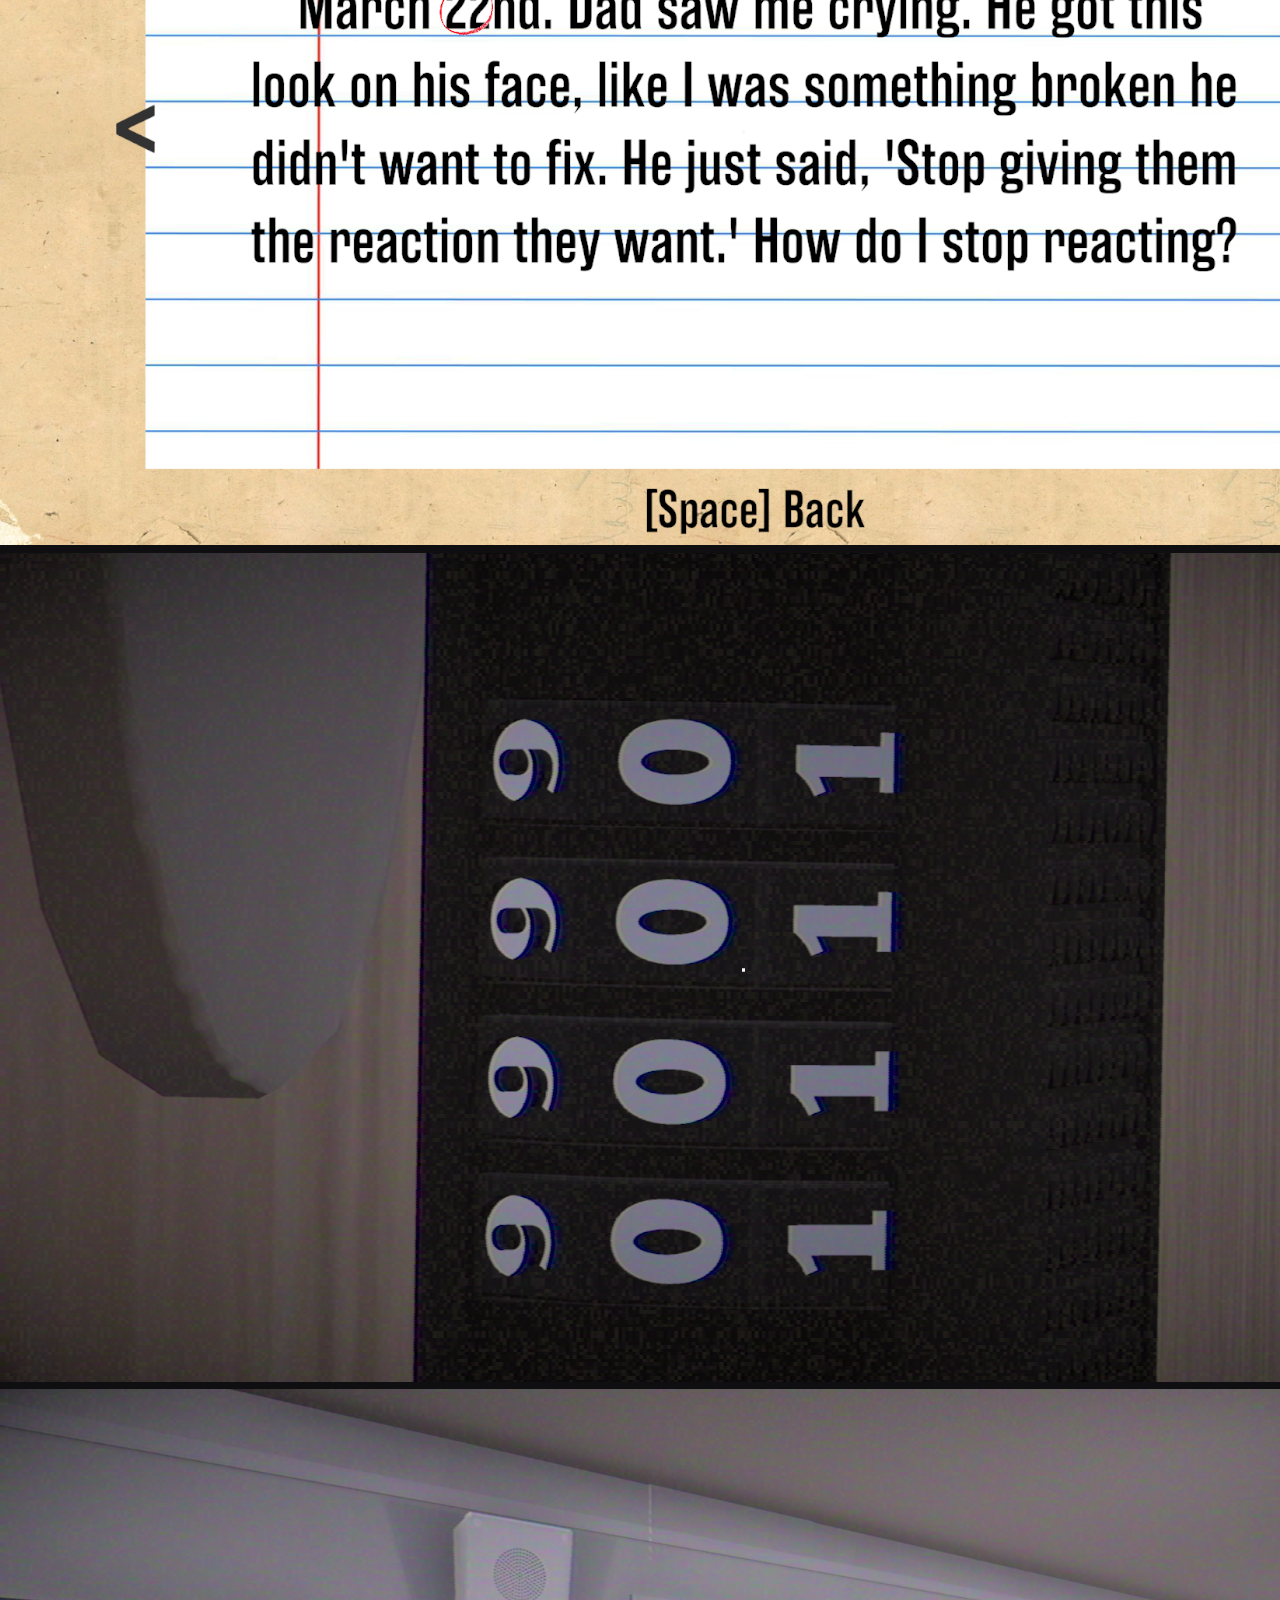
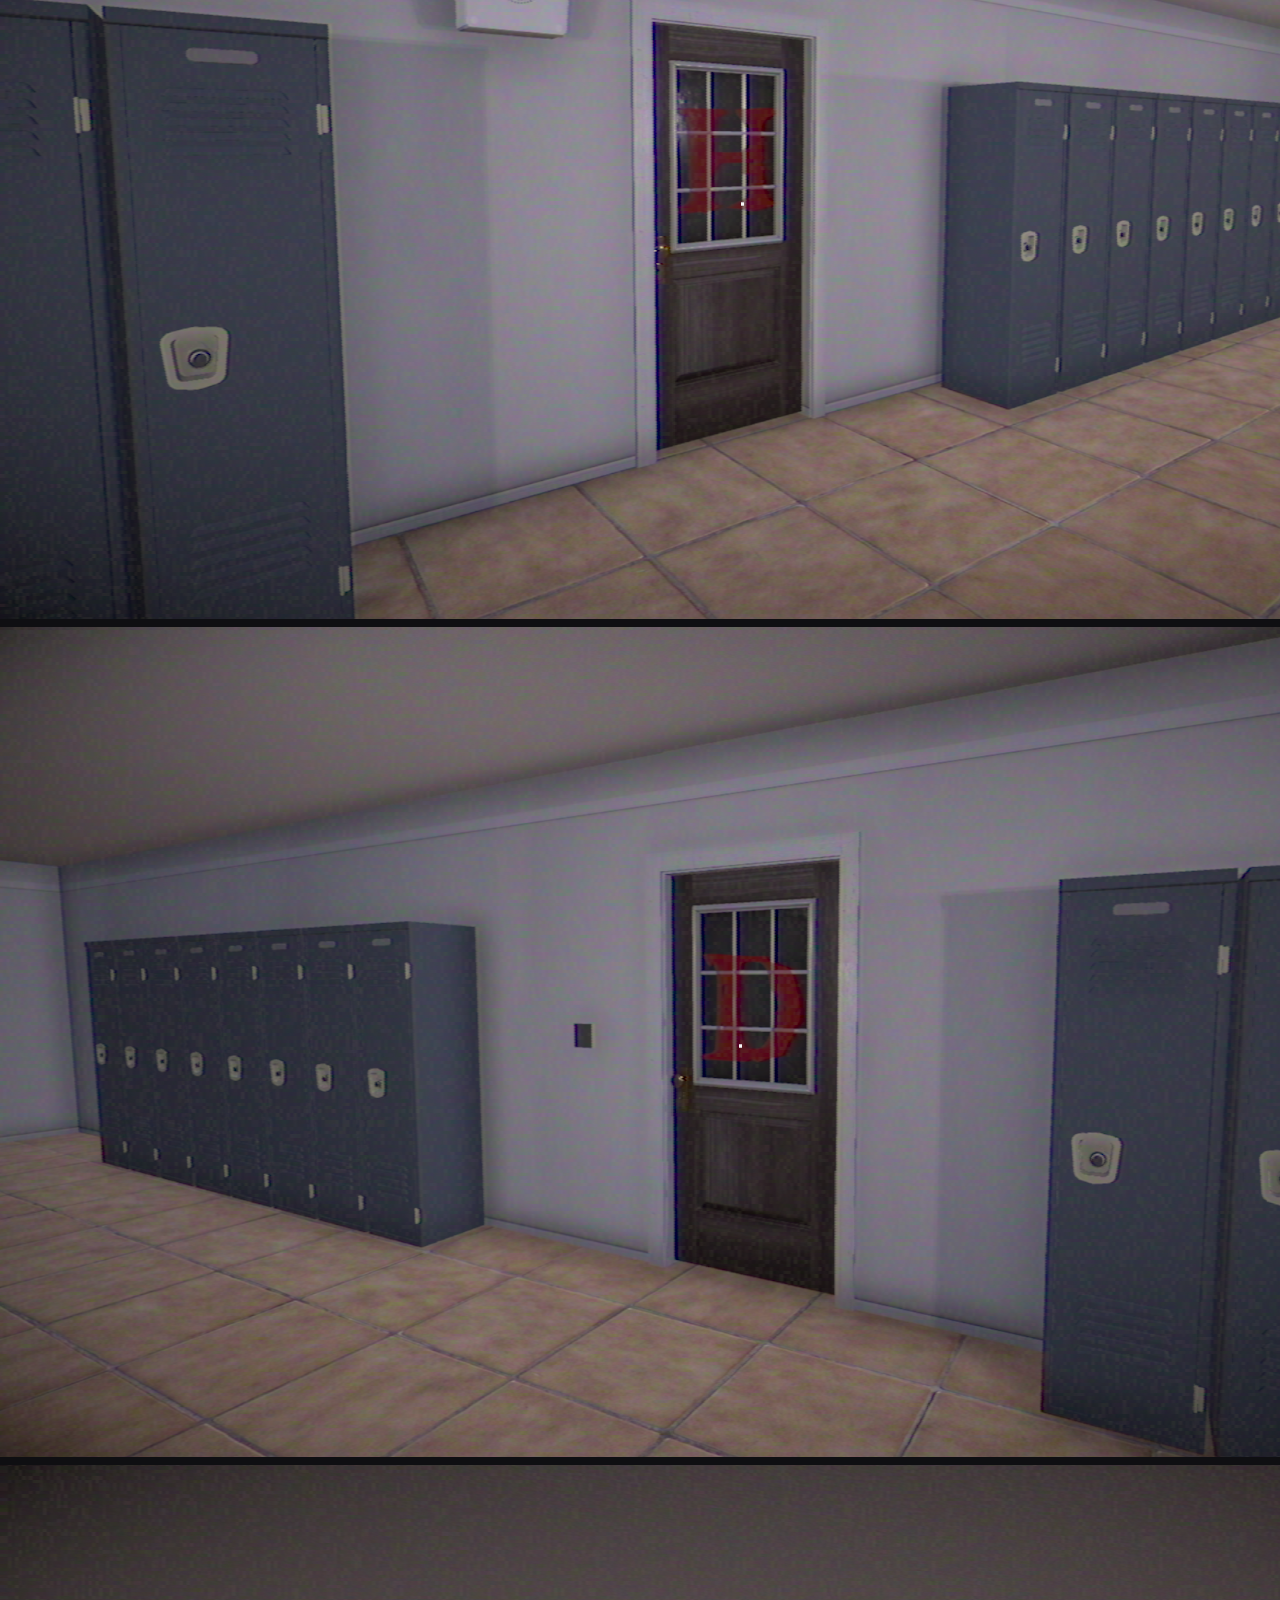
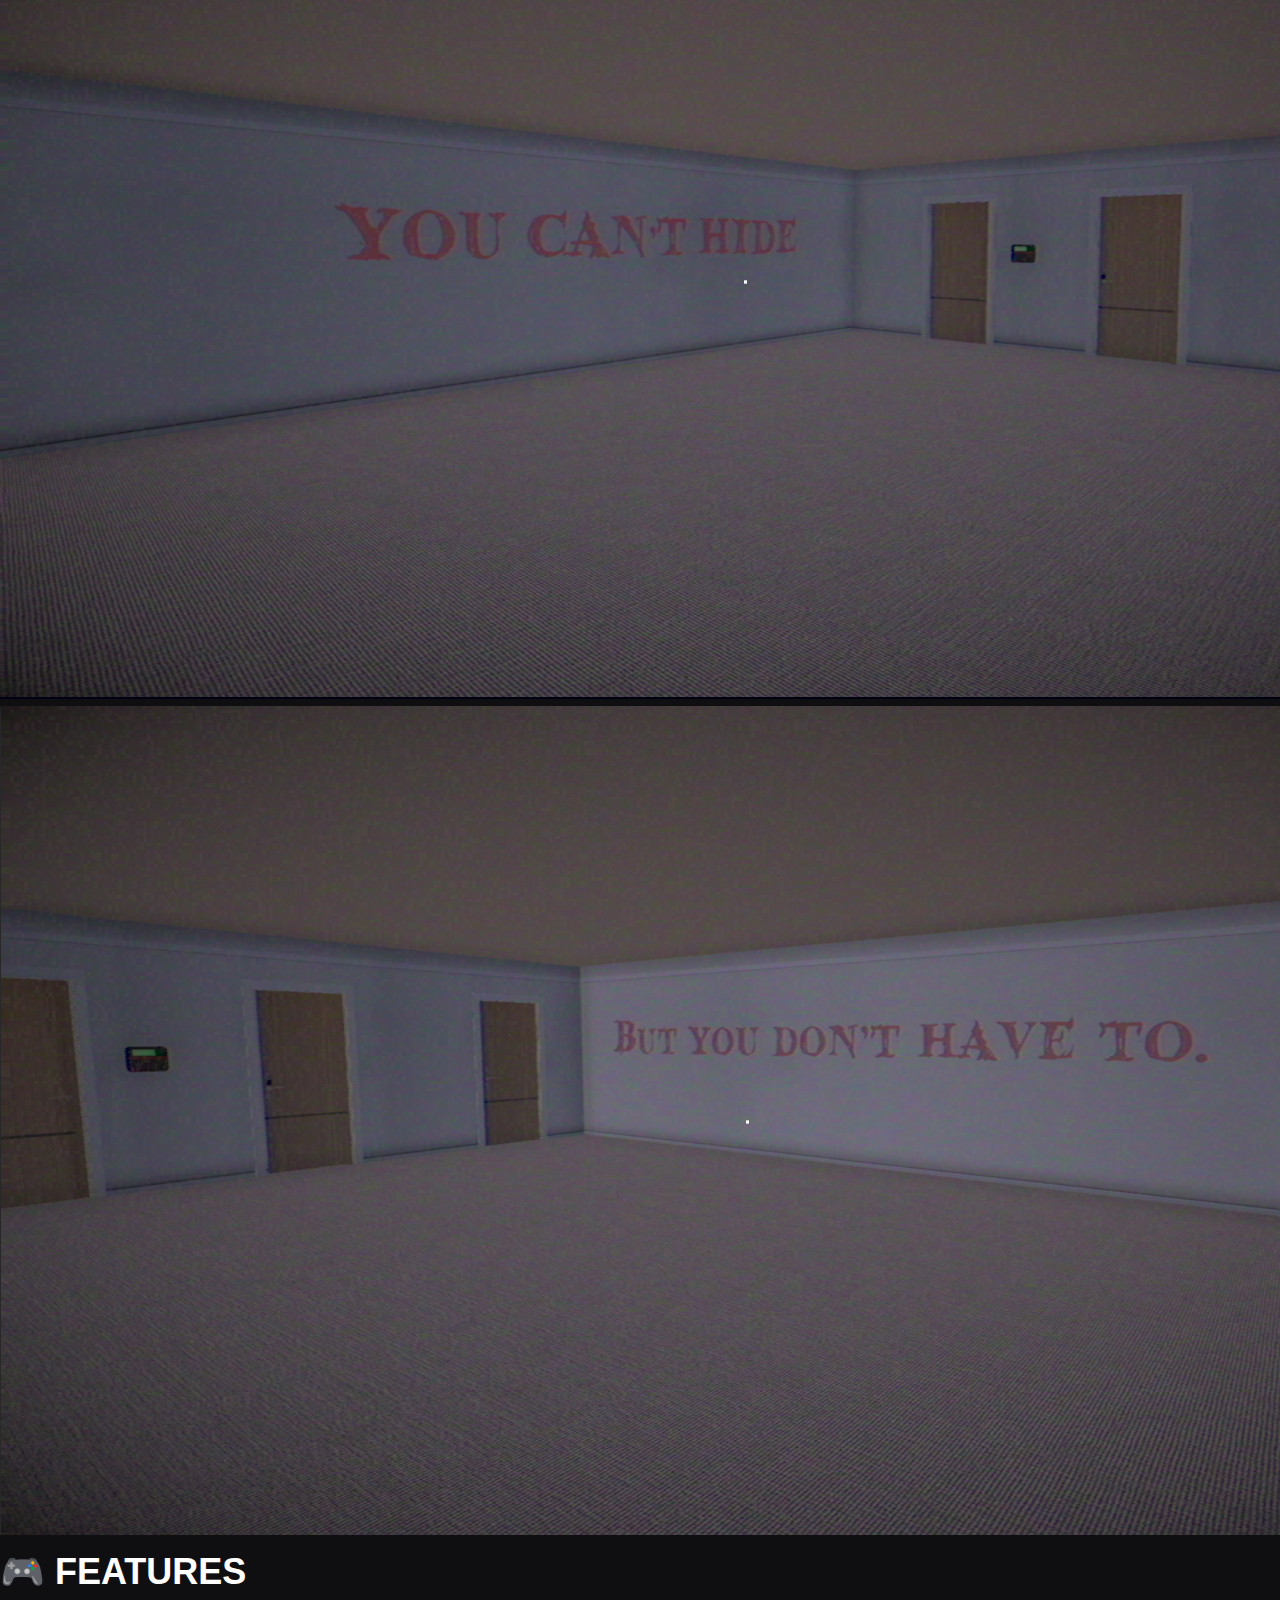
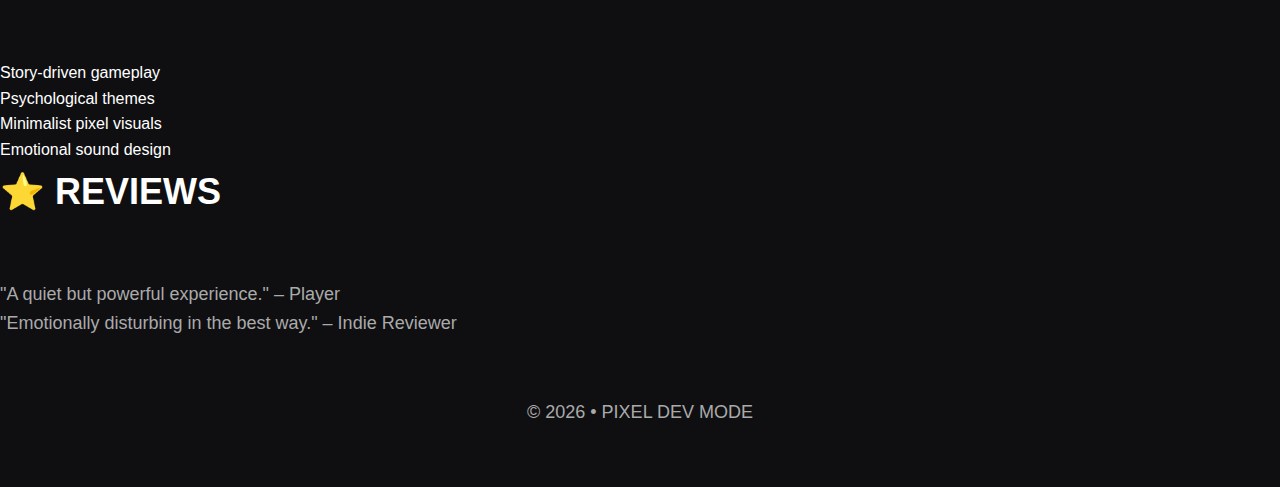
<file: Perception.html>
<!DOCTYPE html>
<html lang="en">
<head>
    <meta charset="UTF-8">
    <title>Perception</title>

    <link href="https://fonts.googleapis.com/css2?family=Press+Start+2P&display=swap" rel="stylesheet">
    <link rel="stylesheet" href="style.css">
</head>
<body>

<div class="game-window">

    <!-- HEADER -->
    <header class="hero">
        <h1>🖥️ Perception</h1>
        <p>Psychological Narrative Game</p>
        <a href="index.html" class="pixel-btn">⬅ BACK</a>
    </header>

    <!-- STORY -->
    <section class="panel">
        <h2>📖 STORY</h2>
        <p>
            Perception is a short-form psychological narrative game
            where players navigate a fractured mind shaped by
            trauma, isolation, and avoidance.

            You don’t wear a mask.
            You live behind one.
        </p>
    </section>

    <!-- SCREENSHOTS -->
    <section class="panel">
        <h2>🖼️ SCREENSHOTS</h2>

        <div class="pixel-grid">
            <img src="assets/Perception/1.png" class="screenshot" onclick="openLightbox(this)">
            <img src="assets/Perception/2.png" class="screenshot" onclick="openLightbox(this)">
            <img src="assets/Perception/3.png" class="screenshot" onclick="openLightbox(this)">
            <img src="assets/Perception/4.png" class="screenshot" onclick="openLightbox(this)">
            <img src="assets/Perception/5.png" class="screenshot" onclick="openLightbox(this)">
            <img src="assets/Perception/6.png" class="screenshot" onclick="openLightbox(this)">
            <img src="assets/Perception/7.png" class="screenshot" onclick="openLightbox(this)">
            <img src="assets/Perception/8.png" class="screenshot" onclick="openLightbox(this)">
            <img src="assets/Perception/9.png" class="screenshot" onclick="openLightbox(this)">
        </div>
    </section>


    <div id="lightbox" class="lightbox" onclick="closeLightbox(event)">
        <span class="lightbox-close">✖</span>
        <img id="lightbox-img">
    </div>
    <!-- FEATURES -->
    <section class="panel">
        <h2>🎮 FEATURES</h2>
        <ul class="pixel-list">
            <li>Story-driven gameplay</li>
            <li>Psychological themes</li>
            <li>Minimalist pixel visuals</li>
            <li>Emotional sound design</li>
        </ul>
    </section>

    <!-- REVIEWS -->
    <section class="panel">
        <h2>⭐ REVIEWS</h2>
        <p>"A quiet but powerful experience." – Player</p>
        <p>"Emotionally disturbing in the best way." – Indie Reviewer</p>
    </section>

    <!-- FOOTER -->
    <footer>
        <p>© 2026 • PIXEL DEV MODE</p>
    </footer>

</div>
<script src="script.js"></script>

</body>
</html>
</file>
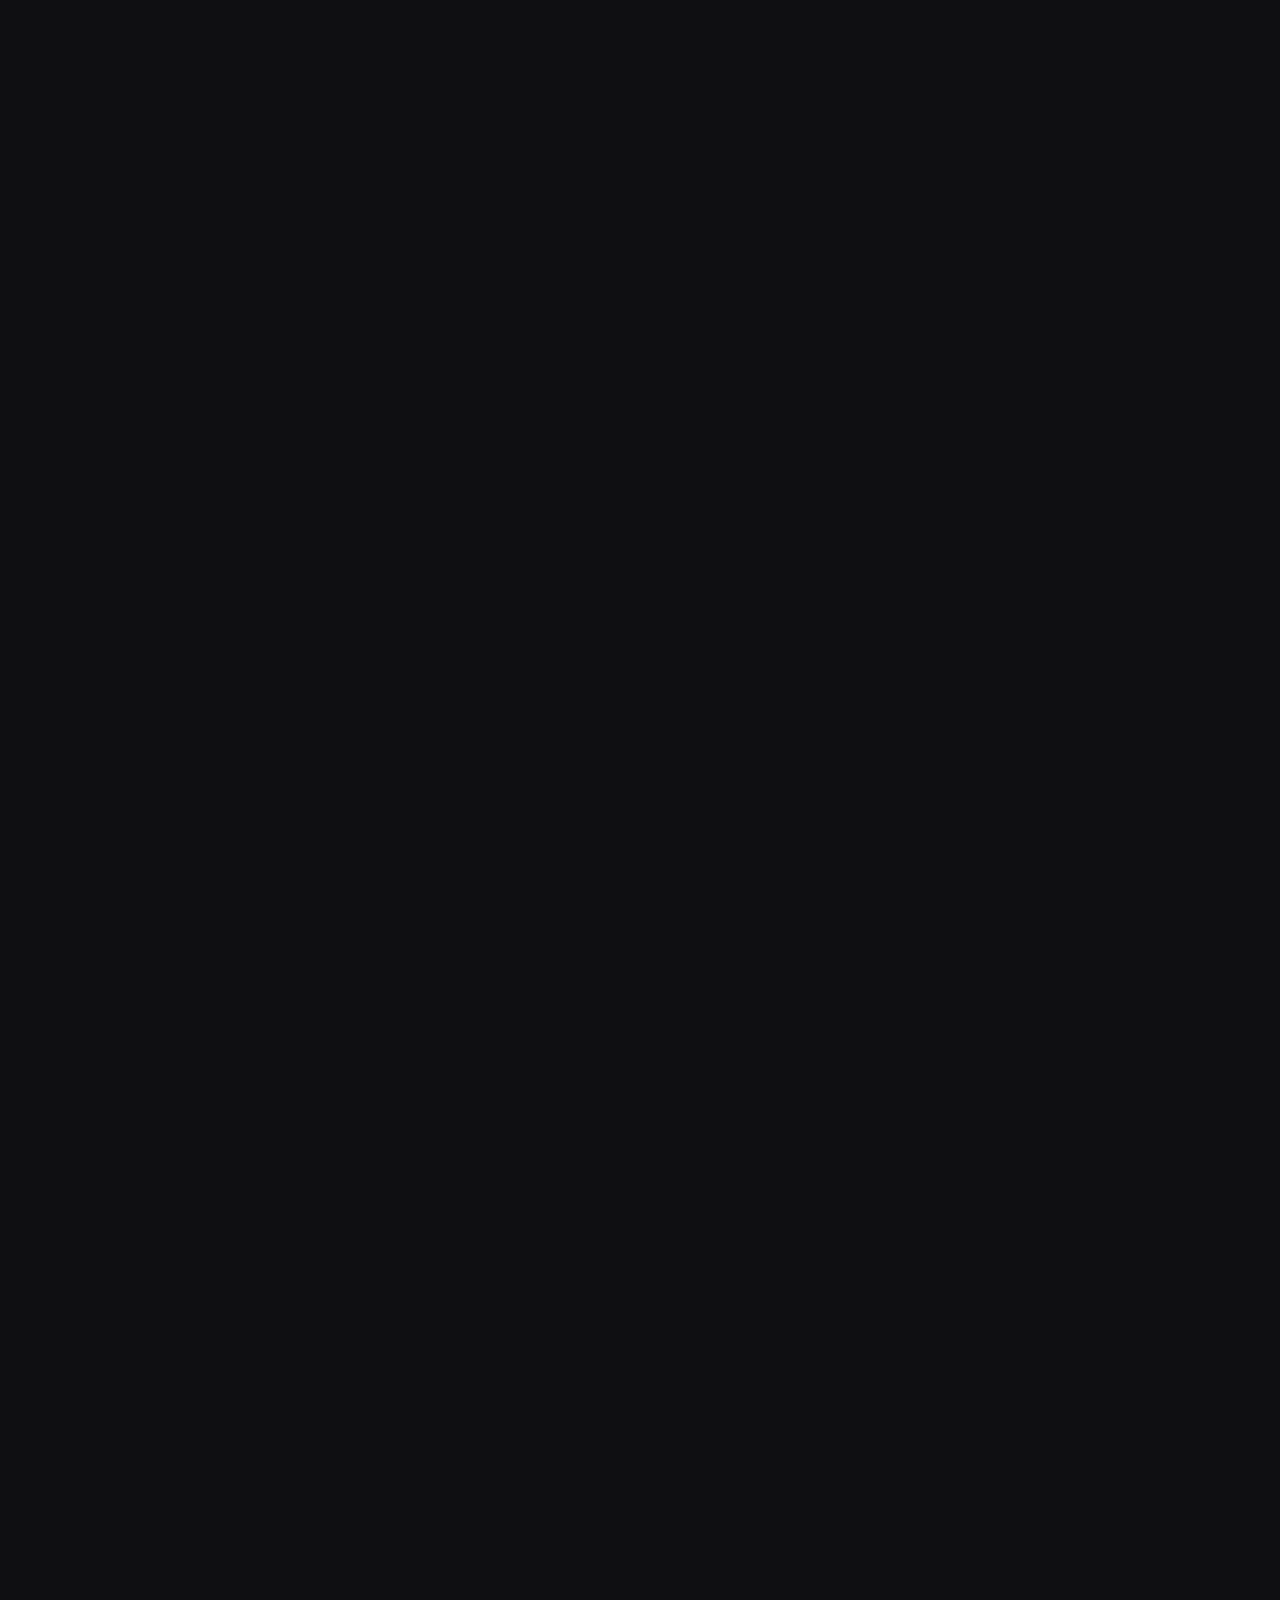
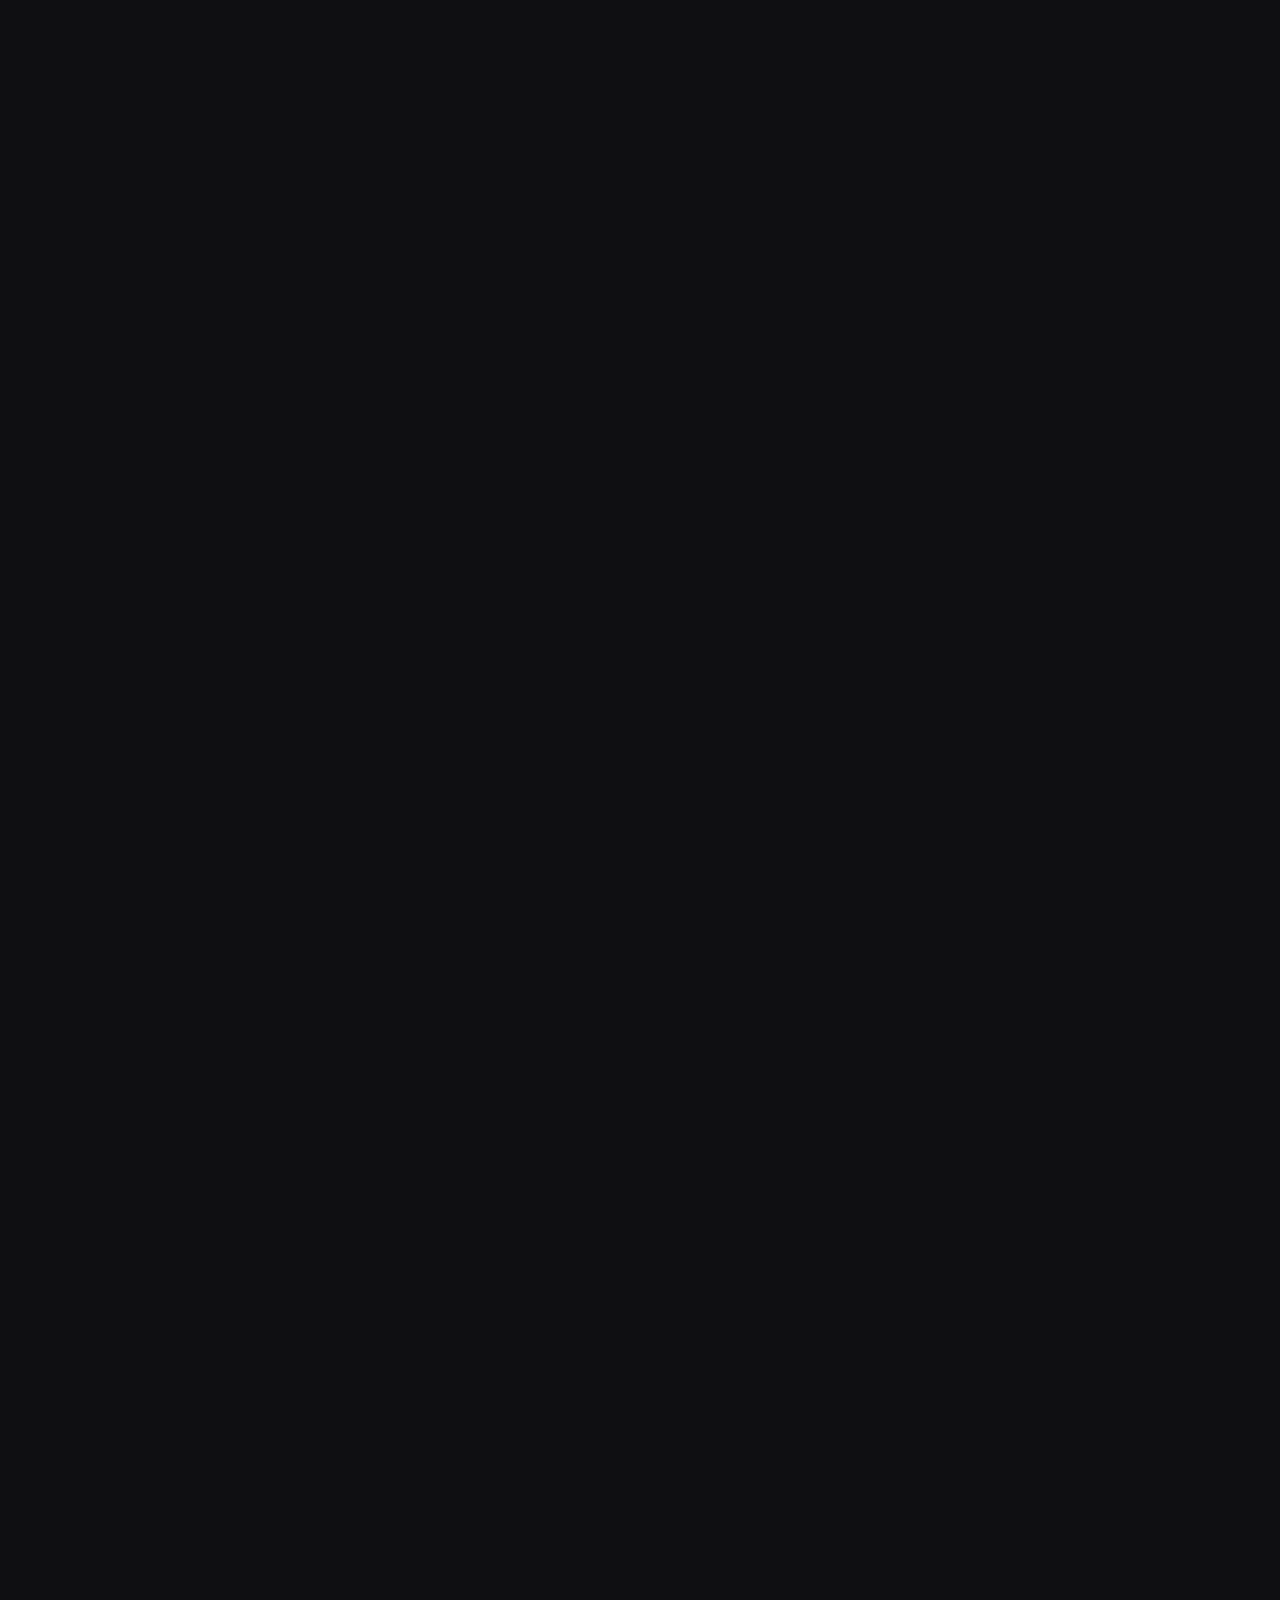
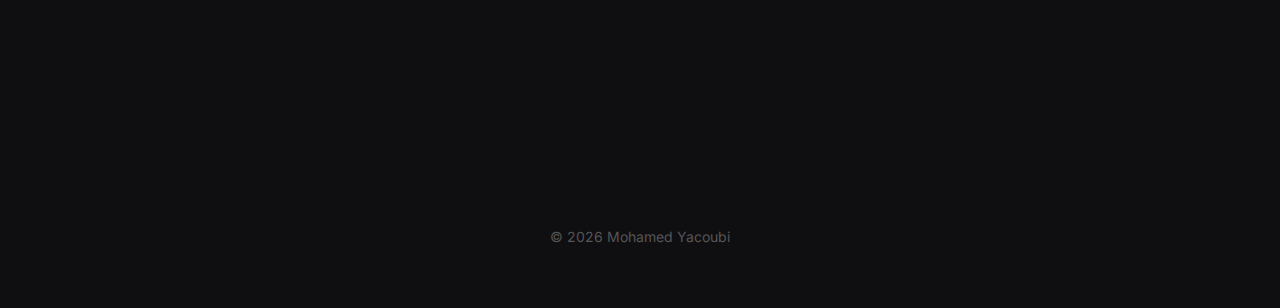
<file: PspsDreamMart.html>
<!DOCTYPE html>
<html lang="en">
<head>
<meta charset="UTF-8">
<meta name="viewport" content="width=device-width, initial-scale=1.0">
<title>PspsDreamMart</title>

<link rel="preconnect" href="https://fonts.googleapis.com">
<link href="https://fonts.googleapis.com/css2?family=Inter:wght@300;400;600;800&display=swap" rel="stylesheet">

<link rel="stylesheet" href="style.css">
</head>
<body>

<!-- HERO -->
<section class="hero-home fade-in">
    <div class="hero-overlay"></div>
    <div class="hero-content fade-in">
        <h1>PspsDreamMart</h1>
        <p>Psychological Narrative Experience</p>
        <a href="index.html" class="btn">← Back to Portfolio</a>
    </div>
</section>

<!-- STORY -->
<section class="section fade-in">
    <div class="container">
        <h2>The Experience</h2>
        <p>
            Psps Dream Mart is a cozy supermarket simulation game where all customers are cats. 
            Players build, customize, and manage a feline-themed store
            unlock hundreds of products, and grow their business in a charming cat village.
        </p>
    </div>
</section>

<!-- TRAILER -->


<!-- SCREENSHOTS -->
<section class="section fade-in">
    <div class="container">
        <h2>Gallery</h2>
        <div class="gallery">
            <img src="assets/PspsDreamMart/1.png" onclick="openLightbox(this)">
            <img src="assets/PspsDreamMart/2.png" onclick="openLightbox(this)">
            <img src="assets/PspsDreamMart/3.png" onclick="openLightbox(this)">
            <img src="assets/PspsDreamMart/4.png" onclick="openLightbox(this)">
            <img src="assets/PspsDreamMart/5.png" onclick="openLightbox(this)">
            <img src="assets/PspsDreamMart/6.png" onclick="openLightbox(this)">
            <img src="assets/PspsDreamMart/7.png" onclick="openLightbox(this)">
            <img src="assets/PspsDreamMart/8.png" onclick="openLightbox(this)">

        </div>
    </div>
</section>

<!-- FEATURES -->
<section class="section dark fade-in">
    <div class="container features">
        <div class="feature">
            <h3>Build, Stock & Sell</h3>
            <p> </p>
        </div>
        <div class="feature">
            <h3>Unique Cat-Themed Gameplay</h3>
        </div>
        <div class="feature">
            <h3>Customize Your Dream Mart</h3>
        </div>
        <div class="feature">
            <h3>Explore Beyond the Mart</h3>
        </div>
        <div class="feature">
            <h3>Events, Rewards & Ads</h3>
        </div>

    </div>
</section>

<section class="section fade-in">
    <div class="container project-breakdown">

        <h2>My Role & Contributions</h2>

        <div class="breakdown-grid">

            <div class="breakdown-card">
                <h3>What I Did</h3>
                <ul>
                    <li>Ui Design</li>

                </ul>
            </div>

            <div class="breakdown-card">
                <h3>Skills Gained</h3>
                <ul>
                    <li>Advanced Ui Design</li>

                </ul>
            </div>

            <div class="breakdown-card">
                <h3>What I Learned</h3>
                <ul>
                    <li>Design a visually appealing UI</li>
                </ul>
            </div>

        </div>

    </div>
</section>


<section class="section dark fade-in">
    <div class="container project-meta">

        <h2>Project Impact & Details</h2>

        <div class="meta-grid">

            <!-- HOW PROJECT CHANGED ME -->
            <div class="meta-card">
                <h3>How This Project Shaped Me</h3>
                <p>
                    This project was a turning point in my understanding of the importance of UI design in games, 
                    particularly in mobile gaming. Mobile players expect a consistently enjoyable and engaging experience, 
                    which means every element from gameplay and sound design to UI must contribute to a fun and polished experience.
                </p>
            </div>

            <!-- TECHNOLOGIES -->
            <div class="meta-card">
                <h3>Technologies Used</h3>
                <ul>
                    <li>Unity Engine</li>
                    <li>C#</li>
                    <li>Photoshop (UI & textures)</li>
                    <li>Figma(UI & textures)</li>
                </ul>
            </div>

            <!-- PROJECT STATS -->
            <div class="meta-card">
                <h3>Project Statistics</h3>
                <ul>
                    <li>👥 1K+ Players</li>
                    <li>⭐ 4.8 / 5 Average Rating</li>
                    <li>🎮 Available on Play Store and Pc Demo Soon</li>
                </ul>
            </div>

        </div>

        <!-- BUTTON -->
        <div class="project-cta">
            <a href="https://play.google.com/store/apps/details?id=com.SIV.PspsDreamMart&hl=en" class="btn">Play the Game</a>
        </div>

    </div>
</section>

<!-- LIGHTBOX -->
<div id="lightbox" class="lightbox" onclick="closeLightbox(event)">
    <span class="lightbox-close">✕</span>
    <img id="lightbox-img">
</div>

<footer>
    © 2026 Mohamed Yacoubi
</footer>

<script src="script.js"></script>
</body>
</html>
</file>
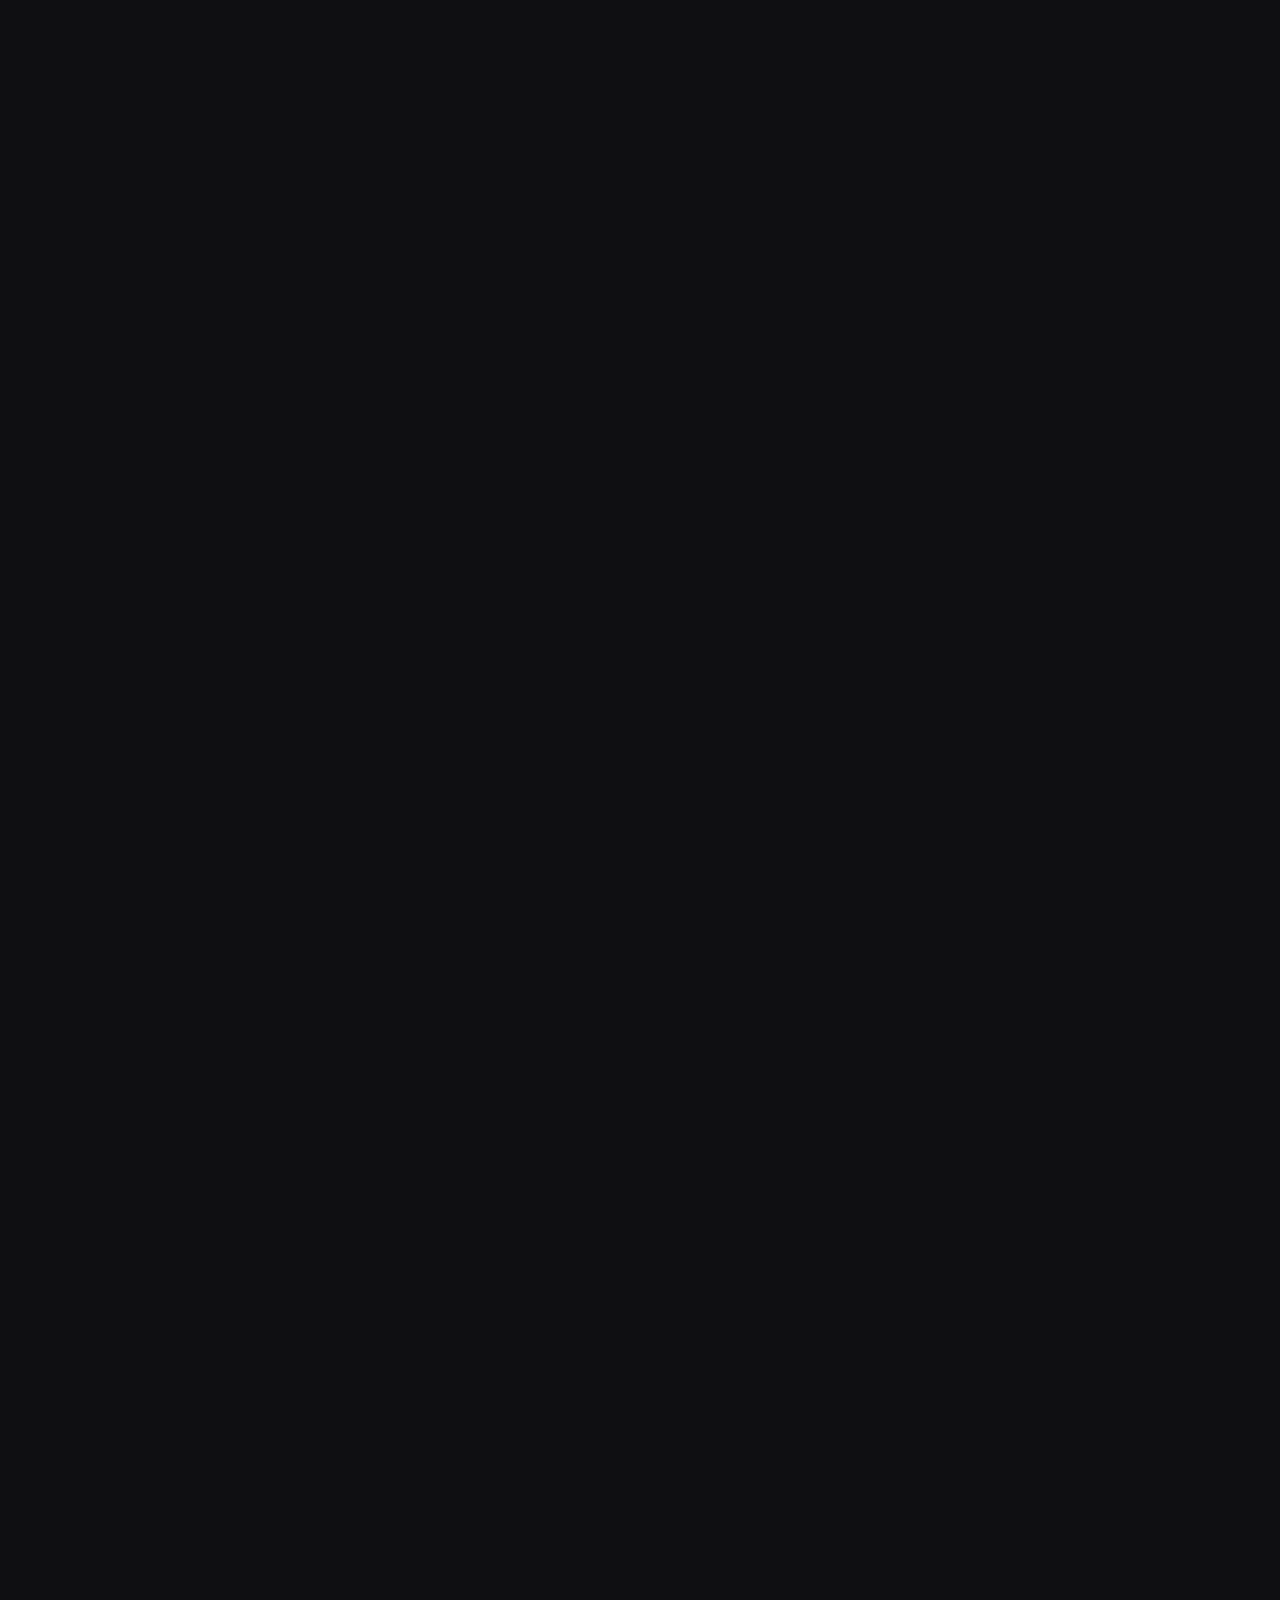
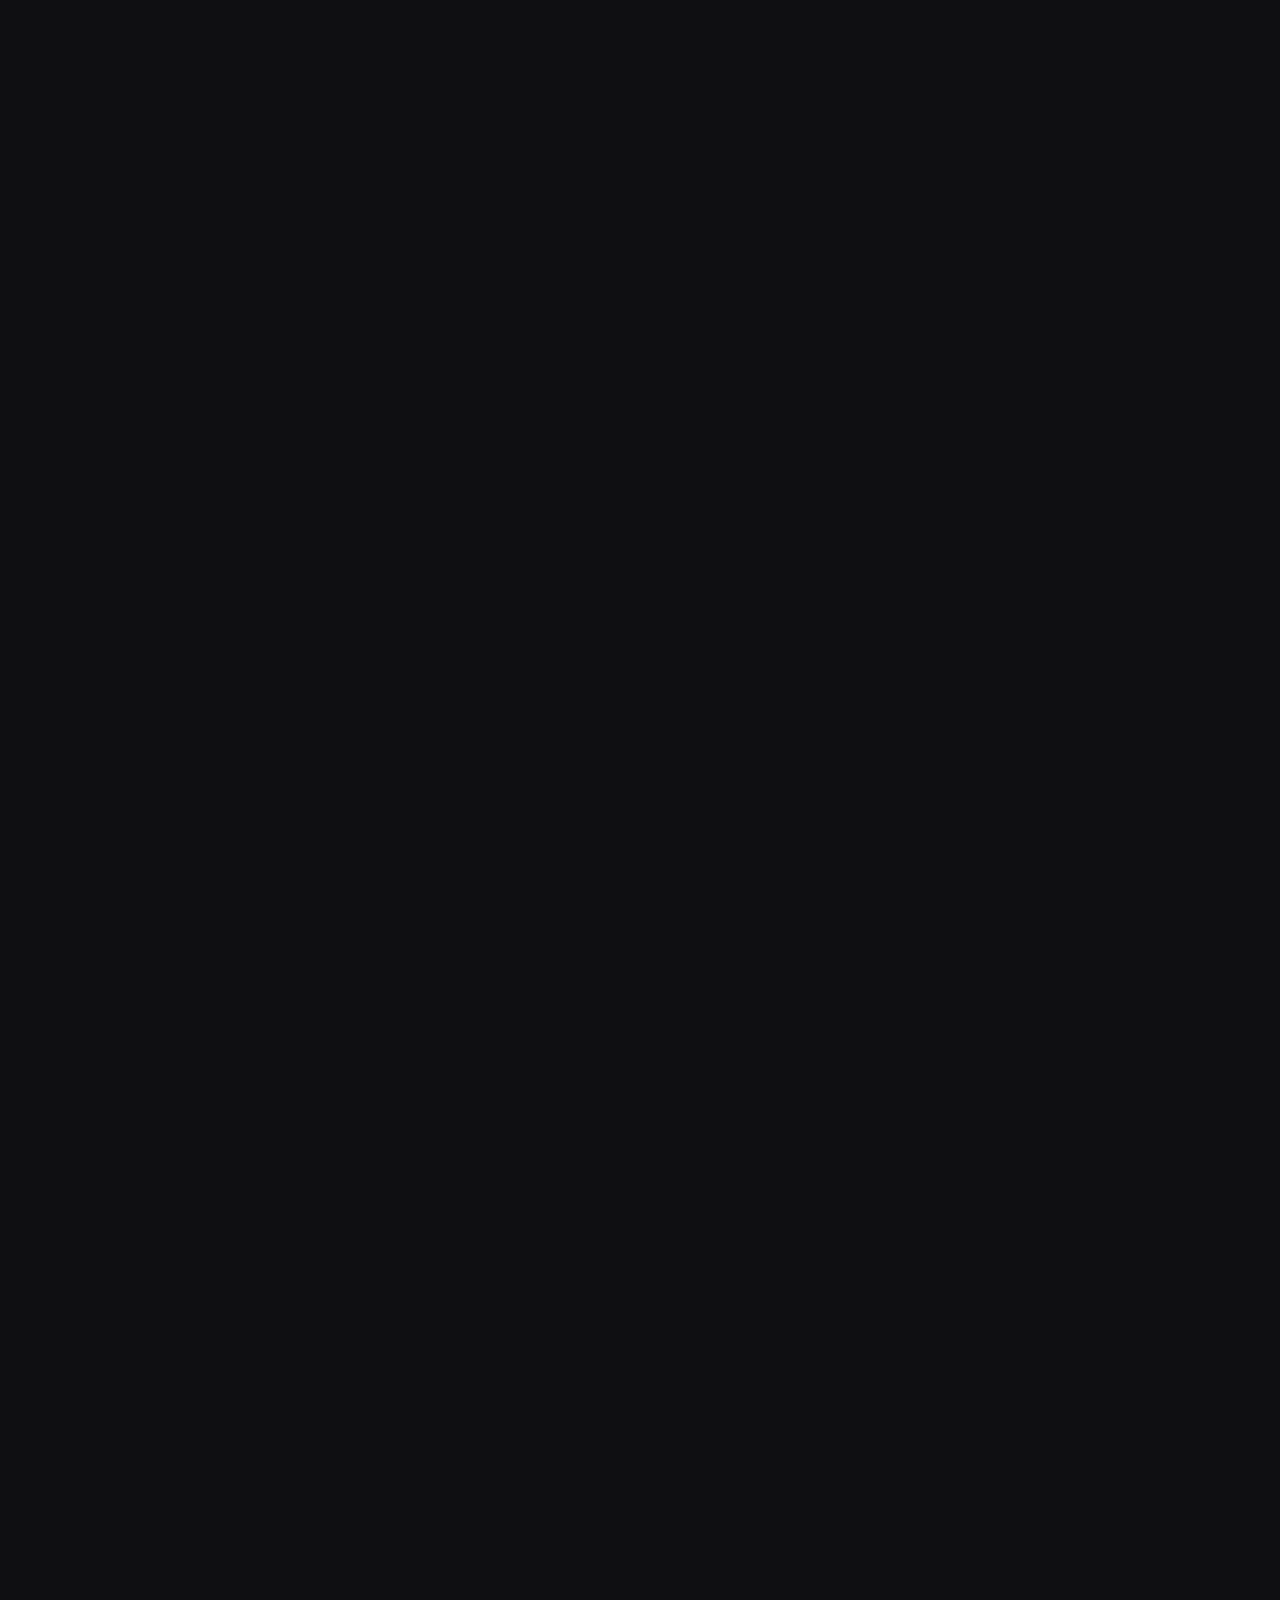
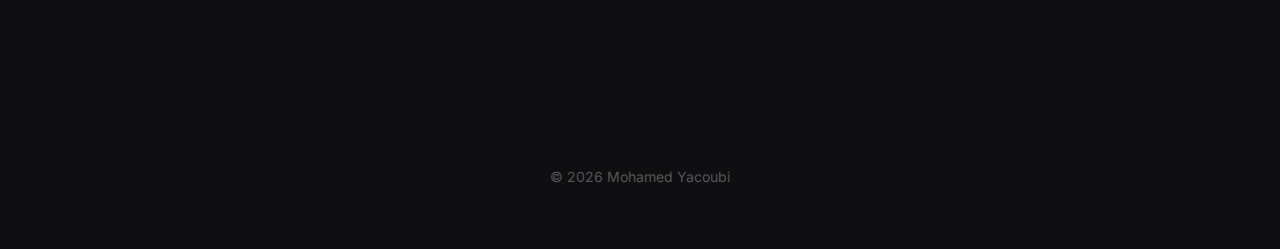
<file: StrikeZone.html>
<!DOCTYPE html>
<html lang="en">
<head>
<meta charset="UTF-8">
<meta name="viewport" content="width=device-width, initial-scale=1.0">
<title>FoodPalsRush</title>

<link rel="preconnect" href="https://fonts.googleapis.com">
<link href="https://fonts.googleapis.com/css2?family=Inter:wght@300;400;600;800&display=swap" rel="stylesheet">

<link rel="stylesheet" href="style.css">
</head>
<body>

<!-- HERO -->
<section class="hero-home fade-in">
    <div class="hero-overlay"></div>
    <div class="hero-content fade-in">
        <h1>StrikeZone</h1>
        <p>Casual</p>
        <a href="index.html" class="btn">← Back to Portfolio</a>
    </div>
</section>

<!-- STORY -->
<section class="section fade-in">
    <div class="container">
        <h2>The Experience</h2>
        <p>
            Strikezone an online multiplayer game for up to 4 players, implementing dynamic physics and strategic gameplay mechanics to enhance player interaction and engagement
        </p>
    </div>
</section>

<!-- TRAILER -->


<!-- SCREENSHOTS -->
<section class="section fade-in">
    <div class="container">
        <h2>Gallery</h2>
        <div class="gallery">
            <img src="assets/StrikeZone/1.png" onclick="openLightbox(this)">
            <img src="assets/StrikeZone/2.png" onclick="openLightbox(this)">


        </div>
    </div>
</section>

<!-- FEATURES -->
<section class="section dark fade-in">
    <div class="container features">
        <div class="feature">
            <h3>Fun Gamplay</h3>
        </div>
        <div class="feature">
            <h3>Play With Friends</h3>
        </div>
        <div class="feature">
            <h3>Be the winner</h3>
        </div>
    </div>
</section>

<section class="section fade-in">
    <div class="container project-breakdown">

        <h2>My Role & Contributions</h2>

        <div class="breakdown-grid">

            <div class="breakdown-card">
                <h3>What I Did</h3>
                <ul>
                    <li>Ui Design</li>
                    <li>Level Design</li>
                    <li>Multiplayer</li>
                </ul>
            </div>

            <div class="breakdown-card">
                <h3>Skills Gained</h3>
                <ul>
                    <li>Advanced Ui Design</li>
                    <li>level design</li>
                    <li>Multiplayer</li>
                </ul>
            </div>

            <div class="breakdown-card">
                <h3>What I Learned</h3>
                <ul>
                    <li>Enjoyable level design.</li>
                    <li>Making Multiplayer game</li>
                </ul>
            </div>

        </div>

    </div>
</section>


<section class="section dark fade-in">
    <div class="container project-meta">

        <h2>Project Impact & Details</h2>

        <div class="meta-grid">

            <!-- HOW PROJECT CHANGED ME -->
            <div class="meta-card">
                <h3>How This Project Shaped Me</h3>
                <p>
                    This project highlighted how multiplayer games can be incredibly fun, particularly when the gameplay is enjoyable and friends can challenge each other.
                </p>
            </div>

            <!-- TECHNOLOGIES -->
            <div class="meta-card">
                <h3>Technologies Used</h3>
                <ul>
                    <li>Unity Engine</li>
                    <li>C#</li>
                    <li>Photoshop</li>
                    <li>Photon</li>
                </ul>
            </div>

            <!-- PROJECT STATS -->
            <div class="meta-card">
                <h3>Project Statistics</h3>
                <ul>
                    <li>Will be available soon</li>
                </ul>
            </div>

        </div>

    
    </div>
</section>

<!-- LIGHTBOX -->
<div id="lightbox" class="lightbox" onclick="closeLightbox(event)">
    <span class="lightbox-close">✕</span>
    <img id="lightbox-img">
</div>

<footer>
    © 2026 Mohamed Yacoubi
</footer>

<script src="script.js"></script>
</body>
</html>
</file>
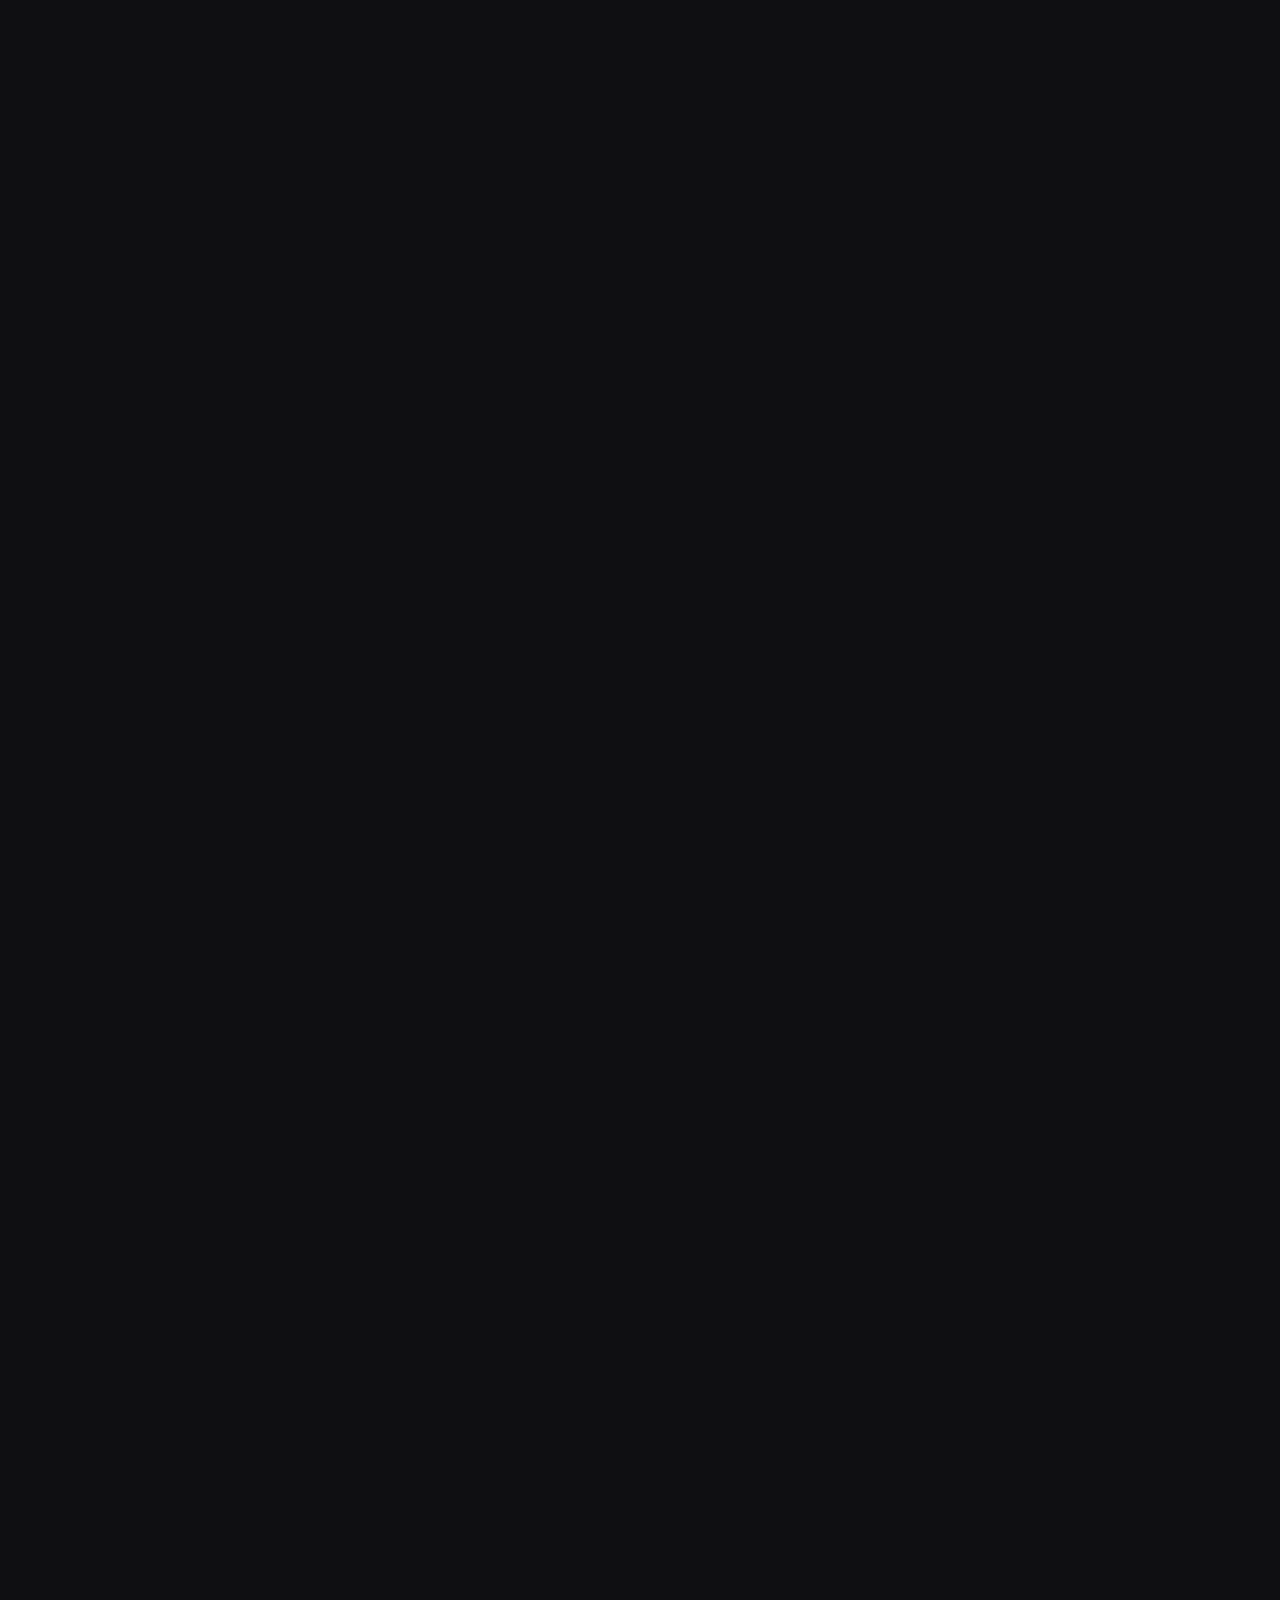
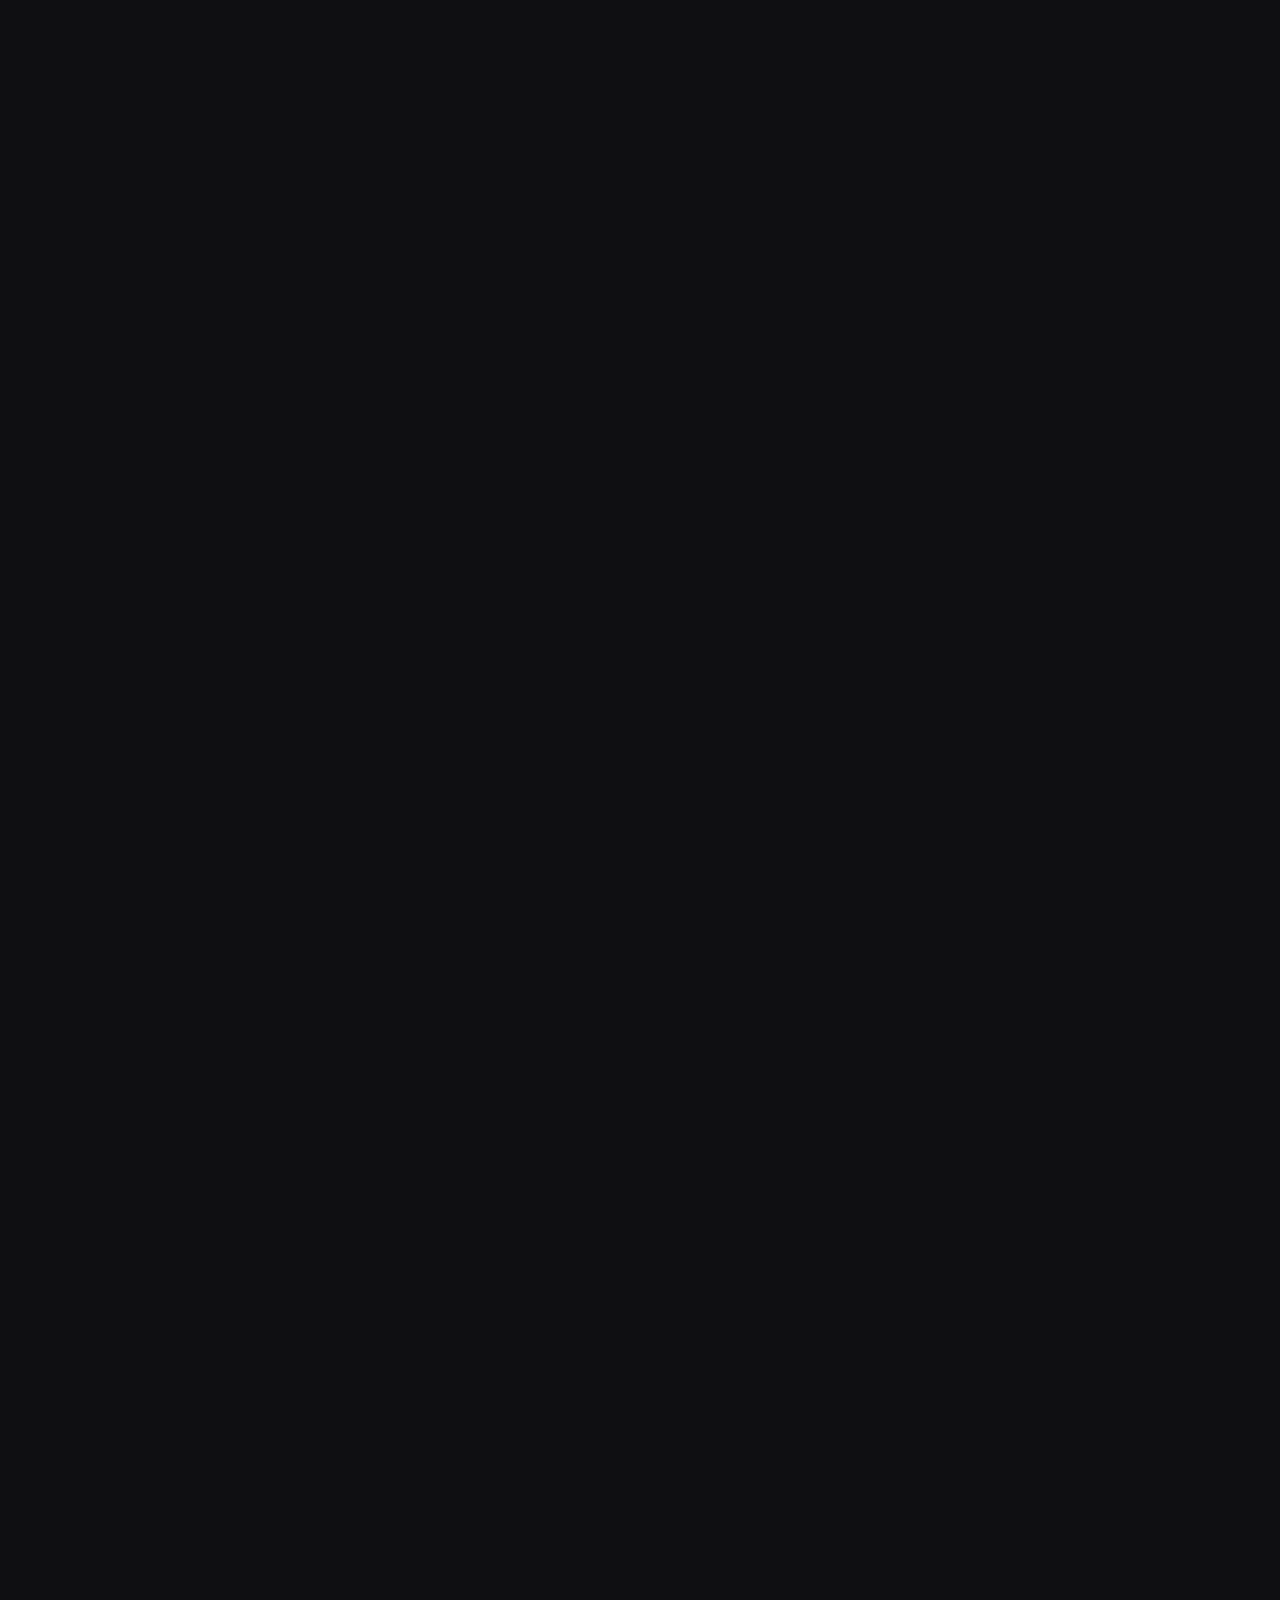
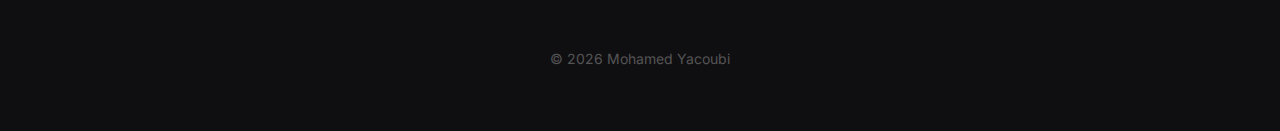
<file: Thief.html>
<!DOCTYPE html>
<html lang="en">
<head>
<meta charset="UTF-8">
<meta name="viewport" content="width=device-width, initial-scale=1.0">
<title>Thief</title>

<link rel="preconnect" href="https://fonts.googleapis.com">
<link href="https://fonts.googleapis.com/css2?family=Inter:wght@300;400;600;800&display=swap" rel="stylesheet">

<link rel="stylesheet" href="style.css">
</head>
<body>

<!-- HERO -->
<section class="hero-home fade-in">
    <div class="hero-overlay"></div>
    <div class="hero-content fade-in">
        <h1>Thief</h1>
        <p>FPS</p>
        <a href="index.html" class="btn">← Back to Portfolio</a>
    </div>
</section>

<!-- STORY -->
<section class="section fade-in">
    <div class="container">
        <h2>The Experience</h2>
        <p>
            Thief was a university project focused on developing an FPS game. In this game, the player takes on the role of a thief who must rob a bank, evade the police, and make a getaway with their car.
        </p>
    </div>
</section>

<!-- TRAILER -->

<!-- SCREENSHOTS -->
<section class="section fade-in">
    <div class="container">
        <h2>Gallery</h2>
        <div class="gallery">
            <img src="assets/Thief/1.png" onclick="openLightbox(this)">
            <img src="assets/Thief/2.png" onclick="openLightbox(this)">


        </div>
    </div>
</section>

<!-- FEATURES -->
<section class="section dark fade-in">
    <div class="container features">
        <div class="feature">
            <h3>Run Away from police</h3>
        </div>
        <div class="feature">
            <h3>kill them</h3>
        </div>
        <div class="feature">
            <h3>Drive car</h3>
        </div>
    </div>
</section>

<section class="section fade-in">
    <div class="container project-breakdown">

        <h2>My Role & Contributions</h2>

        <div class="breakdown-grid">

            <div class="breakdown-card">
                <h3>What I Did</h3>
                <ul>
                    <li>Designed the core game</li>
                    <li>Developed the game in Unity</li>
                    <li>Implemented weapons systems</li>

                </ul>
            </div>

            <div class="breakdown-card">
                <h3>Skills Gained</h3>
                <ul>
                    <li>Advanced FPS System</li>
                    <li>Car movement</li>
                </ul>
            </div>

            <div class="breakdown-card">
                <h3>What I Learned</h3>
                <ul>
                    <li>How to make Car movement</li>
                    <li>How to make Advanced FPS System</li>

                </ul>
            </div>

        </div>

    </div>
</section>


<section class="section dark fade-in">
    <div class="container project-meta">

        <h2>Project Impact & Details</h2>

        <div class="meta-grid">

            <!-- HOW PROJECT CHANGED ME -->
            <div class="meta-card">
                <h3>How This Project Shaped Me</h3>
                <p>
                    This project was a turning point in learning how to design an engaging FPS game and improve its overall quality.
                </p>
            </div>

            <!-- TECHNOLOGIES -->
            <div class="meta-card">
                <h3>Technologies Used</h3>
                <ul>
                    <li>Unity Engine</li>
                    <li>C#</li>
                    <li>Photoshop</li>
                    <li>Audition</li>
                </ul>
            </div>



        </div>



    </div>
</section>

<!-- LIGHTBOX -->
<div id="lightbox" class="lightbox" onclick="closeLightbox(event)">
    <span class="lightbox-close">✕</span>
    <img id="lightbox-img">
</div>

<footer>
    © 2026 Mohamed Yacoubi
</footer>

<script src="script.js"></script>
</body>
</html>
</file>
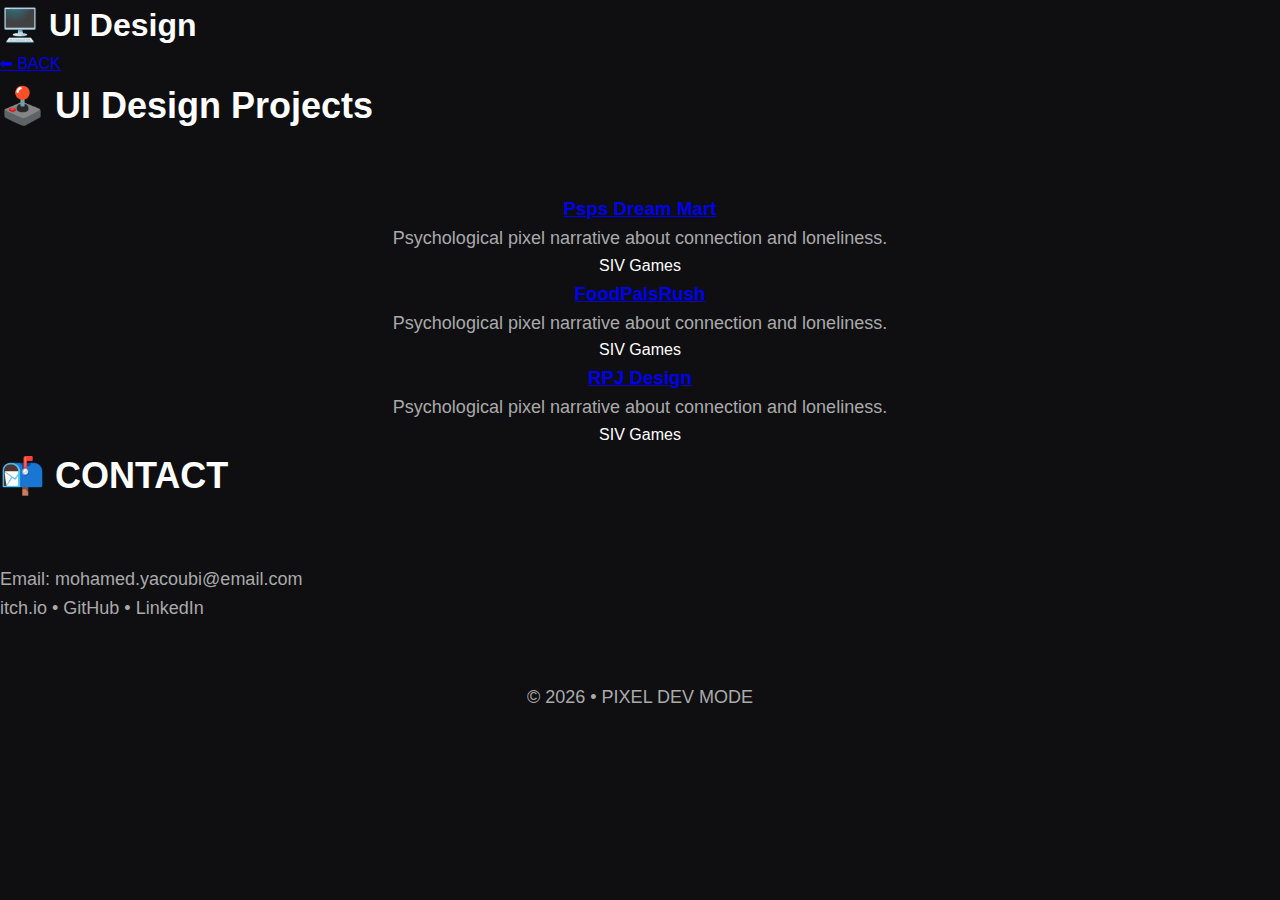
<file: UI Design.html>
<!DOCTYPE html>
<html lang="en">
<head>
    <meta charset="UTF-8">
    <title>Game Dev Portfolio</title>

    <!-- Pixel Font -->
    <link href="https://fonts.googleapis.com/css2?family=Press+Start+2P&display=swap" rel="stylesheet">

    <link rel="stylesheet" href="style.css">
</head>
<body>

<div class="game-window">

    <header class="hero">
        <h1>🖥️ UI Design</h1>
        <a href="index.html" class="pixel-btn">⬅ BACK</a>
    </header>

    <section class="panel" id="projects">
        <h2>🕹️ UI Design Projects</h2>

        <div class="project">
            <h3>
                <a href="PspsDreamMart.html" class="project-link">Psps Dream Mart</a>
            </h3>
            <p>Psychological pixel narrative about connection and loneliness.</p>
            <span>SIV Games</span>
        </div>

        <div class="project">
            <h3>
                <a href="FoodPalsRush.html" class="project-link">FoodPalsRush</a>
            </h3>
            <p>Psychological pixel narrative about connection and loneliness.</p>
            <span>SIV Games</span>
        </div>

        <div class="project">
            <h3>
                <a href="A Room Once Shared.html" class="project-link">RPJ Design</a>
            </h3>
            <p>Psychological pixel narrative about connection and loneliness.</p>
            <span>SIV Games</span>
        </div>


      

    </section>

    <section class="panel">
        <h2>📬 CONTACT</h2>
        <p>Email: mohamed.yacoubi@email.com</p>
        <p>itch.io • GitHub • LinkedIn</p>
    </section>

    <footer>
        <p>© 2026 • PIXEL DEV MODE</p>
    </footer>

</div>

</body>
</html>
</file>
<file: style.css>
/* RESET */
* {
    margin: 0;
    padding: 0;
    box-sizing: border-box;
}

body {
    font-family: 'Inter', sans-serif;
    background: #0f0f12;
    color: white;
    line-height: 1.6;
}

/* HERO */
.hero-home {
    position: relative;
    height: 100vh;
    background: linear-gradient(180deg, #0f0f12 0%, #15151c 100%);
    display: flex;
    align-items: center;
    justify-content: center;
    text-align: center;
}

.hero-overlay {
    position: absolute;
    inset: 0;
    background: radial-gradient(circle at center, rgba(255,255,255,0.05), transparent 70%);
}

.hero-content {
    position: relative;
    z-index: 2;
}

.hero-content h1 {
    font-size: 64px;
    font-weight: 800;
    margin-bottom: 20px;
}

.hero-content p {
    font-size: 20px;
    color: #bbb;
    margin-bottom: 40px;
}

.btn {
    padding: 14px 30px;
    border: 1px solid white;
    text-decoration: none;
    color: white;
    transition: 0.3s ease;
}

.btn:hover {
    background: white;
    color: black;
}

/* GENERAL SECTION */
.section {
    padding: 100px 10%;
}

.section.dark {
    background: #111;
}

.container {
    max-width: 1100px;
    margin: auto;
}

h2 {
    font-size: 36px;
    margin-bottom: 60px;
}

p {
    font-size: 18px;
    color: #aaa;
}

/* PROJECTS */
.projects {
    display: flex;
    flex-wrap: wrap;
    gap: 20px;
    justify-content: center;
}

.project {
    flex: 1 1 calc(33% - 20px);
    min-width: 250px;
    display: flex;
    flex-direction: column; /* stack video + info */
    align-items: center;    /* center content horizontally */
    text-decoration: none;
    color: white;
    overflow: hidden;
    border-radius: 12px;
    transition: transform 0.5s ease;
}

.project video {
    width: 100%;
    max-width: 100%;
    height: 200px;
    object-fit: cover;
    transition: transform 0.6s ease;
    border-radius: 12px;
    display: block;
}

.project:hover video {
    transform: scale(1.05);
}

.project-info {
    padding: 15px 0;
    text-align: center; /* center the text */
}

.project-info h3 {
    font-size: 24px;
    margin-bottom: 8px;
}

.project-info p {
    font-size: 16px;
    color: #aaa;
}

/* TRAILER VIDEO SPECIFIC (A Room Once Shared page) */
.section.dark .projects video {
    width: 80%;       /* smaller width */
    max-width: 700px; /* optional max width */
    height: 400px;    /* smaller height */
    margin: 0 auto;   /* center horizontally */
    display: block;
}

/* GALLERY */
.gallery {
    display: grid;
    grid-template-columns: repeat(auto-fit, minmax(220px, 1fr)); /* slightly bigger */
    gap: 25px;
    justify-items: center;
}

.gallery img {
    width: 100%;
    border-radius: 12px;
    cursor: pointer;
    transition: transform 0.3s ease;
}

.gallery img:hover {
    transform: scale(1.05);
}

/* FEATURES */
.features {
    display: flex;
    flex-wrap: wrap;
    gap: 40px;
}

.feature {
    flex: 1;
    min-width: 250px;
}

/* LIGHTBOX */
.lightbox {
    display: none;
    position: fixed;
    inset: 0;
    background: rgba(0,0,0,0.9);
    align-items: center;
    justify-content: center;
    z-index: 999;
}

.lightbox img {
    max-width: 90%;
    max-height: 90%;
    border-radius: 12px;
}

.lightbox-close {
    position: absolute;
    top: 20px;
    right: 30px;
    font-size: 32px;
    cursor: pointer;
    color: white;
}

/* FADE-IN ANIMATION */
.fade-in {
    opacity: 0;
    transform: translateY(20px);
    transition: opacity 1s ease-out, transform 1s ease-out;
}

.fade-in.visible {
    opacity: 1;
    transform: translateY(0);
}

/* FOOTER */
footer {
    padding: 60px 10%;
    color: #555;
    font-size: 14px;
    text-align: center;
}

/* RESPONSIVE */
@media(max-width: 900px){
    .project {
        flex: 1 1 calc(45% - 20px);
    }

    .project video {
        height: 180px;
    }
}

@media(max-width: 600px){
    .project {
        flex: 1 1 100%;
    }

    .project video {
        height: 150px;
    }

    .hero-content h1 {
        font-size: 48px;
    }

    .hero-content p {
        font-size: 18px;
    }
}


/* STUDIOS LOGOS */
.studio-logos {
    display: flex;
    flex-wrap: wrap;
    justify-content: center;
    align-items: center;
    gap: 60px; /* more space between logos */
    margin-top: 50px;
}

.studio-logos img {
    height: 150px;   /* bigger logos */
    width: auto;    /* keep proportions */
}

/* Responsive */
@media(max-width: 768px) {
    .studio-logos {
        gap: 40px;
    }

    .studio-logos img {
        height: 70px;
    }
}

@media(max-width: 480px) {
    .studio-logos {
        gap: 25px;
    }

    .studio-logos img {
        height: 55px;
    }
}

.project video,
.project img {
    width: 100%;
    height: 260px;
    object-fit: cover;
    display: block;
}

/* SKILLS SECTION */
.skills-grid {
    display: grid;
    grid-template-columns: repeat(6, 1fr); /* 6 per row */
    gap: 40px;
    margin-top: 50px;
    text-align: center;
}

.skill img {
    width: 60px;
    height: 60px;
    object-fit: contain;
    margin-bottom: 15px;
}

.skill p {
    font-size: 15px;
    font-weight: 500;
}

/* Tablet */
@media(max-width: 992px) {
    .skills-grid {
        grid-template-columns: repeat(4, 1fr);
    }
}

/* Mobile */
@media(max-width: 600px) {
    .skills-grid {
        grid-template-columns: repeat(2, 1fr);
        gap: 25px;
    }

    .skill img {
        width: 50px;
        height: 50px;
    }
}

/* SKILL CARD */
.skill {
    text-align: center;
}

.skill h4 {
    margin: 10px 0 8px;
    font-weight: 600;
    font-size: 16px;
}

.skill span {
    display: block;
    margin-top: 8px;
    font-size: 14px;
    opacity: 0.7;
}

/* PROGRESS BAR */
.skill-bar {
    width: 100%;
    height: 6px;
    background: rgba(255,255,255,0.1);
    border-radius: 10px;
    overflow: hidden;
}

.skill-progress {
    height: 100%;
    background: linear-gradient(90deg, #ffffff, #999999);
    border-radius: 10px;
    transition: width 1s ease;
}
</file>
